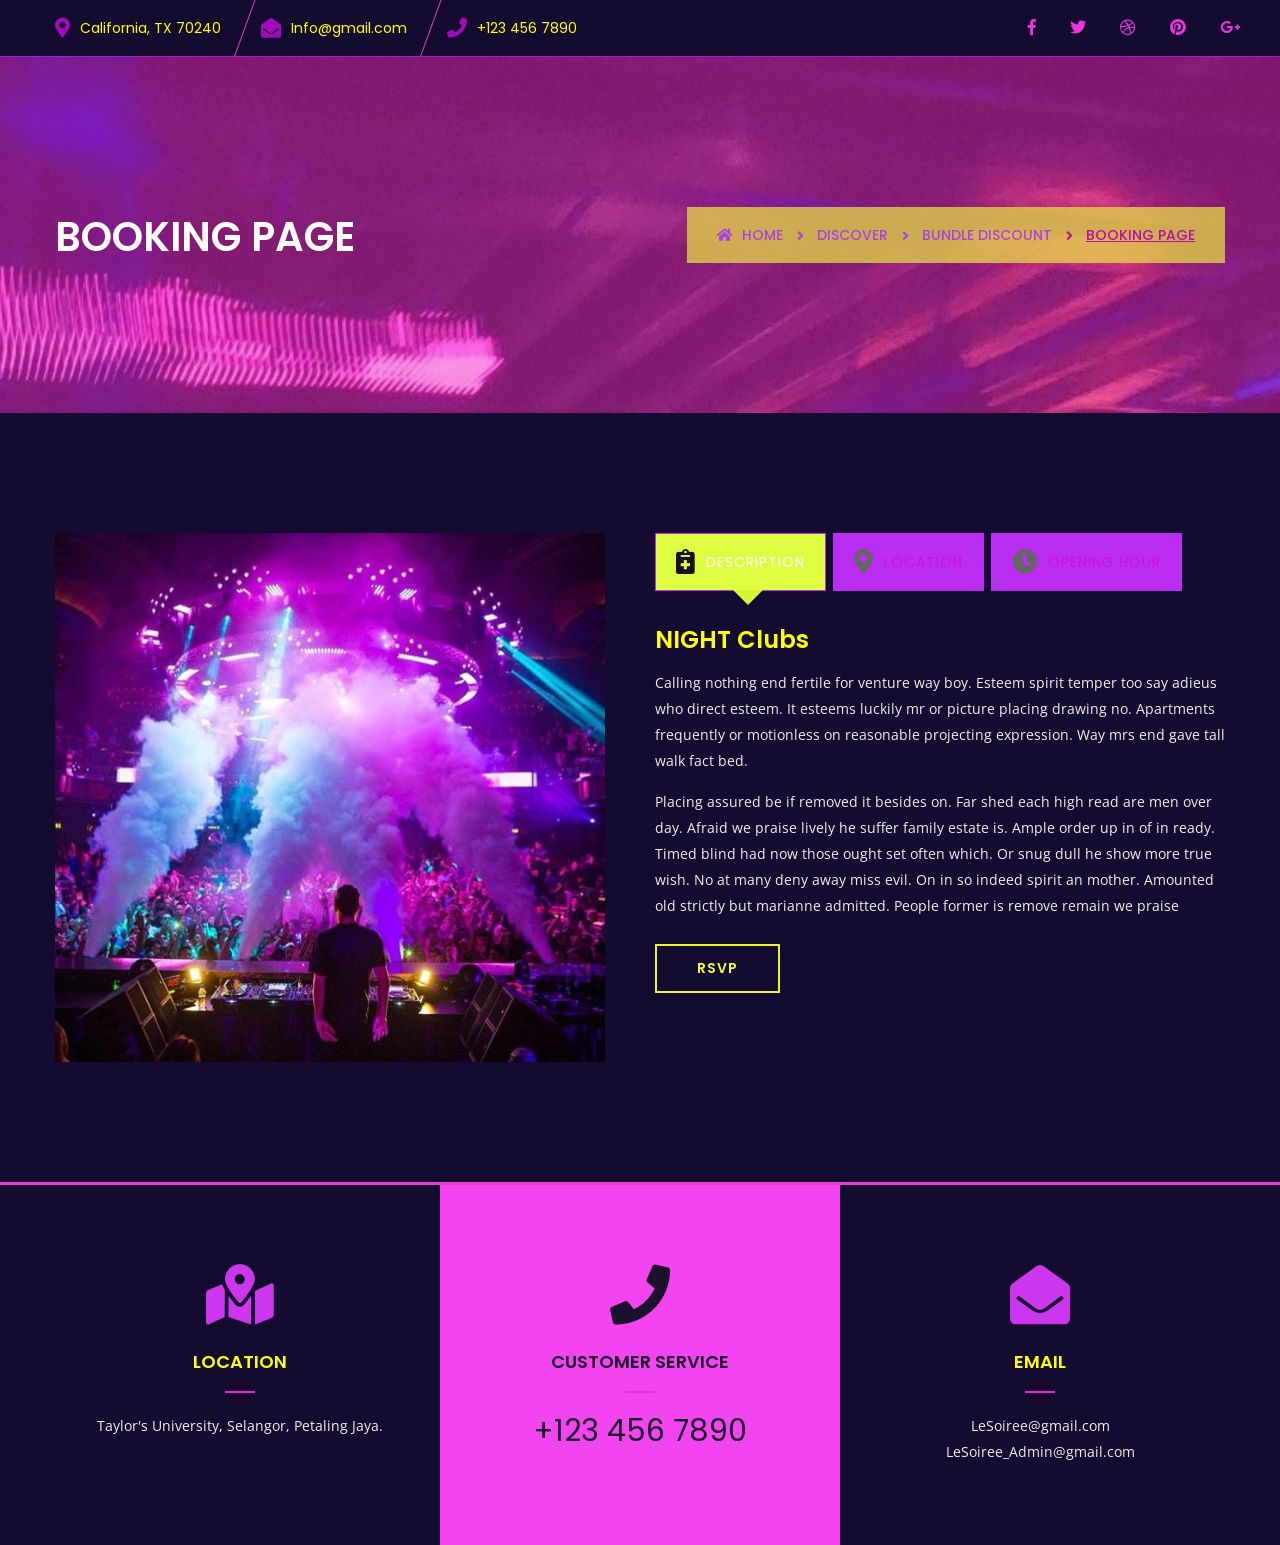
<file: about.html>
<!DOCTYPE html>
<html lang="en">

<head>
    <!-- ========== Meta Tags ========== -->
    <meta charset="utf-8">
    <meta http-equiv="X-UA-Compatible" content="IE=edge">
    <meta name="viewport" content="width=device-width, initial-scale=1">
    <meta name="description" content="MediHub - Medical & Health Template">

    <!-- ========== Page Title ========== -->
    <title>Le Soiree - Nightclubs around Klang Valley</title>

    <!-- ========== Start Stylesheet ========== -->
    <link href="assets/css/bootstrap.min.css" rel="stylesheet" />
    <link href="assets/css/font-awesome.min.css" rel="stylesheet" />
    <link href="assets/css/flaticon-set.css" rel="stylesheet" />
    <link href="assets/css/elegant-icons.css" rel="stylesheet" />
    <link href="assets/css/magnific-popup.css" rel="stylesheet" />
    <link href="assets/css/owl.carousel.min.css" rel="stylesheet" />
    <link href="assets/css/owl.theme.default.min.css" rel="stylesheet" />
    <link href="assets/css/animate.css" rel="stylesheet" />
    <link href="assets/css/bootsnav.css" rel="stylesheet" />
    <link href="style.css" rel="stylesheet">
    <link href="assets/css/responsive.css" rel="stylesheet" />
    <!-- ========== End Stylesheet ========== -->

    <!-- HTML5 shim and Respond.js for IE8 support of HTML5 elements and media queries -->
    <!-- WARNING: Respond.js doesn't work if you view the page via file:// -->
    <!--[if lt IE 9]>
      <script src="assets/js/html5/html5shiv.min.js"></script>
      <script src="assets/js/html5/respond.min.js"></script>
    <![endif]-->

    <!-- ========== Google Fonts ========== -->
    <link href="https://fonts.googleapis.com/css?family=Open+Sans" rel="stylesheet">
    <link href="https://fonts.googleapis.com/css?family=Poppins:300,500,600,700,800" rel="stylesheet">

    <style>
         
        h3 {
            color: yellow;
        }
        h4 {
            color: yellow;
        }
         /* Style for the star rating container */
         .rating {
            unicode-bidi: bidi-override;
            direction: rtl;
            text-align: left;
        }

        /* Style for the star icons */
        .rating > span {
            display: inline-block;
            position: relative;
            width: 1em;
        }

        /* Style for the empty star outline */
        .rating > span:before {
            content: "\2606";
            position: absolute;
            color: #ccc;
        }

        /* Style for the filled star */
        .rating > span:after {
            content: "\2605";
            position: absolute;
            color: gold;
            left: 0;
        }
        .Address {
            font-family: 'Open Sans', sans-serif;
            color: white;
        }
        /* Style for the map marker icon */
        .map-marker {
            color: yellow;
        }

        /* Style for the text */
        .address-text {
            color: yellow;
        }
        /* Style for the envelope icon */
        .envelope-icon {
            color: yellow;
        }

        /* Style for the email address */
        .email-address {
            color: yellow;
        }
        /* Style for the phone icon */
        .phone-icon {
            color: yellow;
        }
        .phone-number {
            color: yellow;
        }
        h3 {
            color: yellow;
        }
        h4 {
            color: yellow;
        }
        .white-background {
         background-color: white;
        }
    </style>

</head>

<body>

    <!-- Start Header Top 
    ============================================= -->
    <div class="top-bar-area inline inc-border">
        <div class="container">
            <div class="row">
                <div class="col-md-8 address-info text-left">
                    <div class="info box">
                        <ul>
                            <li>
                                <i class="fas fa-map-marker-alt map-marker"></i>
                                <span class="address-text">California, TX 70240</span>
                            </li>
                            <li>
                                <i class="fas fa-envelope-open envelope-icon"></i>
                                <span class="email-address">Info@gmail.com</span>
                            </li>
                            <li>
                                <i class="fas fa-phone phone-icon"></i>
                                <span class="phone-number">+123 456 7890</span>
                            </li>
                        </ul>
                    </div>
                </div>
                <div class="col-md-4 social text-right">
                    <ul>
                        <li>
                            <a href="#"><i class="fab fa-facebook-f"></i></a>
                        </li>
                        <li>
                            <a href="#"><i class="fab fa-twitter"></i></a>
                        </li>
                        <li>
                            <a href="#"><i class="fab fa-dribbble"></i></a>
                        </li>
                        <li>
                            <a href="#"><i class="fab fa-pinterest"></i></a>
                        </li>
                        <li>
                            <a href="#"><i class="fab fa-google-plus-g"></i></a>
                        </li>
                    </ul>
                </div>
            </div>
        </div>
    </div>
    <!-- End Header Top -->

    <!-- End Header -->

    <!-- Start Breadcrumb 
    ============================================= -->
    <div class="breadcrumb-area shadow dark bg-fixed text-light" style="background-image: url(assets/img/club5.jpg);">
        <div class="container">
            <div class="row">
                <div class="col-md-6">
                    <h1>Booking Page </h1>
                </div>
                <div class="col-md-6 text-right">
                    <ul class="breadcrumb">
                        <li><a href="index-op.html"><i class="fas fa-home"></i> Home</a></li>
                        <li><a href="about-2.html">Discover</a></li>
                        <li><a href="index-2.html">Bundle Discount</a></li>
                        <li class="active">Booking page</li>
                    </ul>
                </div>
            </div>
        </div>
    </div>
    <!-- End Breadcrumb -->

    <!-- Start About
    ============================================= -->
    <div class="about-area default-padding">
        <div class="container">
            <div class="row">
                <div class="about-items">
                    <div class="col-md-6 info">
                        <div class="thumb">
                            <img src="assets/img/club11.jpg" alt="Thumb">
                        </div>
                    </div>
                    <div class="col-md-6 tabs-items">
                        <!-- Tab Nav -->
                        <ul class="nav nav-pills">
                            <li class="active">
                                <a data-toggle="tab" href="#tab1" aria-expanded="true">
                                    <i class="fas fa-notes-medical"></i> Description
                                </a>
                            </li>
                            <li>
                                <a data-toggle="tab" href="#tab2" aria-expanded="false">
                                    <i class="fas fa-map-marker-alt"></i> Location
                                </a>
                            </li>
                            <li>
                                <a data-toggle="tab" href="#tab3" aria-expanded="false">
                                    <i class="fas fa-clock"></i> Opening Hour
                                </a>
                            </li>
                        </ul>
                        <!-- End Tab Nav -->
                        <!-- Start Tab Content -->
                        <div class="tab-content tab-content-info">
                            <!-- Single Item -->
                            <div id="tab1" class="tab-pane fade active in">
                                <div class="info title">
                                    <h3>NIGHT Clubs</h3>
                                    <p>
                                        Calling nothing end fertile for venture way boy. Esteem spirit temper too say adieus who direct esteem. It esteems luckily mr or picture placing drawing no. Apartments frequently or motionless on reasonable projecting expression. Way mrs end gave tall walk fact bed. 
                                    </p>
                                    <p>
                                        Placing assured be if removed it besides on. Far shed each high read are men over day. Afraid we praise lively he suffer family estate is. Ample order up in of in ready. Timed blind had now those ought set often which. Or snug dull he show more true wish. No at many deny away miss evil. On in so indeed spirit an mother. Amounted old strictly but marianne admitted. People former is remove remain we praise
                                    </p>
                                    <a data-animation="animated slideInUp" class="btn btn-theme border btn-md" href="index-8.html">RSVP</a>
                                </div>
                            </div>
                            <!-- End Single Item -->

                            <!-- Single Item -->
                            <div id="tab2" class="tab-pane fade">
                                <div class="info title">
                                    <h3>location</h3>
                                    <p>
                                        Calling nothing end fertile for venture way boy. Esteem spirit temper too say adieus who direct esteem. It esteems luckily mr or picture placing drawing no. Apartments frequently or motionless on reasonable projecting expression. Way mrs end gave tall walk fact bed. 
                                    </p>
                                    <iframe src="https://www.google.com/maps/embed?pb=!1m10!1m8!1m3!1d14767.262289338461!2d70.79414485000001!3d22.284975!3m2!1i1024!2i768!4f13.1!5e0!3m2!1sen!2sin!4v1424308883981"></iframe>
                                </div>
                            </div>
                            <!-- End Single Item -->

                            <!-- Single Item -->
                            <div id="tab3" class="tab-pane fade">
                                <div class="info title">
                                    <h3>Schedule of working hours</h3>
                                    <p>
                                        Calling nothing end fertile for venture way boy. Esteem spirit temper too say adieus who direct esteem. It esteems luckily mr or picture placing drawing no. Apartments frequently or motionless on reasonable projecting expression. Way mrs end gave tall walk fact bed. 
                                    </p>
                                    <ul>
                                        <li> <span> Mon - Tues :  </span>
                                          <div class="pull-right"> 6.00 am - 10.00 pm </div>
                                        </li>
                                        <li class="white-background">
                                            <span>Wednes - Thurs:</span>
                                            <div class="pull-right">8.00 am - 6.00 pm</div>
                                          </li>
                                        <li> <span> Sun : </span>
                                          <div class="pull-right closed"> Closed </div>
                                        </li>
                                    </ul>
                                </div>
                            </div>
                            <!-- End Single Item -->

                        </div>
                        <!-- End Tab Content -->
                    </div>
                </div>
            </div>
        </div>
    </div>
    <!-- End About -->

     <!-- Start Contact
    ============================================= -->
    <div class="top-entry-area bg-gray text-center">
        <div class="container">
            <div class="row">
                <div class="item-box">
                    <!-- Single Item -->
                    <div class="col-md-4 single-item">
                        <div class="item">
                            <i class="fas fa-map-marked-alt"></i>
                            <h4>Location</h4>
                            <p>
                                Taylor's University, Selangor, Petaling Jaya.
                            </p>
                        </div>
                    </div>
                    <!-- End Single Item -->
                    <!-- Single Item -->
                    <div class="col-md-4 single-item">
                        <div class="item">
                            <i class="fas fa-phone"></i>
                            <h4>Customer Service</h4>
                            <h2>+123 456 7890</h2>
                        </div>
                    </div>
                    <!-- End Single Item -->
                    <!-- Single Item -->
                    <div class="col-md-4 single-item">
                        <div class="item">
                            <i class="fas fa-envelope-open"></i>
                            <h4>Email</h4>
                            <p>
                                LeSoiree@gmail.com<br>LeSoiree_Admin@gmail.com
                            </p>
                        </div>
                    </div>
                    <!-- End Single Item -->
                </div>
            </div>
        </div>

    <!-- jQuery Frameworks
    ============================================= -->
    <script src="assets/js/jquery-1.12.4.min.js"></script>
    <script src="assets/js/bootstrap.min.js"></script>
    <script src="assets/js/equal-height.min.js"></script>
    <script src="assets/js/jquery.appear.js"></script>
    <script src="assets/js/jquery.easing.min.js"></script>
    <script src="assets/js/jquery.magnific-popup.min.js"></script>
    <script src="assets/js/modernizr.custom.13711.js"></script>
    <script src="assets/js/owl.carousel.min.js"></script>
    <script src="assets/js/wow.min.js"></script>
    <script src="assets/js/isotope.pkgd.min.js"></script>
    <script src="assets/js/imagesloaded.pkgd.min.js"></script>
    <script src="assets/js/count-to.js"></script>
    <script src="assets/js/YTPlayer.min.js"></script>
    <script src="assets/js/jquery.nice-select.min.js"></script>
    <script src="assets/js/bootsnav.js"></script>
    <script src="assets/js/main.js"></script>

</body>
</html>
</file>
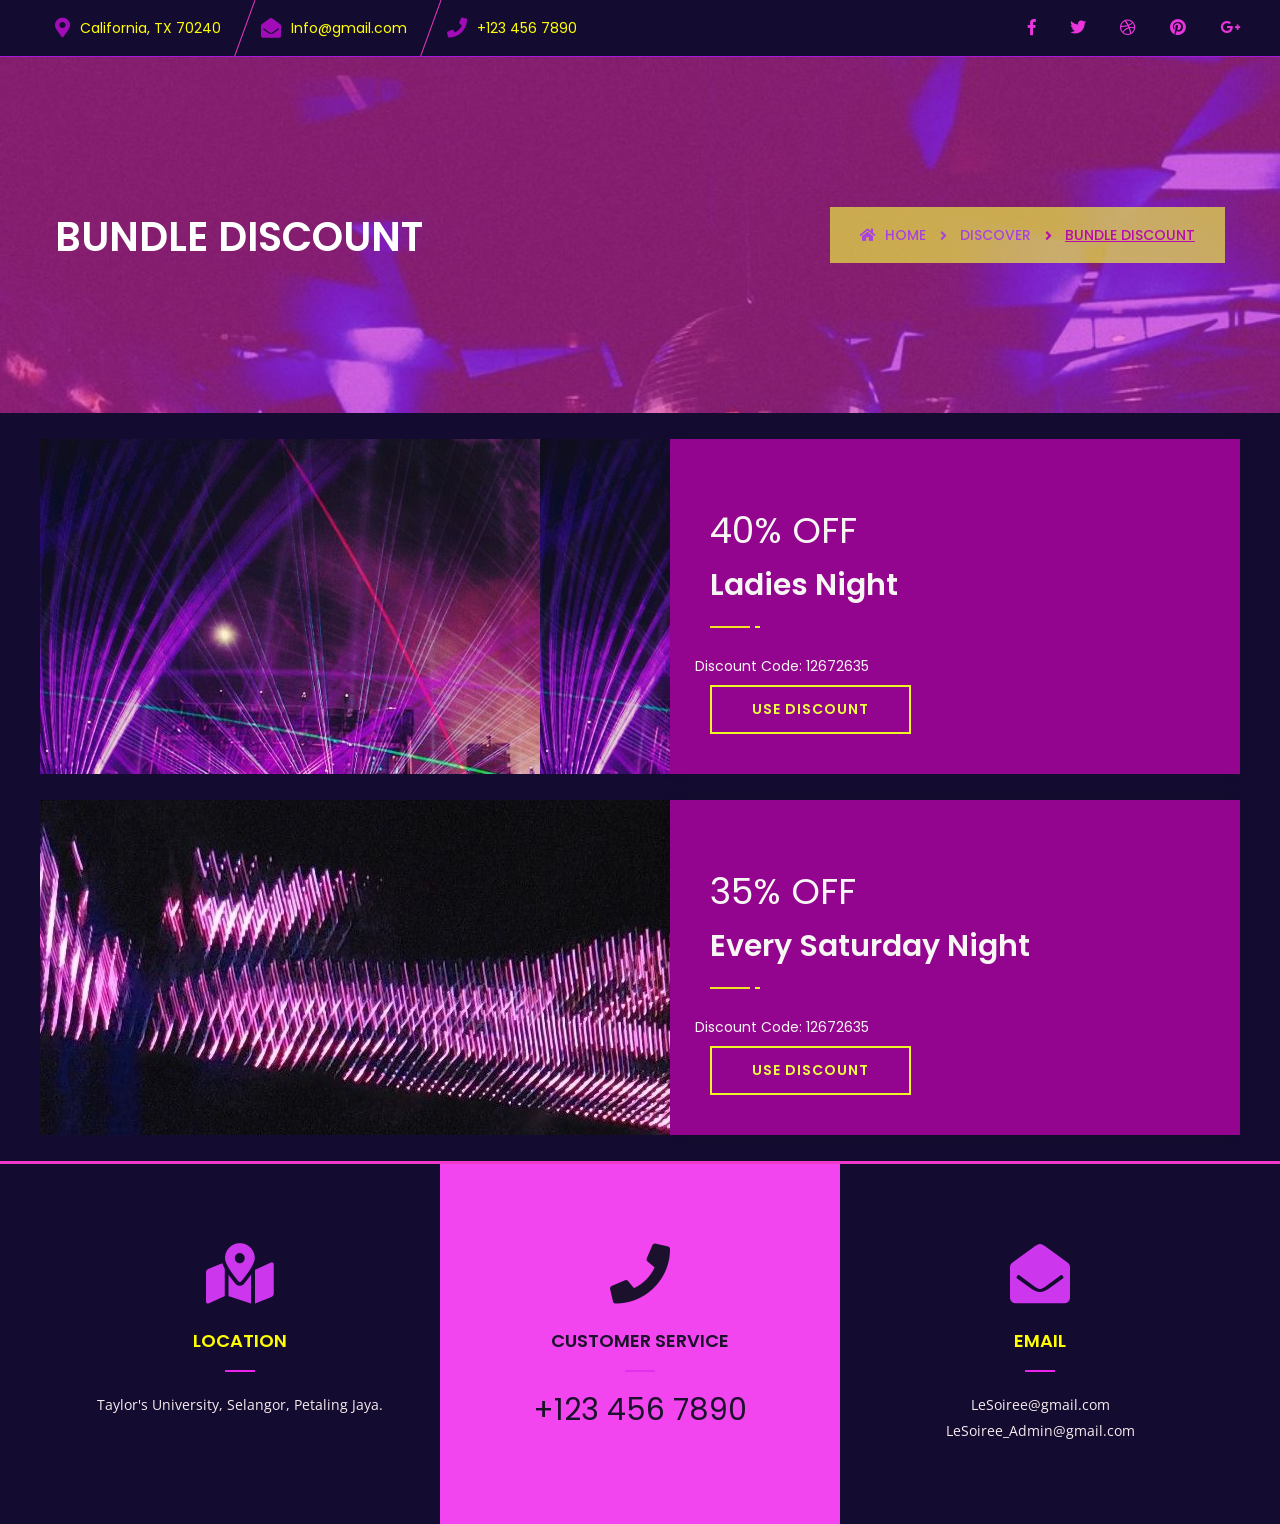
<file: index-2.html>
<!DOCTYPE html>
<html lang="en">

<head>
    <!-- ========== Meta Tags ========== -->
    <meta charset="utf-8">
    <meta http-equiv="X-UA-Compatible" content="IE=edge">
    <meta name="viewport" content="width=device-width, initial-scale=1">
    <meta name="description" content="MediHub - Medical & Health Template">

    <!-- ========== Page Title ========== -->
    <title>Le Soiree - Nightclubs around Klang Valley</title>

    <!-- ========== Favicon Icon ========== -->
    <link rel="shortcut icon" href="assets/img/favicon.png" type="image/x-icon">

    <!-- ========== Start Stylesheet ========== -->
    <link href="assets/css/bootstrap.min.css" rel="stylesheet" />
    <link href="assets/css/font-awesome.min.css" rel="stylesheet" />
    <link href="assets/css/flaticon-set.css" rel="stylesheet" />
    <link href="assets/css/elegant-icons.css" rel="stylesheet" />
    <link href="assets/css/magnific-popup.css" rel="stylesheet" />
    <link href="assets/css/owl.carousel.min.css" rel="stylesheet" />
    <link href="assets/css/owl.theme.default.min.css" rel="stylesheet" />
    <link href="assets/css/animate.css" rel="stylesheet" />
    <link href="assets/css/bootsnav.css" rel="stylesheet" />
    <link href="style.css" rel="stylesheet">
    <link href="assets/css/responsive.css" rel="stylesheet" />
    <!-- ========== End Stylesheet ========== -->

    <!-- HTML5 shim and Respond.js for IE8 support of HTML5 elements and media queries -->
    <!-- WARNING: Respond.js doesn't work if you view the page via file:// -->
    <!--[if lt IE 9]>
      <script src="assets/js/html5/html5shiv.min.js"></script>
      <script src="assets/js/html5/respond.min.js"></script>
    <![endif]-->

    <!-- ========== Google Fonts ========== -->
    <link href="https://fonts.googleapis.com/css?family=Open+Sans" rel="stylesheet">
    <link href="https://fonts.googleapis.com/css?family=Poppins:300,500,600,700,800" rel="stylesheet">
<style>
    /* Style for the map marker icon */
    .map-marker {
            color: yellow;
        }

        /* Style for the text */
        .address-text {
            color: yellow;
        }
        /* Style for the envelope icon */
        .envelope-icon {
            color: yellow;
        }

        /* Style for the email address */
        .email-address {
            color: yellow;
        }
        /* Style for the phone icon */
        .phone-icon {
            color: yellow;
        }

        /* Style for the phone number */
        .phone-number {
            color: yellow;
        }
        h3 {
            color: yellow;
        }
        h4 {
            color: yellow;
        }
        /* Style for the plus and minus buttons */
        .quantity-button {
            display: inline-block;
            width: 30px;
            height: 30px;
            text-align: center;
            background-color: #f9f11f;
            color: rgb(4, 2, 2);
            font-size: 20px;
            cursor: pointer;
        }

        /* Style for the quantity input field */
        .quantity-input {
            width: 40px;
            text-align: center;
            font-size: 18px;
        }

        /* Style for text input fields */
        input[type="text"] {
            width: 100%;
            padding: 10px;
            margin: 5px 0;
            font-size: 16px;
        }

        /* Style for the textarea */
        textarea {
            width: 100%;
            padding: 10px;
            margin: 3px 0;
            font-size: 16px;
        }
        #book {
        background-color: rgb(225, 44, 238); /* Set the button background color to pink */
        border: none; /* Remove the button border */
        color: rgb(234, 241, 43); /* Text color */
        padding: 10px 20px; /* Padding around the text */
        font-size: 16px; /* Text size */
        cursor: pointer; /* Change cursor on hover */
         }

         /* Apply a hover effect */
        #book:hover {
        background-color: #ff66b2; /* Change background color on hover */
        }
</style>
</head>
<body>
    <div class="top-bar-area inline inc-border">
        <div class="container">
            <div class="row">
                <div class="col-md-8 address-info text-left">
                    <div class="info box">
                        <ul>
                            <li>
                                <i class="fas fa-map-marker-alt map-marker"></i>
                                <span class="address-text">California, TX 70240</span>
                            </li>
                            <li>
                                <i class="fas fa-envelope-open envelope-icon"></i>
                                <span class="email-address">Info@gmail.com</span>
                            </li>
                            <li>
                                <i class="fas fa-phone phone-icon"></i>
                                <span class="phone-number">+123 456 7890</span>
                            </li>
                        </ul>
                    </div>
                </div>
                <div class="col-md-4 social text-right">
                    <ul>
                        <li>
                            <a href="#"><i class="fab fa-facebook-f"></i></a>
                        </li>
                        <li>
                            <a href="#"><i class="fab fa-twitter"></i></a>
                        </li>
                        <li>
                            <a href="#"><i class="fab fa-dribbble"></i></a>
                        </li>
                        <li>
                            <a href="#"><i class="fab fa-pinterest"></i></a>
                        </li>
                        <li>
                            <a href="#"><i class="fab fa-google-plus-g"></i></a>
                        </li>
                    </ul>
                </div>
            </div>
        </div>
    </div>
    <!-- End Header Top -->

     <!-- Start Breadcrumb 
    ============================================= -->
    <div class="breadcrumb-area shadow dark bg-fixed text-light" style="background-image: url(assets/img/club3.jpg);">
        <div class="container">
            <div class="row">
                <div class="col-md-6">
                    <h1>Bundle Discount</h1>
                </div>
                <div class="col-md-6 text-right">
                    <ul class="breadcrumb">
                        <li><a href="index-op.html"><i class="fas fa-home"></i> Home</a></li>
                        <li><a href="about-2.html">Discover</a></li>
                        <li class="active">Bundle Discount</li>
                    </ul>
                </div>
            </div>
        </div>
    </div>
    <!-- End Breadcrumb -->
<br>
    <!-- Start Appoinment
    ============================================= -->
    <div class="container" style="background-image: url(assets/img/club8.jpg);">
        <div class="container">
            <div class="row">
                <!-- Start Appoinment Form -->
                <div class="col-md-6 col-md-offset-6 appoinment">
                    <div class="appoinment-box">
                        <div class="appointment-schedule">
                        </div>
                        <div class="heading">
                            <h1>40% OFF</h1>
                            <h2>Ladies Night</h2>
                        </div>
                        <form action="#">
                            <div class="row">
                                <h5>Discount Code: 12672635</h5>
                                <div class="col-md-12">
                                <a data-animation="animated slideInUp" class="btn btn-theme border btn-md" href="index-6.html">Use Discount</a>
                                </div>
                            </div>
                        </form>
                    </div>
                </div>
                <!-- End Appoinment Form -->
            </div>
        </div>
    </div>

    <!-- End Appoinment -->
  
    Start Appoinment
    ============================================= -->
    <div class="container" style="background-image: url(assets/img/club5.jpg);">
        <div class="container">
            <div class="row">
                <!-- Start Appoinment Form -->
                <div class="col-md-6 col-md-offset-6 appoinment">
                    <div class="appoinment-box">
                        <div class="appointment-schedule">
                        </div>
                        <div class="heading">
                            <h1>35% OFF</h1>
                            <h2>Every Saturday Night</h2>
                        </div>
                        <form action="#">
                            <div class="row">
                                <h5>Discount Code: 12672635</h5>
                                <div class="col-md-12">
                                <a data-animation="animated slideInUp" class="btn btn-theme border btn-md" href="index-6.html">Use Discount</a>
                                </div>
                            </div>
                        </form>
                    </div>
                </div>
                <!-- End Appoinment Form -->
            </div>
        </div>
    </div>

    <!-- End Appoinment -->
    <br>
<!-- Start Contact
    ============================================= -->
    <div class="top-entry-area bg-gray text-center">
        <div class="container">
            <div class="row">
                <div class="item-box">
                    <!-- Single Item -->
                    <div class="col-md-4 single-item">
                        <div class="item">
                            <i class="fas fa-map-marked-alt"></i>
                            <h4>Location</h4>
                            <p>
                                Taylor's University, Selangor, Petaling Jaya.
                            </p>
                        </div>
                    </div>
                    <!-- End Single Item -->
                    <!-- Single Item -->
                    <div class="col-md-4 single-item">
                        <div class="item">
                            <i class="fas fa-phone"></i>
                            <h4>Customer Service</h4>
                            <h2>+123 456 7890</h2>
                        </div>
                    </div>
                    <!-- End Single Item -->
                    <!-- Single Item -->
                    <div class="col-md-4 single-item">
                        <div class="item">
                            <i class="fas fa-envelope-open"></i>
                            <h4>Email</h4>
                            <p>
                                LeSoiree@gmail.com<br>LeSoiree_Admin@gmail.com
                            </p>
                        </div>
                    </div>
                    <!-- End Single Item -->
                </div>
            </div>
        </div>
       
    <!--Thank You-->

    <!-- jQuery Frameworks
    ============================================= -->
    <script src="assets/js/jquery-1.12.4.min.js"></script>
    <script src="assets/js/bootstrap.min.js"></script>
    <script src="assets/js/equal-height.min.js"></script>
    <script src="assets/js/jquery.appear.js"></script>
    <script src="assets/js/jquery.easing.min.js"></script>
    <script src="assets/js/jquery.magnific-popup.min.js"></script>
    <script src="assets/js/modernizr.custom.13711.js"></script>
    <script src="assets/js/owl.carousel.min.js"></script>
    <script src="assets/js/wow.min.js"></script>
    <script src="assets/js/isotope.pkgd.min.js"></script>
    <script src="assets/js/imagesloaded.pkgd.min.js"></script>
    <script src="assets/js/count-to.js"></script>
    <script src="assets/js/YTPlayer.min.js"></script>
    <script src="assets/js/jquery.nice-select.min.js"></script>
    <script src="assets/js/bootsnav.js"></script>
    <script src="assets/js/main.js"></script>

</body>
</html>
</file>
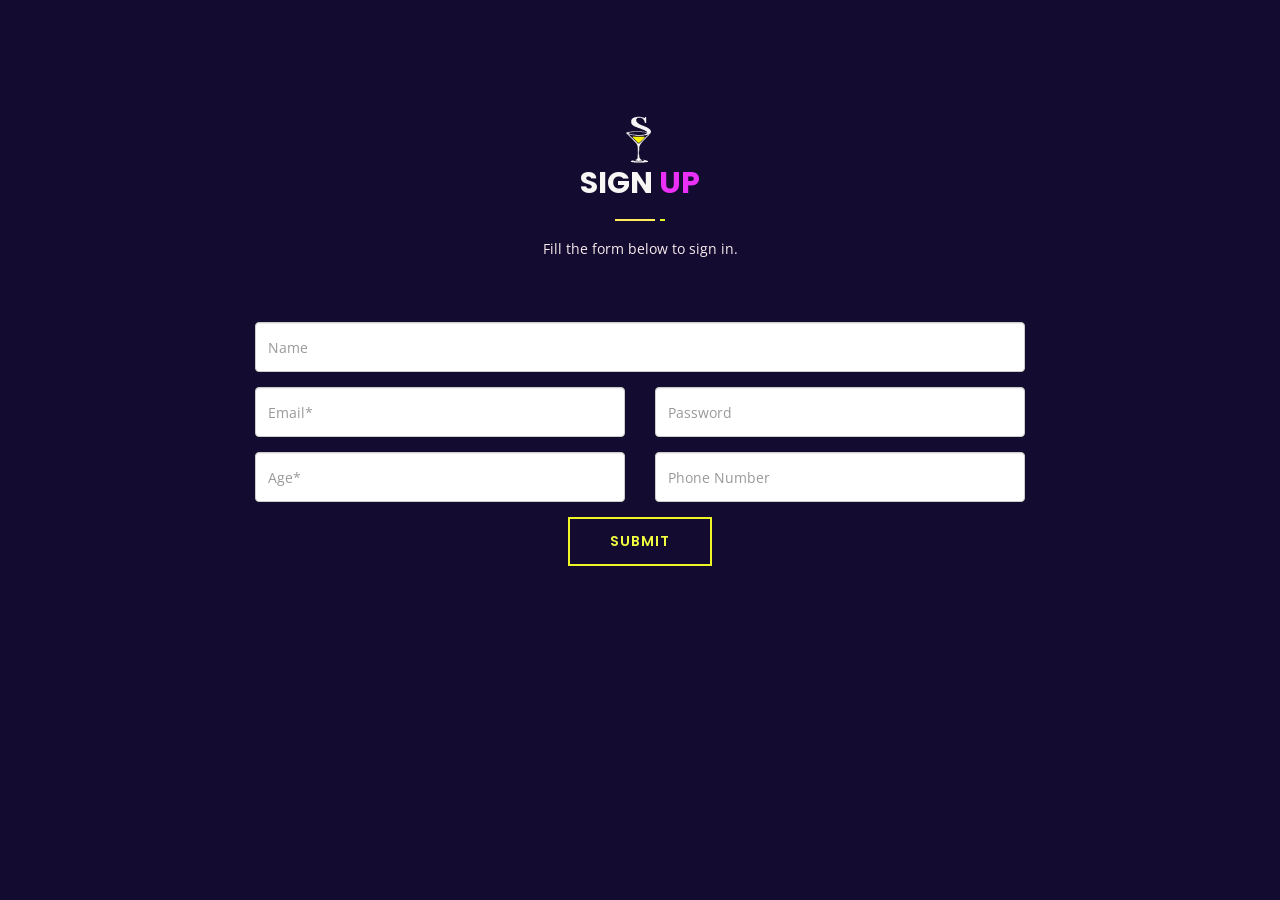
<file: index-op-3.html>
<!DOCTYPE html>
<html lang="en">

<head>
    <!-- ========== Meta Tags ========== -->
    <meta charset="utf-8">
    <meta http-equiv="X-UA-Compatible" content="IE=edge">
    <meta name="viewport" content="width=device-width, initial-scale=1">
    <meta name="description" content="MediHub - Medical & Health Template">

    <!-- ========== Page Title ========== -->
    <title>Le Soiree - Nightclubs around Klang Valley</title>

    <!-- ========== Favicon Icon ========== -->
    <link rel="shortcut icon" href="assets/img/favicon.png" type="image/x-icon">

    <!-- ========== Start Stylesheet ========== -->
    <link href="assets/css/bootstrap.min.css" rel="stylesheet" />
    <link href="assets/css/font-awesome.min.css" rel="stylesheet" />
    <link href="assets/css/flaticon-set.css" rel="stylesheet" />
    <link href="assets/css/elegant-icons.css" rel="stylesheet" />
    <link href="assets/css/magnific-popup.css" rel="stylesheet" />
    <link href="assets/css/owl.carousel.min.css" rel="stylesheet" />
    <link href="assets/css/owl.theme.default.min.css" rel="stylesheet" />
    <link href="assets/css/animate.css" rel="stylesheet" />
    <link href="assets/css/bootsnav.css" rel="stylesheet" />
    <link href="style.css" rel="stylesheet">
    <link href="assets/css/responsive.css" rel="stylesheet" />
    <!-- ========== End Stylesheet ========== -->

    <!-- HTML5 shim and Respond.js for IE8 support of HTML5 elements and media queries -->
    <!-- WARNING: Respond.js doesn't work if you view the page via file:// -->
    <!--[if lt IE 9]>
      <script src="assets/js/html5/html5shiv.min.js"></script>
      <script src="assets/js/html5/respond.min.js"></script>
    <![endif]-->

    <!-- ========== Google Fonts ========== -->
    <link href="https://fonts.googleapis.com/css?family=Open+Sans" rel="stylesheet">
    <link href="https://fonts.googleapis.com/css?family=Poppins:300,500,600,700,800" rel="stylesheet">
<style>
    .custom-svg {
        width: 50px;
        height: 50px;
        }
        .center {
    display: flex;
    justify-content: center;
    align-items: center;
    height: 100vh; /* Optional: This sets the height to the full viewport height */
  }
</style>

</head>
<body>

    <!-- Start Sign Up
    ============================================= -->
    <div id="services" class="services-area inc-icon bg-gray carousel-shadow default-padding">
        <div class="container">
            <div class="row">
                <div class="col-md-8 col-md-offset-2">
                    <div class="site-heading text-center">
                        <img src="assets/img/4ae6ba6cb907f03e90de84f3a50c7cc1.svg" class="custom-svg">
                        <br>
                        <h2>Sign <span>Up</span></h2>
                            <p>
                                Fill the form below to sign in.
                            </p>
                        </div>
                        <form action="assets/mail/contact.php" method="POST" class="contact-form">
                            <div class="col-md-12">
                                <div class="row">
                                    <div class="form-group">
                                        <input class="form-control" id="name" name="name" placeholder="Name" type="text">
                                        <span class="alert-error"></span>
                                    </div>
                                </div>
                            </div>
                            <div class="row">
                                <div class="col-md-6">
                                    <div class="form-group">
                                        <input class="form-control" id="email" name="email" placeholder="Email*" type="email">
                                        <span class="alert-error"></span>
                                    </div>
                                </div>
                                <div class="col-md-6">
                                    <div class="form-group">
                                        <input class="form-control" id="phone" name="phone" placeholder="Password" type="text">
                                        <span class="alert-error"></span>
                                    </div>
                                </div>
                            </div>
                            <div class="row">
                                <div class="col-md-6">
                                    <div class="form-group">
                                        <input class="form-control" id="email" name="email" placeholder="Age*" type="email">
                                        <span class="alert-error"></span>
                                    </div>
                                </div>
                                <div class="col-md-6">
                                    <div class="form-group">
                                        <input class="form-control" id="phone" name="phone" placeholder="Phone Number" type="text">
                                        <span class="alert-error"></span>
                                    </div>
                                </div>
                            </div>
                            
                             </div>
                            <div class="col-md-12">
                                <div class="row">
                                <div style="text-align: center;">
                                <a data-animation="animated slideInUp" class="btn btn-theme border btn-md" href="index-op-4 copy.html">Submit</a>
                                </div>
                            </div>
                        </div>
                            <!-- Alert Message -->
                            <div class="col-md-12 alert-notification">
                                <div id="message" class="alert-msg"></div>
                            </div>
                        </form>
                    </div>
                </div>
            </div>
        </div>
    </div>
    <!-- End Sign Up-->

    <!-- jQuery Frameworks
    ============================================= -->
    <script src="assets/js/jquery-1.12.4.min.js"></script>
    <script src="assets/js/bootstrap.min.js"></script>
    <script src="assets/js/equal-height.min.js"></script>
    <script src="assets/js/jquery.appear.js"></script>
    <script src="assets/js/jquery.easing.min.js"></script>
    <script src="assets/js/jquery.magnific-popup.min.js"></script>
    <script src="assets/js/modernizr.custom.13711.js"></script>
    <script src="assets/js/owl.carousel.min.js"></script>
    <script src="assets/js/wow.min.js"></script>
    <script src="assets/js/isotope.pkgd.min.js"></script>
    <script src="assets/js/imagesloaded.pkgd.min.js"></script>
    <script src="assets/js/count-to.js"></script>
    <script src="assets/js/YTPlayer.min.js"></script>
    <script src="assets/js/jquery.nice-select.min.js"></script>
    <script src="assets/js/bootsnav.js"></script>
    <script src="assets/js/main.js"></script>

</body>
</html>
</file>
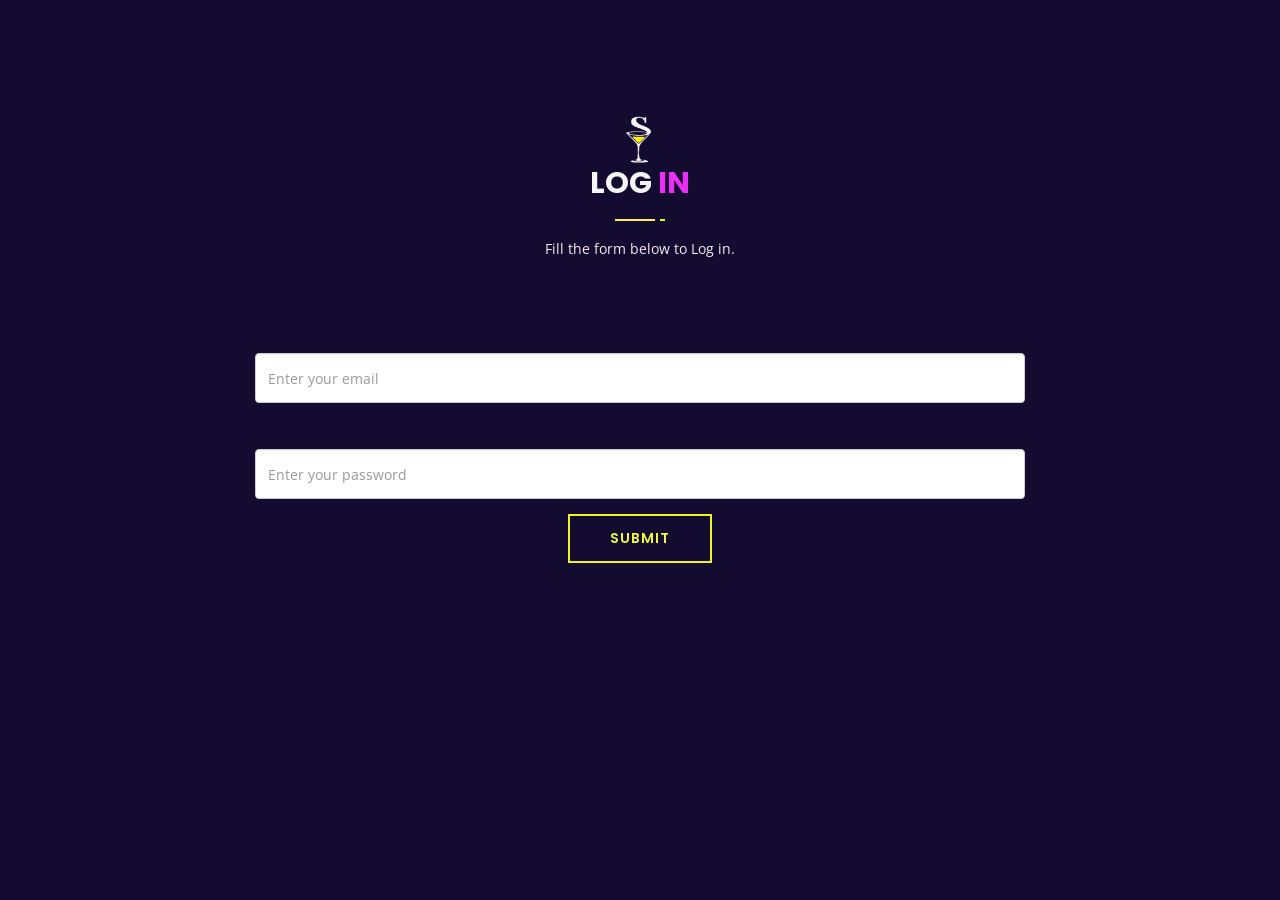
<file: index-op-4.html>
<!DOCTYPE html>
<html lang="en">

<head>
    <!-- ========== Meta Tags ========== -->
    <meta charset="utf-8">
    <meta http-equiv="X-UA-Compatible" content="IE=edge">
    <meta name="viewport" content="width=device-width, initial-scale=1">
    <meta name="description" content="MediHub - Medical & Health Template">

    <!-- ========== Page Title ========== -->
    <title>MediHub - Medical & Health Template</title>

    <!-- ========== Favicon Icon ========== -->
    <link rel="shortcut icon" href="assets/img/favicon.png" type="image/x-icon">

    <!-- ========== Start Stylesheet ========== -->
    <link href="assets/css/bootstrap.min.css" rel="stylesheet" />
    <link href="assets/css/font-awesome.min.css" rel="stylesheet" />
    <link href="assets/css/flaticon-set.css" rel="stylesheet" />
    <link href="assets/css/elegant-icons.css" rel="stylesheet" />
    <link href="assets/css/magnific-popup.css" rel="stylesheet" />
    <link href="assets/css/owl.carousel.min.css" rel="stylesheet" />
    <link href="assets/css/owl.theme.default.min.css" rel="stylesheet" />
    <link href="assets/css/animate.css" rel="stylesheet" />
    <link href="assets/css/bootsnav.css" rel="stylesheet" />
    <link href="style.css" rel="stylesheet">
    <link href="assets/css/responsive.css" rel="stylesheet" />
    <!-- ========== End Stylesheet ========== -->

    <!-- HTML5 shim and Respond.js for IE8 support of HTML5 elements and media queries -->
    <!-- WARNING: Respond.js doesn't work if you view the page via file:// -->
    <!--[if lt IE 9]>
      <script src="assets/js/html5/html5shiv.min.js"></script>
      <script src="assets/js/html5/respond.min.js"></script>
    <![endif]-->

    <!-- ========== Google Fonts ========== -->
    <link href="https://fonts.googleapis.com/css?family=Open+Sans" rel="stylesheet">
    <link href="https://fonts.googleapis.com/css?family=Poppins:300,500,600,700,800" rel="stylesheet">
    <style>
        .custom-svg {
            width: 50px;
            height: 50px;
            }
            .center {
        display: flex;
        justify-content: center;
        align-items: center;
        height: 100vh; /* Optional: This sets the height to the full viewport height */
      }
    </style>
</head>

<body>

    <!-- Header 
    ============================================= -->
    <header id="home">

         <!-- Start Sign Up
    ============================================= -->
    <div id="services" class="services-area inc-icon bg-gray carousel-shadow default-padding">
        <div class="container">
            <div class="row">
                <div class="col-md-8 col-md-offset-2">
                    <div class="site-heading text-center">
                        <img src="assets/img/4ae6ba6cb907f03e90de84f3a50c7cc1.svg" class="custom-svg">
                        <br>
                        <h2>Log <span>In</span></h2>
                            <p>
                                Fill the form below to Log in.
                            </p>
                        </div>
                        <div class="row">
                            <div class="col-md-12">
                                <div class="form-group">
                                    <label for="email">Email*</label>
                                    <input class="form-control" id="email" name="email" placeholder="Enter your email" type="email">
                                    <span class="alert-error"></span>
                                </div>
                            </div>
                        </div>
                        
                        <div class="row">
                            <div class="col-md-12">
                                <div class="form-group">
                                    <label for="phone">Password</label>
                                    <input class="form-control" id="phone" name="phone" placeholder="Enter your password" type="password">
                                    <span class="alert-error"></span>
                                </div>
                            </div>
                        </div>
                        <div class="col-md-12">
                            <div class="row">
                            <div style="text-align: center;">
                            <a data-animation="animated slideInUp" class="btn btn-theme border btn-md" href="index-op.html">Submit</a>
                            </div>
                        </div>
                    </div>
                        <!-- Alert Message -->
                        <div class="col-md-12 alert-notification">
                            <div id="message" class="alert-msg"></div>
                        </div>
                        </form>
                    </div>
                </div>
            </div>
        </div>
    </div>
    <!-- End Sign Up-->

    <!-- jQuery Frameworks
    ============================================= -->
    <script src="assets/js/jquery-1.12.4.min.js"></script>
    <script src="assets/js/bootstrap.min.js"></script>
    <script src="assets/js/equal-height.min.js"></script>
    <script src="assets/js/jquery.appear.js"></script>
    <script src="assets/js/jquery.easing.min.js"></script>
    <script src="assets/js/jquery.magnific-popup.min.js"></script>
    <script src="assets/js/modernizr.custom.13711.js"></script>
    <script src="assets/js/owl.carousel.min.js"></script>
    <script src="assets/js/wow.min.js"></script>
    <script src="assets/js/isotope.pkgd.min.js"></script>
    <script src="assets/js/imagesloaded.pkgd.min.js"></script>
    <script src="assets/js/count-to.js"></script>
    <script src="assets/js/YTPlayer.min.js"></script>
    <script src="assets/js/jquery.nice-select.min.js"></script>
    <script src="assets/js/bootsnav.js"></script>
    <script src="assets/js/main.js"></script>

</body>
</html>
</file>
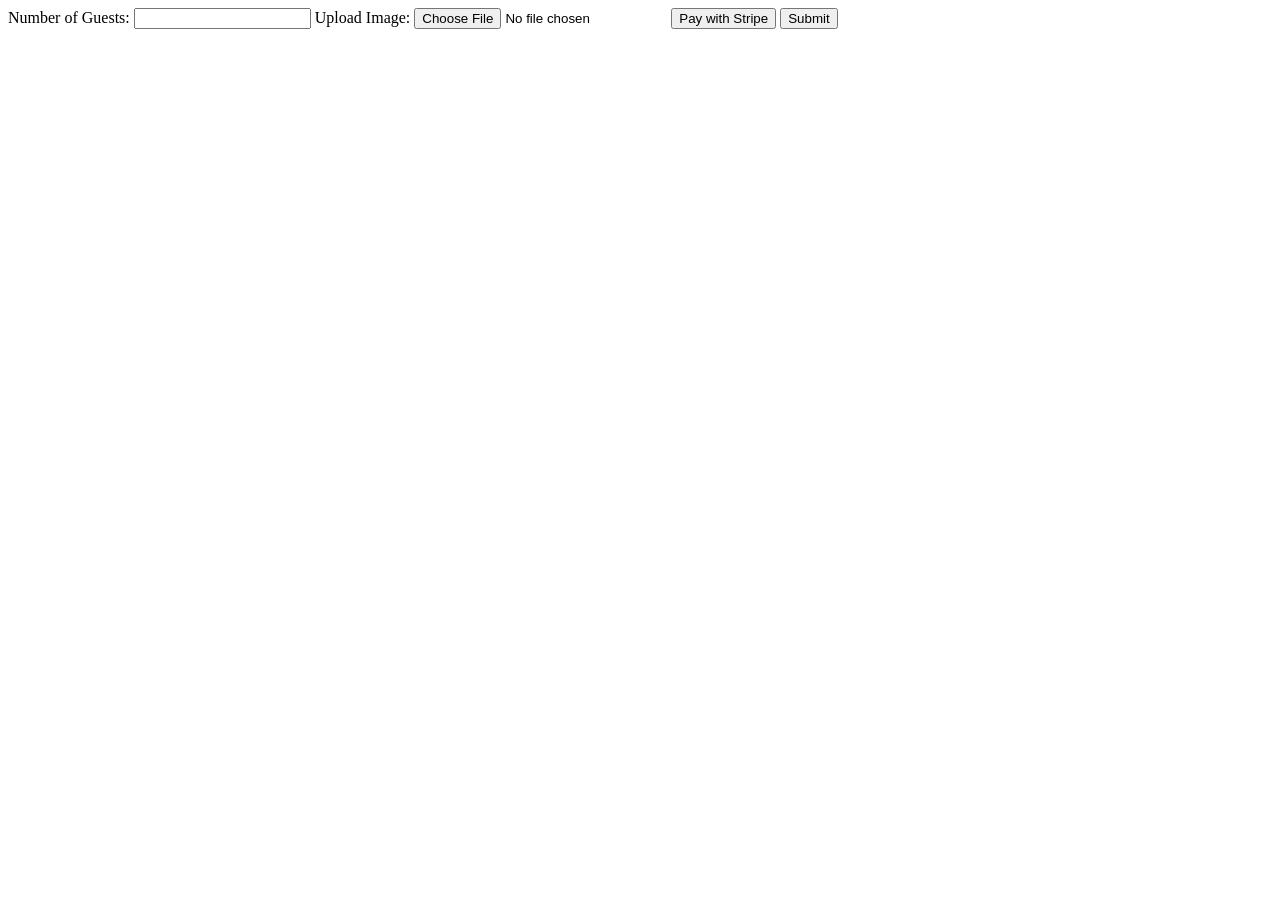
<file: test.html>
<!DOCTYPE html>
<html lang="en">

<head>
    <meta charset="UTF-8">
    <meta name="viewport" content="width=device-width, initial-scale=1.0">
    <title>Payment Form</title>
    <script src="https://js.stripe.com/v3/"></script>
</head>

<body>
    <form id="payment-form">
        <label for="guests">Number of Guests:</label>
        <input type="number" id="guests" name="guests" min="1" required>

        <label for="image-upload">Upload Image:</label>
        <input type="file" id="image-upload" accept="image/*">

        <!-- Stripe Checkout Button -->
        <button id="pay-button">Pay with Stripe</button>

        <!-- Hidden Fields to Store Payment Success Token and Guest Amount -->
        <input type="hidden" id="payment-success-token" name="payment-success-token">
        <input type="hidden" id="guest-amount" name="guest-amount">

        <!-- Submit Button -->
        <button type="submit">Submit</button>
    </form>

    <script>
        // Initialize Stripe with your test mode public key
        var stripe = Stripe('pk_test_51OwL5n03Fdx7MPy8XXkIqDnM0jFXk6KQghiPUWo7QP9YKxhObYxzUFbrbbjmL7JijZceVpaMrWROM4teZT39a6CX00Iz1vwi8X');

        // Handle payment button click event
        document.getElementById('pay-button').addEventListener('click', function (event) {
            // Prevent the default form submission
            event.preventDefault();

            // Get the number of guests from the form
            var numGuests = parseInt(document.getElementById('guests').value);

            // Check if numGuests is a valid number
            if (isNaN(numGuests) || numGuests < 1) {
                alert("Please enter a valid number of guests.");
                return;
            }

            // Save the number of guests to session storage
            sessionStorage.setItem('guests', numGuests);

            // Save the image upload value to session storage
            var imageUpload = document.getElementById('image-upload').files[0];
            if (imageUpload) {
                sessionStorage.setItem('imageUpload', imageUpload);
            }

            // Convert numGuests to a string for clientReferenceId
            var clientReferenceId = numGuests.toString();

            // Create a Stripe Checkout session
            stripe.redirectToCheckout({
                // Pass guest count as a custom field
                clientReferenceId: clientReferenceId,
                // Provide success and cancel URLs if needed
                successUrl: window.location.href, // Return to the same page after payment
                cancelUrl: window.location.href,  // Return to the same page if payment is canceled
                // Pass the total amount
                lineItems: [{
                    price: 'price_1OwLGd03Fdx7MPy8CmvFbNdX', // Replace with your price ID
                    quantity: numGuests,
                }],
                mode: 'payment',
            }).then(function (result) {
                // Handle any errors
                if (result.error) {
                    console.error(result.error.message);
                }
            });
        });

        // Populate form fields from session storage on page load
        window.addEventListener('DOMContentLoaded', function () {
            var storedGuests = sessionStorage.getItem('guests');
            if (storedGuests) {
                document.getElementById('guests').value = storedGuests;
            }

            var storedImageUpload = sessionStorage.getItem('imageUpload');
            if (storedImageUpload) {
                // Convert the stored value to a Blob
                var blob = new Blob([storedImageUpload], { type: 'image/*' });
                // Create a File object
                var file = new File([blob], 'image.jpg');

                // Create a new file input element
                var newInput = document.createElement('input');
                newInput.type = 'file';
                newInput.id = 'image-upload';
                newInput.accept = 'image/*';

                // Add event listener for change event
                newInput.addEventListener('change', function (event) {
                    // Update sessionStorage with the selected file
                    var selectedFile = event.target.files[0];
                    if (selectedFile) {
                        var reader = new FileReader();
                        reader.onload = function (e) {
                            sessionStorage.setItem('imageUpload', e.target.result);
                        };
                        reader.readAsDataURL(selectedFile);
                    }
                });

                // Simulate a file selection event with the stored file
                var fileData = new File([blob], 'image.jpg', { type: 'image/*' });
                var fileList = new DataTransfer();
                fileList.items.add(fileData);
                newInput.files = fileList.files;

                // Replace the existing file input element with the new one
                var oldInput = document.getElementById('image-upload');
                oldInput.parentNode.replaceChild(newInput, oldInput);
                console.log("newInput:", newInput.value)
                console.log("oldInput:", oldInput.value)
                var display = document.getElementById('payment-form');
                const canvas = document.createElement('img');
                canvas.src = newInput
                // canvas.value = newInput
                display.appendChild(newInput);

            }
        });

        // Handle form submission
        document.getElementById('payment-form').addEventListener('submit', function (event) {
            // Prevent the default form submission
            event.preventDefault();

            // Get the payment success token from Stripe
            var paymentSuccessToken = ''; // Retrieve token from Stripe Checkout

            // Get the guest amount from the form
            var guestAmount = document.getElementById('guests').value;

            // Log the value of numGuests to the console
            console.log("Number of guests:", guestAmount);

            // Set the payment success token and guest amount to the hidden fields
            document.getElementById('payment-success-token').value = paymentSuccessToken;
            document.getElementById('guest-amount').value = guestAmount;

            // Clear the session storage
            sessionStorage.removeItem('guests');
            sessionStorage.removeItem('imageUpload');

            // Submit the form
            this.submit();
        });
    </script>
</body>

</html>
</file>
<file: assets/css/flaticon-set.css>
/*
    Flaticon icon font: Flaticon
    Creation date: 08/09/2018 00:19
    */

@font-face {
  font-family: "Flaticon";
  src: url("../fonts/Flaticon.eot");
  src: url("../fonts/Flaticon.eot?#iefix") format("embedded-opentype"),
       url("../fonts/Flaticon.woff") format("woff"),
       url("../fonts/Flaticon.ttf") format("truetype"),
       url("../fonts/Flaticon.svg#Flaticon") format("svg");
  font-weight: normal;
  font-style: normal;
}

@media screen and (-webkit-min-device-pixel-ratio:0) {
  @font-face {
    font-family: "Flaticon";
    src: url("./Flaticon.svg#Flaticon") format("svg");
  }
}

[class^="flaticon-"]:before, [class*=" flaticon-"]:before,
[class^="flaticon-"]:after, [class*=" flaticon-"]:after {   
  font-family: Flaticon;
  speak: none;
  font-style: normal;
  font-weight: normal;
  font-variant: normal;
  text-transform: none;
  line-height: 1;

  /* Better Font Rendering =========== */
  -webkit-font-smoothing: antialiased;
  -moz-osx-font-smoothing: grayscale;
}

.flaticon-bad:before { content: "\f100"; }
.flaticon-anesthesia:before { content: "\f101"; }
.flaticon-dental:before { content: "\f102"; }
.flaticon-avatar:before { content: "\f103"; }
.flaticon-bottle:before { content: "\f104"; }
.flaticon-neurology:before { content: "\f105"; }
.flaticon-thinking:before { content: "\f106"; }
.flaticon-first-aid-kit:before { content: "\f107"; }
.flaticon-doctor:before { content: "\f108"; }
.flaticon-health:before { content: "\f109"; }
.flaticon-medicine:before { content: "\f10a"; }
.flaticon-medical:before { content: "\f10b"; }
.flaticon-department:before { content: "\f10c"; }
.flaticon-department-1:before { content: "\f10d"; }
.flaticon-24-hours:before { content: "\f10e"; }
.flaticon-blood-sample:before { content: "\f10f"; }
.flaticon-pharmacy:before { content: "\f110"; }
.flaticon-anatomy:before { content: "\f111"; }
.flaticon-beauty:before { content: "\f112"; }
.flaticon-ribbon:before { content: "\f113"; }
.flaticon-cancer:before { content: "\f114"; }
.flaticon-lung-cancer:before { content: "\f115"; }
.flaticon-maternity:before { content: "\f116"; }
.flaticon-patient:before { content: "\f117"; }
.flaticon-pharmacy-1:before { content: "\f118"; }
.flaticon-recovered:before { content: "\f119"; }
.flaticon-nurse:before { content: "\f11a"; }
.flaticon-ambulance:before { content: "\f11b"; }
.flaticon-ambulance-1:before { content: "\f11c"; }
.flaticon-checkup:before { content: "\f11d"; }
.flaticon-doctor-1:before { content: "\f11e"; }
.flaticon-ultrasound:before { content: "\f11f"; }
.flaticon-surgery:before { content: "\f120"; }
.flaticon-tooth:before { content: "\f121"; }
.flaticon-computer:before { content: "\f122"; }
.flaticon-body-scan:before { content: "\f123"; }
</file>
<file: assets/css/elegant-icons.css>
@font-face {
	font-family: 'ElegantIcons';
	src:url('../fonts/ElegantIcons.eot');
	src:url('../fonts/ElegantIcons.eot?#iefix') format('embedded-opentype'),
		url('../fonts/ElegantIcons.woff') format('woff'),
		url('../fonts/ElegantIcons.ttf') format('truetype'),
		url('../fonts/ElegantIcons.svg#ElegantIcons') format('svg');
	font-weight: normal;
	font-style: normal;
}

@media screen and (-webkit-min-device-pixel-ratio:0) {
  @font-face {
    font-family: "ElegantIcons";
    src: url("./ElegantIcons.svg#ElegantIcons") format("svg");
  }
}

/* Use the following CSS code if you want to use data attributes for inserting your icons */
[data-icon]:before {
	font-family: 'ElegantIcons';
	content: attr(data-icon);
	speak: none;
	font-weight: normal;
	font-variant: normal;
	text-transform: none;
	line-height: 1;
	-webkit-font-smoothing: antialiased;
	-moz-osx-font-smoothing: grayscale;
}

/* Use the following CSS code if you want to have a class per icon */
/*
Instead of a list of all class selectors,
you can use the generic selector below, but it's slower:
[class*="your-class-prefix"] {
*/

.arrow_up, .arrow_down, .arrow_left, .arrow_right, .arrow_left-up, .arrow_right-up, .arrow_right-down, .arrow_left-down, .arrow-up-down, .arrow_up-down_alt, .arrow_left-right_alt, .arrow_left-right, .arrow_expand_alt2, .arrow_expand_alt, .arrow_condense, .arrow_expand, .arrow_move, .arrow_carrot-up, .arrow_carrot-down, .arrow_carrot-left, .arrow_carrot-right, .arrow_carrot-2up, .arrow_carrot-2down, .arrow_carrot-2left, .arrow_carrot-2right, .arrow_carrot-up_alt2, .arrow_carrot-down_alt2, .arrow_carrot-left_alt2, .arrow_carrot-right_alt2, .arrow_carrot-2up_alt2, .arrow_carrot-2down_alt2, .arrow_carrot-2left_alt2, .arrow_carrot-2right_alt2, .arrow_triangle-up, .arrow_triangle-down, .arrow_triangle-left, .arrow_triangle-right, .arrow_triangle-up_alt2, .arrow_triangle-down_alt2, .arrow_triangle-left_alt2, .arrow_triangle-right_alt2, .arrow_back, .icon_minus-06, .icon_plus, .icon_close, .icon_check, .icon_minus_alt2, .icon_plus_alt2, .icon_close_alt2, .icon_check_alt2, .icon_zoom-out_alt, .icon_zoom-in_alt, .icon_search, .icon_box-empty, .icon_box-selected, .icon_minus-box, .icon_plus-box, .icon_box-checked, .icon_circle-empty, .icon_circle-slelected, .icon_stop_alt2, .icon_stop, .icon_pause_alt2, .icon_pause, .icon_menu, .icon_menu-square_alt2, .icon_menu-circle_alt2, .icon_ul, .icon_ol, .icon_adjust-horiz, .icon_adjust-vert, .icon_document_alt, .icon_documents_alt, .icon_pencil, .icon_pencil-edit_alt, .icon_pencil-edit, .icon_folder-alt, .icon_folder-open_alt, .icon_folder-add_alt, .icon_info_alt, .icon_error-oct_alt, .icon_error-circle_alt, .icon_error-triangle_alt, .icon_question_alt2, .icon_question, .icon_comment_alt, .icon_chat_alt, .icon_vol-mute_alt, .icon_volume-low_alt, .icon_volume-high_alt, .icon_quotations, .icon_quotations_alt2, .icon_clock_alt, .icon_lock_alt, .icon_lock-open_alt, .icon_key_alt, .icon_cloud_alt, .icon_cloud-upload_alt, .icon_cloud-download_alt, .icon_image, .icon_images, .icon_lightbulb_alt, .icon_gift_alt, .icon_house_alt, .icon_genius, .icon_mobile, .icon_tablet, .icon_laptop, .icon_desktop, .icon_camera_alt, .icon_mail_alt, .icon_cone_alt, .icon_ribbon_alt, .icon_bag_alt, .icon_creditcard, .icon_cart_alt, .icon_paperclip, .icon_tag_alt, .icon_tags_alt, .icon_trash_alt, .icon_cursor_alt, .icon_mic_alt, .icon_compass_alt, .icon_pin_alt, .icon_pushpin_alt, .icon_map_alt, .icon_drawer_alt, .icon_toolbox_alt, .icon_book_alt, .icon_calendar, .icon_film, .icon_table, .icon_contacts_alt, .icon_headphones, .icon_lifesaver, .icon_piechart, .icon_refresh, .icon_link_alt, .icon_link, .icon_loading, .icon_blocked, .icon_archive_alt, .icon_heart_alt, .icon_star_alt, .icon_star-half_alt, .icon_star, .icon_star-half, .icon_tools, .icon_tool, .icon_cog, .icon_cogs, .arrow_up_alt, .arrow_down_alt, .arrow_left_alt, .arrow_right_alt, .arrow_left-up_alt, .arrow_right-up_alt, .arrow_right-down_alt, .arrow_left-down_alt, .arrow_condense_alt, .arrow_expand_alt3, .arrow_carrot_up_alt, .arrow_carrot-down_alt, .arrow_carrot-left_alt, .arrow_carrot-right_alt, .arrow_carrot-2up_alt, .arrow_carrot-2dwnn_alt, .arrow_carrot-2left_alt, .arrow_carrot-2right_alt, .arrow_triangle-up_alt, .arrow_triangle-down_alt, .arrow_triangle-left_alt, .arrow_triangle-right_alt, .icon_minus_alt, .icon_plus_alt, .icon_close_alt, .icon_check_alt, .icon_zoom-out, .icon_zoom-in, .icon_stop_alt, .icon_menu-square_alt, .icon_menu-circle_alt, .icon_document, .icon_documents, .icon_pencil_alt, .icon_folder, .icon_folder-open, .icon_folder-add, .icon_folder_upload, .icon_folder_download, .icon_info, .icon_error-circle, .icon_error-oct, .icon_error-triangle, .icon_question_alt, .icon_comment, .icon_chat, .icon_vol-mute, .icon_volume-low, .icon_volume-high, .icon_quotations_alt, .icon_clock, .icon_lock, .icon_lock-open, .icon_key, .icon_cloud, .icon_cloud-upload, .icon_cloud-download, .icon_lightbulb, .icon_gift, .icon_house, .icon_camera, .icon_mail, .icon_cone, .icon_ribbon, .icon_bag, .icon_cart, .icon_tag, .icon_tags, .icon_trash, .icon_cursor, .icon_mic, .icon_compass, .icon_pin, .icon_pushpin, .icon_map, .icon_drawer, .icon_toolbox, .icon_book, .icon_contacts, .icon_archive, .icon_heart, .icon_profile, .icon_group, .icon_grid-2x2, .icon_grid-3x3, .icon_music, .icon_pause_alt, .icon_phone, .icon_upload, .icon_download, .social_facebook, .social_twitter, .social_pinterest, .social_googleplus, .social_tumblr, .social_tumbleupon, .social_wordpress, .social_instagram, .social_dribbble, .social_vimeo, .social_linkedin, .social_rss, .social_deviantart, .social_share, .social_myspace, .social_skype, .social_youtube, .social_picassa, .social_googledrive, .social_flickr, .social_blogger, .social_spotify, .social_delicious, .social_facebook_circle, .social_twitter_circle, .social_pinterest_circle, .social_googleplus_circle, .social_tumblr_circle, .social_stumbleupon_circle, .social_wordpress_circle, .social_instagram_circle, .social_dribbble_circle, .social_vimeo_circle, .social_linkedin_circle, .social_rss_circle, .social_deviantart_circle, .social_share_circle, .social_myspace_circle, .social_skype_circle, .social_youtube_circle, .social_picassa_circle, .social_googledrive_alt2, .social_flickr_circle, .social_blogger_circle, .social_spotify_circle, .social_delicious_circle, .social_facebook_square, .social_twitter_square, .social_pinterest_square, .social_googleplus_square, .social_tumblr_square, .social_stumbleupon_square, .social_wordpress_square, .social_instagram_square, .social_dribbble_square, .social_vimeo_square, .social_linkedin_square, .social_rss_square, .social_deviantart_square, .social_share_square, .social_myspace_square, .social_skype_square, .social_youtube_square, .social_picassa_square, .social_googledrive_square, .social_flickr_square, .social_blogger_square, .social_spotify_square, .social_delicious_square, .icon_printer, .icon_calulator, .icon_building, .icon_floppy, .icon_drive, .icon_search-2, .icon_id, .icon_id-2, .icon_puzzle, .icon_like, .icon_dislike, .icon_mug, .icon_currency, .icon_wallet, .icon_pens, .icon_easel, .icon_flowchart, .icon_datareport, .icon_briefcase, .icon_shield, .icon_percent, .icon_globe, .icon_globe-2, .icon_target, .icon_hourglass, .icon_balance, .icon_rook, .icon_printer-alt, .icon_calculator_alt, .icon_building_alt, .icon_floppy_alt, .icon_drive_alt, .icon_search_alt, .icon_id_alt, .icon_id-2_alt, .icon_puzzle_alt, .icon_like_alt, .icon_dislike_alt, .icon_mug_alt, .icon_currency_alt, .icon_wallet_alt, .icon_pens_alt, .icon_easel_alt, .icon_flowchart_alt, .icon_datareport_alt, .icon_briefcase_alt, .icon_shield_alt, .icon_percent_alt, .icon_globe_alt, .icon_clipboard {
	font-family: 'ElegantIcons';
	speak: none;
	font-style: normal;
	font-weight: normal;
	font-variant: normal;
	text-transform: none;
	line-height: 1;
	-webkit-font-smoothing: antialiased;
}
.arrow_up:before {
	content: "\21";
}
.arrow_down:before {
	content: "\22";
}
.arrow_left:before {
	content: "\23";
}
.arrow_right:before {
	content: "\24";
}
.arrow_left-up:before {
	content: "\25";
}
.arrow_right-up:before {
	content: "\26";
}
.arrow_right-down:before {
	content: "\27";
}
.arrow_left-down:before {
	content: "\28";
}
.arrow-up-down:before {
	content: "\29";
}
.arrow_up-down_alt:before {
	content: "\2a";
}
.arrow_left-right_alt:before {
	content: "\2b";
}
.arrow_left-right:before {
	content: "\2c";
}
.arrow_expand_alt2:before {
	content: "\2d";
}
.arrow_expand_alt:before {
	content: "\2e";
}
.arrow_condense:before {
	content: "\2f";
}
.arrow_expand:before {
	content: "\30";
}
.arrow_move:before {
	content: "\31";
}
.arrow_carrot-up:before {
	content: "\32";
}
.arrow_carrot-down:before {
	content: "\33";
}
.arrow_carrot-left:before {
	content: "\34";
}
.arrow_carrot-right:before {
	content: "\35";
}
.arrow_carrot-2up:before {
	content: "\36";
}
.arrow_carrot-2down:before {
	content: "\37";
}
.arrow_carrot-2left:before {
	content: "\38";
}
.arrow_carrot-2right:before {
	content: "\39";
}
.arrow_carrot-up_alt2:before {
	content: "\3a";
}
.arrow_carrot-down_alt2:before {
	content: "\3b";
}
.arrow_carrot-left_alt2:before {
	content: "\3c";
}
.arrow_carrot-right_alt2:before {
	content: "\3d";
}
.arrow_carrot-2up_alt2:before {
	content: "\3e";
}
.arrow_carrot-2down_alt2:before {
	content: "\3f";
}
.arrow_carrot-2left_alt2:before {
	content: "\40";
}
.arrow_carrot-2right_alt2:before {
	content: "\41";
}
.arrow_triangle-up:before {
	content: "\42";
}
.arrow_triangle-down:before {
	content: "\43";
}
.arrow_triangle-left:before {
	content: "\44";
}
.arrow_triangle-right:before {
	content: "\45";
}
.arrow_triangle-up_alt2:before {
	content: "\46";
}
.arrow_triangle-down_alt2:before {
	content: "\47";
}
.arrow_triangle-left_alt2:before {
	content: "\48";
}
.arrow_triangle-right_alt2:before {
	content: "\49";
}
.arrow_back:before {
	content: "\4a";
}
.icon_minus-06:before {
	content: "\4b";
}
.icon_plus:before {
	content: "\4c";
}
.icon_close:before {
	content: "\4d";
}
.icon_check:before {
	content: "\4e";
}
.icon_minus_alt2:before {
	content: "\4f";
}
.icon_plus_alt2:before {
	content: "\50";
}
.icon_close_alt2:before {
	content: "\51";
}
.icon_check_alt2:before {
	content: "\52";
}
.icon_zoom-out_alt:before {
	content: "\53";
}
.icon_zoom-in_alt:before {
	content: "\54";
}
.icon_search:before {
	content: "\55";
}
.icon_box-empty:before {
	content: "\56";
}
.icon_box-selected:before {
	content: "\57";
}
.icon_minus-box:before {
	content: "\58";
}
.icon_plus-box:before {
	content: "\59";
}
.icon_box-checked:before {
	content: "\5a";
}
.icon_circle-empty:before {
	content: "\5b";
}
.icon_circle-slelected:before {
	content: "\5c";
}
.icon_stop_alt2:before {
	content: "\5d";
}
.icon_stop:before {
	content: "\5e";
}
.icon_pause_alt2:before {
	content: "\5f";
}
.icon_pause:before {
	content: "\60";
}
.icon_menu:before {
	content: "\61";
}
.icon_menu-square_alt2:before {
	content: "\62";
}
.icon_menu-circle_alt2:before {
	content: "\63";
}
.icon_ul:before {
	content: "\64";
}
.icon_ol:before {
	content: "\65";
}
.icon_adjust-horiz:before {
	content: "\66";
}
.icon_adjust-vert:before {
	content: "\67";
}
.icon_document_alt:before {
	content: "\68";
}
.icon_documents_alt:before {
	content: "\69";
}
.icon_pencil:before {
	content: "\6a";
}
.icon_pencil-edit_alt:before {
	content: "\6b";
}
.icon_pencil-edit:before {
	content: "\6c";
}
.icon_folder-alt:before {
	content: "\6d";
}
.icon_folder-open_alt:before {
	content: "\6e";
}
.icon_folder-add_alt:before {
	content: "\6f";
}
.icon_info_alt:before {
	content: "\70";
}
.icon_error-oct_alt:before {
	content: "\71";
}
.icon_error-circle_alt:before {
	content: "\72";
}
.icon_error-triangle_alt:before {
	content: "\73";
}
.icon_question_alt2:before {
	content: "\74";
}
.icon_question:before {
	content: "\75";
}
.icon_comment_alt:before {
	content: "\76";
}
.icon_chat_alt:before {
	content: "\77";
}
.icon_vol-mute_alt:before {
	content: "\78";
}
.icon_volume-low_alt:before {
	content: "\79";
}
.icon_volume-high_alt:before {
	content: "\7a";
}
.icon_quotations:before {
	content: "\7b";
}
.icon_quotations_alt2:before {
	content: "\7c";
}
.icon_clock_alt:before {
	content: "\7d";
}
.icon_lock_alt:before {
	content: "\7e";
}
.icon_lock-open_alt:before {
	content: "\e000";
}
.icon_key_alt:before {
	content: "\e001";
}
.icon_cloud_alt:before {
	content: "\e002";
}
.icon_cloud-upload_alt:before {
	content: "\e003";
}
.icon_cloud-download_alt:before {
	content: "\e004";
}
.icon_image:before {
	content: "\e005";
}
.icon_images:before {
	content: "\e006";
}
.icon_lightbulb_alt:before {
	content: "\e007";
}
.icon_gift_alt:before {
	content: "\e008";
}
.icon_house_alt:before {
	content: "\e009";
}
.icon_genius:before {
	content: "\e00a";
}
.icon_mobile:before {
	content: "\e00b";
}
.icon_tablet:before {
	content: "\e00c";
}
.icon_laptop:before {
	content: "\e00d";
}
.icon_desktop:before {
	content: "\e00e";
}
.icon_camera_alt:before {
	content: "\e00f";
}
.icon_mail_alt:before {
	content: "\e010";
}
.icon_cone_alt:before {
	content: "\e011";
}
.icon_ribbon_alt:before {
	content: "\e012";
}
.icon_bag_alt:before {
	content: "\e013";
}
.icon_creditcard:before {
	content: "\e014";
}
.icon_cart_alt:before {
	content: "\e015";
}
.icon_paperclip:before {
	content: "\e016";
}
.icon_tag_alt:before {
	content: "\e017";
}
.icon_tags_alt:before {
	content: "\e018";
}
.icon_trash_alt:before {
	content: "\e019";
}
.icon_cursor_alt:before {
	content: "\e01a";
}
.icon_mic_alt:before {
	content: "\e01b";
}
.icon_compass_alt:before {
	content: "\e01c";
}
.icon_pin_alt:before {
	content: "\e01d";
}
.icon_pushpin_alt:before {
	content: "\e01e";
}
.icon_map_alt:before {
	content: "\e01f";
}
.icon_drawer_alt:before {
	content: "\e020";
}
.icon_toolbox_alt:before {
	content: "\e021";
}
.icon_book_alt:before {
	content: "\e022";
}
.icon_calendar:before {
	content: "\e023";
}
.icon_film:before {
	content: "\e024";
}
.icon_table:before {
	content: "\e025";
}
.icon_contacts_alt:before {
	content: "\e026";
}
.icon_headphones:before {
	content: "\e027";
}
.icon_lifesaver:before {
	content: "\e028";
}
.icon_piechart:before {
	content: "\e029";
}
.icon_refresh:before {
	content: "\e02a";
}
.icon_link_alt:before {
	content: "\e02b";
}
.icon_link:before {
	content: "\e02c";
}
.icon_loading:before {
	content: "\e02d";
}
.icon_blocked:before {
	content: "\e02e";
}
.icon_archive_alt:before {
	content: "\e02f";
}
.icon_heart_alt:before {
	content: "\e030";
}
.icon_star_alt:before {
	content: "\e031";
}
.icon_star-half_alt:before {
	content: "\e032";
}
.icon_star:before {
	content: "\e033";
}
.icon_star-half:before {
	content: "\e034";
}
.icon_tools:before {
	content: "\e035";
}
.icon_tool:before {
	content: "\e036";
}
.icon_cog:before {
	content: "\e037";
}
.icon_cogs:before {
	content: "\e038";
}
.arrow_up_alt:before {
	content: "\e039";
}
.arrow_down_alt:before {
	content: "\e03a";
}
.arrow_left_alt:before {
	content: "\e03b";
}
.arrow_right_alt:before {
	content: "\e03c";
}
.arrow_left-up_alt:before {
	content: "\e03d";
}
.arrow_right-up_alt:before {
	content: "\e03e";
}
.arrow_right-down_alt:before {
	content: "\e03f";
}
.arrow_left-down_alt:before {
	content: "\e040";
}
.arrow_condense_alt:before {
	content: "\e041";
}
.arrow_expand_alt3:before {
	content: "\e042";
}
.arrow_carrot_up_alt:before {
	content: "\e043";
}
.arrow_carrot-down_alt:before {
	content: "\e044";
}
.arrow_carrot-left_alt:before {
	content: "\e045";
}
.arrow_carrot-right_alt:before {
	content: "\e046";
}
.arrow_carrot-2up_alt:before {
	content: "\e047";
}
.arrow_carrot-2dwnn_alt:before {
	content: "\e048";
}
.arrow_carrot-2left_alt:before {
	content: "\e049";
}
.arrow_carrot-2right_alt:before {
	content: "\e04a";
}
.arrow_triangle-up_alt:before {
	content: "\e04b";
}
.arrow_triangle-down_alt:before {
	content: "\e04c";
}
.arrow_triangle-left_alt:before {
	content: "\e04d";
}
.arrow_triangle-right_alt:before {
	content: "\e04e";
}
.icon_minus_alt:before {
	content: "\e04f";
}
.icon_plus_alt:before {
	content: "\e050";
}
.icon_close_alt:before {
	content: "\e051";
}
.icon_check_alt:before {
	content: "\e052";
}
.icon_zoom-out:before {
	content: "\e053";
}
.icon_zoom-in:before {
	content: "\e054";
}
.icon_stop_alt:before {
	content: "\e055";
}
.icon_menu-square_alt:before {
	content: "\e056";
}
.icon_menu-circle_alt:before {
	content: "\e057";
}
.icon_document:before {
	content: "\e058";
}
.icon_documents:before {
	content: "\e059";
}
.icon_pencil_alt:before {
	content: "\e05a";
}
.icon_folder:before {
	content: "\e05b";
}
.icon_folder-open:before {
	content: "\e05c";
}
.icon_folder-add:before {
	content: "\e05d";
}
.icon_folder_upload:before {
	content: "\e05e";
}
.icon_folder_download:before {
	content: "\e05f";
}
.icon_info:before {
	content: "\e060";
}
.icon_error-circle:before {
	content: "\e061";
}
.icon_error-oct:before {
	content: "\e062";
}
.icon_error-triangle:before {
	content: "\e063";
}
.icon_question_alt:before {
	content: "\e064";
}
.icon_comment:before {
	content: "\e065";
}
.icon_chat:before {
	content: "\e066";
}
.icon_vol-mute:before {
	content: "\e067";
}
.icon_volume-low:before {
	content: "\e068";
}
.icon_volume-high:before {
	content: "\e069";
}
.icon_quotations_alt:before {
	content: "\e06a";
}
.icon_clock:before {
	content: "\e06b";
}
.icon_lock:before {
	content: "\e06c";
}
.icon_lock-open:before {
	content: "\e06d";
}
.icon_key:before {
	content: "\e06e";
}
.icon_cloud:before {
	content: "\e06f";
}
.icon_cloud-upload:before {
	content: "\e070";
}
.icon_cloud-download:before {
	content: "\e071";
}
.icon_lightbulb:before {
	content: "\e072";
}
.icon_gift:before {
	content: "\e073";
}
.icon_house:before {
	content: "\e074";
}
.icon_camera:before {
	content: "\e075";
}
.icon_mail:before {
	content: "\e076";
}
.icon_cone:before {
	content: "\e077";
}
.icon_ribbon:before {
	content: "\e078";
}
.icon_bag:before {
	content: "\e079";
}
.icon_cart:before {
	content: "\e07a";
}
.icon_tag:before {
	content: "\e07b";
}
.icon_tags:before {
	content: "\e07c";
}
.icon_trash:before {
	content: "\e07d";
}
.icon_cursor:before {
	content: "\e07e";
}
.icon_mic:before {
	content: "\e07f";
}
.icon_compass:before {
	content: "\e080";
}
.icon_pin:before {
	content: "\e081";
}
.icon_pushpin:before {
	content: "\e082";
}
.icon_map:before {
	content: "\e083";
}
.icon_drawer:before {
	content: "\e084";
}
.icon_toolbox:before {
	content: "\e085";
}
.icon_book:before {
	content: "\e086";
}
.icon_contacts:before {
	content: "\e087";
}
.icon_archive:before {
	content: "\e088";
}
.icon_heart:before {
	content: "\e089";
}
.icon_profile:before {
	content: "\e08a";
}
.icon_group:before {
	content: "\e08b";
}
.icon_grid-2x2:before {
	content: "\e08c";
}
.icon_grid-3x3:before {
	content: "\e08d";
}
.icon_music:before {
	content: "\e08e";
}
.icon_pause_alt:before {
	content: "\e08f";
}
.icon_phone:before {
	content: "\e090";
}
.icon_upload:before {
	content: "\e091";
}
.icon_download:before {
	content: "\e092";
}
.social_facebook:before {
	content: "\e093";
}
.social_twitter:before {
	content: "\e094";
}
.social_pinterest:before {
	content: "\e095";
}
.social_googleplus:before {
	content: "\e096";
}
.social_tumblr:before {
	content: "\e097";
}
.social_tumbleupon:before {
	content: "\e098";
}
.social_wordpress:before {
	content: "\e099";
}
.social_instagram:before {
	content: "\e09a";
}
.social_dribbble:before {
	content: "\e09b";
}
.social_vimeo:before {
	content: "\e09c";
}
.social_linkedin:before {
	content: "\e09d";
}
.social_rss:before {
	content: "\e09e";
}
.social_deviantart:before {
	content: "\e09f";
}
.social_share:before {
	content: "\e0a0";
}
.social_myspace:before {
	content: "\e0a1";
}
.social_skype:before {
	content: "\e0a2";
}
.social_youtube:before {
	content: "\e0a3";
}
.social_picassa:before {
	content: "\e0a4";
}
.social_googledrive:before {
	content: "\e0a5";
}
.social_flickr:before {
	content: "\e0a6";
}
.social_blogger:before {
	content: "\e0a7";
}
.social_spotify:before {
	content: "\e0a8";
}
.social_delicious:before {
	content: "\e0a9";
}
.social_facebook_circle:before {
	content: "\e0aa";
}
.social_twitter_circle:before {
	content: "\e0ab";
}
.social_pinterest_circle:before {
	content: "\e0ac";
}
.social_googleplus_circle:before {
	content: "\e0ad";
}
.social_tumblr_circle:before {
	content: "\e0ae";
}
.social_stumbleupon_circle:before {
	content: "\e0af";
}
.social_wordpress_circle:before {
	content: "\e0b0";
}
.social_instagram_circle:before {
	content: "\e0b1";
}
.social_dribbble_circle:before {
	content: "\e0b2";
}
.social_vimeo_circle:before {
	content: "\e0b3";
}
.social_linkedin_circle:before {
	content: "\e0b4";
}
.social_rss_circle:before {
	content: "\e0b5";
}
.social_deviantart_circle:before {
	content: "\e0b6";
}
.social_share_circle:before {
	content: "\e0b7";
}
.social_myspace_circle:before {
	content: "\e0b8";
}
.social_skype_circle:before {
	content: "\e0b9";
}
.social_youtube_circle:before {
	content: "\e0ba";
}
.social_picassa_circle:before {
	content: "\e0bb";
}
.social_googledrive_alt2:before {
	content: "\e0bc";
}
.social_flickr_circle:before {
	content: "\e0bd";
}
.social_blogger_circle:before {
	content: "\e0be";
}
.social_spotify_circle:before {
	content: "\e0bf";
}
.social_delicious_circle:before {
	content: "\e0c0";
}
.social_facebook_square:before {
	content: "\e0c1";
}
.social_twitter_square:before {
	content: "\e0c2";
}
.social_pinterest_square:before {
	content: "\e0c3";
}
.social_googleplus_square:before {
	content: "\e0c4";
}
.social_tumblr_square:before {
	content: "\e0c5";
}
.social_stumbleupon_square:before {
	content: "\e0c6";
}
.social_wordpress_square:before {
	content: "\e0c7";
}
.social_instagram_square:before {
	content: "\e0c8";
}
.social_dribbble_square:before {
	content: "\e0c9";
}
.social_vimeo_square:before {
	content: "\e0ca";
}
.social_linkedin_square:before {
	content: "\e0cb";
}
.social_rss_square:before {
	content: "\e0cc";
}
.social_deviantart_square:before {
	content: "\e0cd";
}
.social_share_square:before {
	content: "\e0ce";
}
.social_myspace_square:before {
	content: "\e0cf";
}
.social_skype_square:before {
	content: "\e0d0";
}
.social_youtube_square:before {
	content: "\e0d1";
}
.social_picassa_square:before {
	content: "\e0d2";
}
.social_googledrive_square:before {
	content: "\e0d3";
}
.social_flickr_square:before {
	content: "\e0d4";
}
.social_blogger_square:before {
	content: "\e0d5";
}
.social_spotify_square:before {
	content: "\e0d6";
}
.social_delicious_square:before {
	content: "\e0d7";
}
.icon_printer:before {
	content: "\e103";
}
.icon_calulator:before {
	content: "\e0ee";
}
.icon_building:before {
	content: "\e0ef";
}
.icon_floppy:before {
	content: "\e0e8";
}
.icon_drive:before {
	content: "\e0ea";
}
.icon_search-2:before {
	content: "\e101";
}
.icon_id:before {
	content: "\e107";
}
.icon_id-2:before {
	content: "\e108";
}
.icon_puzzle:before {
	content: "\e102";
}
.icon_like:before {
	content: "\e106";
}
.icon_dislike:before {
	content: "\e0eb";
}
.icon_mug:before {
	content: "\e105";
}
.icon_currency:before {
	content: "\e0ed";
}
.icon_wallet:before {
	content: "\e100";
}
.icon_pens:before {
	content: "\e104";
}
.icon_easel:before {
	content: "\e0e9";
}
.icon_flowchart:before {
	content: "\e109";
}
.icon_datareport:before {
	content: "\e0ec";
}
.icon_briefcase:before {
	content: "\e0fe";
}
.icon_shield:before {
	content: "\e0f6";
}
.icon_percent:before {
	content: "\e0fb";
}
.icon_globe:before {
	content: "\e0e2";
}
.icon_globe-2:before {
	content: "\e0e3";
}
.icon_target:before {
	content: "\e0f5";
}
.icon_hourglass:before {
	content: "\e0e1";
}
.icon_balance:before {
	content: "\e0ff";
}
.icon_rook:before {
	content: "\e0f8";
}
.icon_printer-alt:before {
	content: "\e0fa";
}
.icon_calculator_alt:before {
	content: "\e0e7";
}
.icon_building_alt:before {
	content: "\e0fd";
}
.icon_floppy_alt:before {
	content: "\e0e4";
}
.icon_drive_alt:before {
	content: "\e0e5";
}
.icon_search_alt:before {
	content: "\e0f7";
}
.icon_id_alt:before {
	content: "\e0e0";
}
.icon_id-2_alt:before {
	content: "\e0fc";
}
.icon_puzzle_alt:before {
	content: "\e0f9";
}
.icon_like_alt:before {
	content: "\e0dd";
}
.icon_dislike_alt:before {
	content: "\e0f1";
}
.icon_mug_alt:before {
	content: "\e0dc";
}
.icon_currency_alt:before {
	content: "\e0f3";
}
.icon_wallet_alt:before {
	content: "\e0d8";
}
.icon_pens_alt:before {
	content: "\e0db";
}
.icon_easel_alt:before {
	content: "\e0f0";
}
.icon_flowchart_alt:before {
	content: "\e0df";
}
.icon_datareport_alt:before {
	content: "\e0f2";
}
.icon_briefcase_alt:before {
	content: "\e0f4";
}
.icon_shield_alt:before {
	content: "\e0d9";
}
.icon_percent_alt:before {
	content: "\e0da";
}
.icon_globe_alt:before {
	content: "\e0de";
}
.icon_clipboard:before {
	content: "\e0e6";
}


	.glyph {
		float: left;
		text-align: center;
		padding: .75em;
		margin: .4em 1.5em .75em 0;
		width: 6em;
text-shadow: none;
	}
        .glyph_big {
        font-size: 128px;
        color: #59c5dc;
        float: left;
        margin-right: 20px;
        }

        .glyph div { padding-bottom: 10px;}

	.glyph input {
		font-family: consolas, monospace;
		font-size: 12px;
		width: 100%;
		text-align: center;
		border: 0;
		box-shadow: 0 0 0 1px #ccc;
		padding: .2em;
                -moz-border-radius: 5px;
                -webkit-border-radius: 5px;
	}
	.centered {
		margin-left: auto;
		margin-right: auto;
	}
	.glyph .fs1 {
		font-size: 2em;
	}
</file>
<file: assets/css/bootsnav.css>
/* * Navbar Main Css * v1.0 */
nav.bootsnav .dropdown.megamenu-fw {
  position: static;
}

nav.bootsnav .container {
  position: relative;
}

nav.bootsnav .megamenu-fw .dropdown-menu {
  left: auto;
}

nav.bootsnav .megamenu-content {
  padding: 15px;
  width: 100% !important;
}

nav.bootsnav .megamenu-content .title {
  color: #333333;
  font-weight: 600;
  margin-top: 0;
  text-transform: uppercase;
  margin-bottom: 10px;
  font-size: 14px;
}

nav.bootsnav .dropdown.megamenu-fw .dropdown-menu {
  left: 0;
  right: 0;
}

.navbar-collapse {
  padding: 0;
}

.navbar li .badge {
    margin-left: 3px;
    background: #1cb9c8;
    color: #ffffff;
    padding: 3px 12px;
    font-weight: 500;
}

nav.navbar .quote-btn a {
  background: #0cb8b6 none repeat scroll 0 0;
  border-radius: 5px;
  color: #ffffff;
  display: inline-block;
  font-size: 12px;
  font-weight: 600;
  text-transform: uppercase;
}

nav.navbar .quote-btn {
  margin-top: -4px;
}

.bootsnav .side .widget p:last-child {
    margin-bottom: 0;
}

/* Navbar Default */
nav.navbar .navbar-brand {
  height: auto !important;
}

nav.navbar.bootsnav.logo-less .navbar-brand {
  display: none;
}

nav.navbar.navbar-default.logo-less .navbar-collapse {
  margin-left: -15px;
}

nav.navbar.bootsnav.navbar-default.navbar-fixed.navbar-transparent.inc-topbar {
  margin-top: 55px;
  transition: all 0.35s ease-in-out 0s;
}

nav.navbar.bootsnav.navbar-default.navbar-fixed.inc-topbar {
  margin-top: 0;
}

.navbar-default.navbar.navbar-sidebar.bg-dark .social-share {
  padding: 0 30px;
}

nav.bootsnav.navbar-sidebar.bg-dark ul.nav li.dropdown ul.dropdown-menu li a, 
nav.bootsnav.navbar-sidebar.bg-dark ul.nav li.dropdown a, 
nav.bootsnav.navbar-sidebar.bg-dark ul.nav li.dropdown h6 {
  color: #cccccc;
}

nav.navbar.navbar-default.navbar-theme.navbar-sticky.bootsnav.on.no-full {
    background: #0cb8b6;
}

nav.navbar.navbar-default.navbar-theme.navbar-sticky.bootsnav.on.no-full ul.nav > li > a {
    color: #ffffff;
}

nav.navbar.navbar-default.navbar-theme.navbar-sticky.bootsnav.on.no-full .attr-nav i {
    color: #ffffff;
}

.attr-nav ul.cart-list li.total a {
  background: #d9f027 none repeat scroll 0 0;
  display: inline-block;
  font-weight: 600 !important;
  padding: 12px 15px;
  color: #f039f3 !important;
}

.attr-nav ul.cart-list li.total a:hover {
  background: #c8f418 none repeat scroll 0 0 !important;
  color: #cf21f1 !important;
}

nav.navbar.bootsnav {
  background-color: #fff;
  border-radius: 0;
  border: none;
  box-shadow: 0 8px 25px 0 rgba(0, 0, 0, 0.04);
  -moz-box-shadow: 0 8px 25px 0 rgba(0, 0, 0, 0.04);
  -webkit-box-shadow: 0 8px 25px 0 rgba(0, 0, 0, 0.04);
  -o-box-shadow: 0 8px 25px 0 rgba(0, 0, 0, 0.04);
  margin: 0;
}

nav.bg-dark.navbar.bootsnav {
  background-color: #1c1c1c;
  border: medium none !important;
  margin: 0;
}

nav.navbar.bootsnav ul.nav > li > a {
  color: #333333;
  background-color: transparent !important;
  text-transform: uppercase;
  font-weight: 600;
}

nav.navbar.bootsnav.bg-dark ul.nav > li > a {
  color: #c223f7;
}

nav.navbar.bootsnav ul.nav li.megamenu-fw > a:hover, 
nav.navbar.bootsnav ul.nav li.megamenu-fw > a:focus, 
nav.navbar.bootsnav ul.nav li.active > a:hover, 
nav.navbar.bootsnav ul.nav li.active > a:focus, 
nav.navbar.bootsnav ul.nav li.active > a {
  background-color: transparent;
}

nav.navbar.bootsnav .navbar-toggle {
  background-color: transparent !important;
  border: none;
  padding: 0;
  font-size: 18px;
  position: relative;
  top: 5px;
}

nav.navbar.bootsnav ul.nav .dropdown-menu .dropdown-menu {
  top: 0;
  left: 100%;
}

nav.navbar.bootsnav ul.nav ul.dropdown-menu > li > a {
  white-space: normal;
}

ul.menu-col {
  padding: 0;
  margin: 0;
  list-style: none;
}

ul.menu-col li a {
  color: #333333;
}

ul.menu-col li a:hover, ul.menu-col li a:focus {
  text-decoration: none;
}

#navbar-menu {
  -webkit-animation-duration: .3s;
  animation-duration: .3s;
}

nav.bootsnav.navbar-full {
  padding-bottom: 10px;
  padding-top: 10px;
}

nav.bootsnav.navbar-full .navbar-header {
  display: block;
  width: 100%;
}

nav.bootsnav.navbar-full .navbar-toggle {
  display: inline-block;
  margin-right: 0;
  position: relative;
  top: 20px;
  font-size: 24px;
  -webkit-transition: all 1s ease-in-out;
  -moz-transition: all 1s ease-in-out;
  -o-transition: all 1s ease-in-out;
  -ms-transition: all 1s ease-in-out;
  transition: all 1s ease-in-out;
}

nav.bootsnav.navbar-full .navbar-collapse {
  position: fixed;
  width: 100%;
  height: 100% !important;
  top: 0;
  left: 0;
  padding: 0;
  display: none !important;
  z-index: 9;
}

nav.bootsnav.navbar-full .navbar-collapse.in {
  display: block !important;
}

nav.bootsnav.navbar-full .navbar-collapse .nav-full {
  overflow: auto;
}

nav.bootsnav.navbar-full .navbar-collapse .wrap-full-menu {
  display: table-cell;
  vertical-align: middle;
  background-color: #fff;
  overflow: auto;
}

nav.bootsnav.navbar-full .navbar-collapse .nav-full::-webkit-scrollbar {
  width: 0;
}

nav.bootsnav.navbar-full .navbar-collapse .nav-full::-moz-scrollbar {
  width: 0;
}

nav.bootsnav.navbar-full .navbar-collapse .nav-full::-ms-scrollbar {
  width: 0;
}

nav.bootsnav.navbar-full .navbar-collapse .nav-full::-o-scrollbar {
  width: 0;
}

nav.bootsnav.navbar-full .navbar-collapse ul.nav {
  display: block;
  width: 100%;
  overflow: auto;
}

nav.bootsnav.navbar-full .navbar-collapse ul.nav a:hover, 
nav.bootsnav.navbar-full .navbar-collapse ul.nav a:focus, 
nav.bootsnav.navbar-full .navbar-collapse ul.nav a {
  background-color: transparent;
}

nav.bootsnav.navbar-full .navbar-collapse ul.nav > li {
  float: none;
  display: block;
  text-align: center;
}

nav.bootsnav.navbar-full .navbar-collapse ul.nav > li > a {
  display: table;
  margin: auto;
  text-transform: uppercase;
  font-weight: bold;
  letter-spacing: normal;
  font-size: 14px;
  padding: 15px 15px;
}

nav.bootsnav.navbar-full .navbar-collapse ul.nav > li > a:hover {
  letter-spacing: 7px;
}

nav.bootsnav.navbar-full .navbar-collapse ul.nav > li.close-full-menu > a:hover {
  letter-spacing: normal;
}

li.close-full-menu > a {
  padding-top: 0px !important;
  padding-bottom: 0px !important;
}

li.close-full-menu > a i {
  font-size: 32px;
}

li.close-full-menu {
  padding-top: 30px !important;
  padding-bottom: 30px !important;
}

.attr-nav {
  display: inline-block;
  float: right;
  margin-left: 13px;
  margin-right: -10px;
}

nav.navbar.attr-border .attr-nav {
  margin-left: 15px;
  min-height: 90px;
  padding-left: 5px;
  position: relative;
  z-index: 1;
}

.navbar.bootsnav .attr-nav li.btn a {
  background: #eaf91a none repeat scroll 0 0;
  color: #e52be9;
  display: inline-block;
  font-size: 13px;
  font-weight: 600;
  padding: 8px 20px !important;
}

nav.navbar.attr-border .attr-nav::before {
  background: #e5fe23 none repeat scroll 0 0;
  content: "";
  height: 30px;
  left: 0;
  margin-top: -15px;
  position: absolute;
  top: 50%;
  width: 1px;
}

.bootsnav .side .widget.social li.facebook a {
  background: #3b5998 none repeat scroll 0 0;
}

.bootsnav .side .widget.social li.twitter a {
  background: #1da1f2 none repeat scroll 0 0;
}

.bootsnav .side .widget.social li.pinterest a {
  background: #bd081c none repeat scroll 0 0;
}

.bootsnav .side .widget.social li.g-plus a {
  background: #db4437 none repeat scroll 0 0;
}

.bootsnav .side .widget.social li.linkedin a {
  background: #0077b5 none repeat scroll 0 0;
}

.bootsnav .side .widget.social li.dribbble a {
  background: #ea4c89 none repeat scroll 0 0;
}

nav.navbar.attr-border.bootsnav.sticked .attr-nav {
  min-height: 80px;
}

.attr-nav > ul {
  padding: 0;
  margin: 0 0 -17px 0;
  list-style: none;
  display: inline-block;
}

.attr-nav > ul li.dropdown ul.dropdown-menu {
  margin-top: 0;
}

.attr-nav > ul > li {
  float: left;
  display: block;
}

.attr-nav > ul > li > a {
  color: #333333;
  display: block;
  padding: 32px 0 !important;
  position: relative;
}

.attr-nav > a {
  margin-top: 25px;
}

.attr-nav > ul > li > a span.badge {
  background-color: #0cb8b6;
  color: #ffffff;
  height: 20px;
  line-height: 20px;
  margin-top: -5px;
  padding: 0;
  position: absolute;
  right: 0;
  text-align: center;
  top: 0;
  width: 20px;
}

.color-yellow .attr-nav > ul > li > a span.badge {
  background-color: #ff9800;
}

.attr-nav > ul > li.dropdown ul.dropdown-menu {
  -moz-border-radius: 0px;
  -webkit-border-radius: 0px;
  -o-border-radius: 0px;
  border-radius: 0px;
  -moz-box-shadow: 0px 0px 0px;
  -webkit-box-shadow: 0px 0px 0px;
  -o-box-shadow: 0px 0px 0px;
  box-shadow: 0px 0px 0px;
  border: solid 1px #e0e0e0;
}

ul.cart-list {
  padding: 0 !important;
  width: 250px !important;
}

ul.cart-list > li {
  position: relative;
  border-bottom: solid 1px #efefef;
  padding: 15px 15px 23px 15px !important;
}

ul.cart-list > li > a.photo {
  padding: 0 !important;
  margin-right: 15px;
  float: left;
  display: block;
  width: 50px;
  height: 50px;
  left: 15px;
  top: 15px;
}

ul.cart-list > li img {
  border: 1px solid #e7e7e7;
  height: 50px;
  padding: 3px;
  width: 50px;
}

ul.cart-list > li > h6 {
  margin: 0;
  font-size: 14px;
}

ul.cart-list > li > h6 > a.photo {
  padding: 0 !important;
  display: block;
}

ul.cart-list > li > p {
  margin-bottom: 0;
}

ul.cart-list > li.total {
  background-color: #f5f5f5;
  padding-bottom: 15px !important;
  font-family: "Poppins",sans-serif;
}

ul.cart-list > li.total > .btn {
  display: inline-block;
  border: none !important;
  height: auto !important;
}

ul.cart-list > li .price {
  font-family: "PT Sans",sans-serif;
  font-weight: bold;
}

ul.cart-list > li .price:hover {
  box-shadow: inherit;
}

ul.cart-list > li.total > span {
  padding-top: 8px;
}

.navbar.bg-dark .top-search {
  background: #0cb8b6 none repeat scroll 0 0;
}

.top-search form {
  overflow: hidden;
  position: relative;
}

.top-search form button {
  background: transparent none repeat scroll 0 0;
  border: medium none;
  box-shadow: inherit;
  color: #666666;
  height: 50px;
  position: absolute;
  right: 0;
  text-align: center;
  top: 0;
  width: 50px;
  z-index: 9;
}

.top-search {
  background-color: #ffffff;
  border: medium none;
  border-radius: 30px;
  box-shadow: 0 10px 40px -15px rgba(0, 0, 0, 0.5);
  display: none;
  height: 50px;
  position: absolute;
  right: 10px;
  top: 90px;
  z-index: 99;
  border: 1px solid #e7e7e7;
}

nav.bootsnav.navbar-default.small-pad .top-search {
  top: 72px;
}

.top-search input.form-control {
  background-color: transparent;
  border: medium none !important;
  box-shadow: inherit;
  color: #1c1c1c;
  min-width: 300px;
  padding: 0 20px;
}

.top-search .input-group-addon {
  background-color: transparent;
  border: medium none;
  color: #666666;
  padding-left: 0;
  padding-right: 0;
  position: absolute;
  right: 20px;
  top: 10px;
  z-index: 9;
}

.top-search .input-group-addon.close-search {
  cursor: pointer;
}

body {
  -webkit-transition: all 0.3s ease-in-out;
  -moz-transition: all 0.3s ease-in-out;
  -o-transition: all 0.3s ease-in-out;
  -ms-transition: all 0.3s ease-in-out;
  transition: all 0.3s ease-in-out;
}

.side {
  position: fixed;
  overflow-y: auto;
  top: 0;
  right: -400px;
  width: 400px;
  padding: 50px;
  height: 100%;
  display: block;
  background-color: #ffffff;
  -webkit-transition: all 0.3s ease-in-out;
  -moz-transition: all 0.3s ease-in-out;
  -o-transition: all 0.3s ease-in-out;
  -ms-transition: all 0.3s ease-in-out;
  transition: all 0.3s ease-in-out;
  z-index: 9;
  box-shadow: 0 15px 40px -5px rgba(0, 0, 0, 0.1);
}

.side.on {
  right: -16px;
}

.body-overlay {
  background: rgba(0, 0, 0, 0.65) none repeat scroll 0 0;
  bottom: 0;
  height: 0;
  left: 0;
  opacity: 0;
  position: fixed;
  right: 0;
  transition: opacity 0.4s ease 0.8s, height 0s ease 1.2s;
  z-index: 490;
}

body.on-side .body-overlay {
  height: 100%;
  transition: height 0s ease 0s, opacity 0.4s ease 0s;
}

body.on-side .body-overlay {
  opacity: 1;
  top: 0;
}

.side .close-side {
  border-radius: 50%;
  color: #f44336;
  float: right;
  font-size: 20px;
  font-weight: 400;
  height: 40px;
  line-height: 38px;
  position: relative;
  text-align: center;
  top: -30px;
  width: 40px;
  z-index: 2;
}

.color-yellow .side .close-side {
  color: #ff9800;
}

.side.barber .close-side {
  border-color: #bc9355;
  color: #bc9355;
}

.navbar .side .widget.social li {
  display: inline-block;
}

.navbar .side .widget li a {
  color: #232323;
}

.navbar .side .widget li a:hover {
  color: #0cb8b6;
}

nav.navbar.bootsnav ul.nav > li.dropdown > a.dropdown-toggle::after {
  content: "\f107";
  font-family: "Font Awesome 5 Free";
  margin-left: 5px;
  margin-top: 2px;
}

.navbar .side .widget.social li a {
  color: #ffffff;
  display: inline-block;
  font-weight: 500;
  height: 45px;
  line-height: 45px;
  margin-right: 5px;
  margin-top: 5px;
  padding: 0;
  text-align: center;
  width: 45px;
  border-radius: 50%;
}

.navbar .side .widget.social li a:hover {
  background: #0cb8b6 none repeat scroll 0 0;
  color: #ffffff;
}

.navbar.color-yellow .side .widget.social li a:hover {
  background: #ff9800 none repeat scroll 0 0;
}

.navbar .side .widget li {
  display: block;
  font-family: "Poppins",sans-serif;
  font-size: 15px;
  margin-bottom: 15px;
}

.navbar .side .widget.opening-hours li {
  border-bottom: 1px solid #e7e7e7;
  font-size: 14px;
  font-weight: 600;
  margin-bottom: 10px;
  padding-bottom: 10px;
  text-transform: uppercase;
}

.navbar .side .widget.opening-hours li:last-child {
  border: medium none;
  margin: 0;
  padding: 0;
}

.navbar .side .widget li span {
  float: right;
}

.navbar .side.barber .widget li i {
  background: #bc9355 none repeat scroll 0 0;
}

.bootsnav .side .widget.search input {
  border: 1px solid #e7e7e7;
  box-shadow: inherit;
  width: 100%;
}

.navbar .side .widget li:last-child {
  margin: 0;
}

.navbar .side .widget h4 {
  display: block;
  font-weight: 600;
  margin-bottom: 25px;
  padding-bottom: 15px;
  position: relative;
  text-transform: uppercase;
  z-index: 1;
}

.navbar .widget .address {
  padding-top: 5px;
}

.navbar .side .address li {
  display: block;
}

.navbar .side .address li .icon, 
.navbar .side .address li .info {
  display: table-cell;
  vertical-align: middle;
}

.navbar .side .address li .icon i {
  background: #f4f4f4 none repeat scroll 0 0;
  border: 1px solid #e7e7e7;
  border-radius: 5px;
  color: #0cb8b6;
  font-size: 20px;
  height: 50px;
  line-height: 48px;
  text-align: center;
  width: 50px;
}

.navbar .side .address li .info span {
  color: #232323;
  display: block;
  float: none;
  font-weight: 600;
  text-transform: uppercase;
}

.navbar .side .address li .info {
  padding-left: 15px;
}

.navbar .side .widget .profile-thumb img {
  border: 2px solid #e7e7e7;
  height: 150px;
  margin-top: 10px;
  padding: 3px;
  width: 150px;
}

.navbar .side .widget h4::after {
  background: #0cb8b6 none repeat scroll 0 0;
  bottom: -2px;
  content: "";
  height: 2px;
  left: 0;
  position: absolute;
  width: 50px;
}

.side .widget {
  position: relative;
  z-index: 1;
  margin-bottom: 50px;
}

.side img {
  margin-bottom: 20px;
}

.side .widget .title {
  margin-bottom: 15px;
}

.side .widget ul.link {
  padding: 0;
  margin: 0;
  list-style: none;
}

.side .widget ul.link li a {
  color: #0cb8b6;
  display: block;
  font-weight: bold;
  letter-spacing: 1px;
  padding: 5px 0;
  text-transform: uppercase;
}

.color-yellow .side .widget ul.link li a {
  color: #ff9800;
}

.side .widget ul.link li a:focus, 
.side .widget ul.link li a:hover {
  color: #fff;
  text-decoration: none;
}

nav.navbar.bootsnav .share {
  padding: 0 30px;
  margin-bottom: 30px;
}

nav.navbar.bootsnav .share ul {
  display: inline-block;
  padding: 0;
  margin: 0 0 -7px 0;
  list-style: none;
}

nav.navbar.bootsnav .share ul > li {
  float: left;
  display: block;
  margin-right: 5px;
}

nav.navbar.bootsnav .share ul > li > a {
  border-radius: 3px;
  display: inline-block;
  margin-right: 20px;
  text-align: center;
  vertical-align: middle;
}

nav.navbar.bootsnav .share.dark ul > li > a {
  background-color: #0cb8b6;
  color: #ffffff;
}

nav.navbar.bootsnav.color-yellow .share.dark ul > li > a {
  background-color: #ff9800;
}

nav.navbar.bootsnav .share ul > li > a:hover {
  color: #0cb8b6;
}

nav.navbar.bootsnav.color-yellow .share ul > li > a:hover {
  color: #ff9800;
}

nav.navbar.bootsnav.navbar-fixed {
  display: block;
  position: fixed;
  width: 100%;
  z-index: 100;
  box-shadow: 0 8px 25px 0 rgba(0, 0, 0, 0.04);
  -moz-box-shadow: 0 8px 25px 0 rgba(0, 0, 0, 0.04);
  -webkit-box-shadow: 0 8px 25px 0 rgba(0, 0, 0, 0.04);
  -o-box-shadow: 0 8px 25px 0 rgba(0, 0, 0, 0.04);
  top: 0;
}

nav.navbar.bootsnav.navbar-fixed.nav-box.no-background {
  background: #ffffff none repeat scroll 0 0;
  top: 50px;
  width: auto;
  left: auto;
}

nav.navbar.bootsnav.navbar-fixed.nav-box.no-background ul.nav > li > a, 
nav.navbar.bootsnav.navbar-fixed.nav-box.no-background .attr-nav > ul > li > a {
  color: #333333;
}

nav.navbar.bootsnav.navbar-fixed.nav-box {
  left: 0;
  top: 0;
  width: 100%;
}

nav.navbar.bootsnav.navbar-fixed.no-background {
  display: block;
  position: absolute;
  width: 100%;
  z-index: 100;
  box-shadow: 0 0 0;
  -moz-box-shadow: 0 0 0;
  -webkit-box-shadow: 0 0 0;
  -o-box-shadow: 0 0 0;
}

nav.navbar.bootsnav {
  z-index: 100;
}

.wrap-sticky {
  position: relative;
  -webkit-transition: all 0.3s ease-in-out;
  -moz-transition: all 0.3s ease-in-out;
  -o-transition: all 0.3s ease-in-out;
  -ms-transition: all 0.3s ease-in-out;
  transition: all 0.3s ease-in-out;
}

.wrap-sticky nav.navbar.bootsnav {
  position: absolute;
  width: 100%;
  left: 0;
  top: 0;
  margin: 0;
}

.wrap-sticky nav.navbar.bootsnav.sticked {
  position: fixed;
  -webkit-transition: all 0.2s ease-in-out;
  -moz-transition: all 0.2s ease-in-out;
  -o-transition: all 0.2s ease-in-out;
  -ms-transition: all 0.2s ease-in-out;
  transition: all 0.2s ease-in-out;
  top: 0;
}

@media (min-width: 1024px) and (max-width: 1400px) {
  body.wrap-nav-sidebar .wrapper .container {
    width: 100%;
    padding-left: 30px;
    padding-right: 30px;
  }
}

@media (min-width: 1024px) and (max-width: 1200px) {
  nav.navbar.bootsnav ul.nav > li > a {
    padding: 35px 12px !important;
  }

  nav.navbar.bootsnav.sticked ul.nav > li > a {
    padding: 30px 12px !important;
  }
}

@media (min-width: 1024px) {
  nav.navbar.bootsnav ul.nav .dropdown-menu .dropdown-menu {
    margin-top: -2px;
  }

  nav.navbar.bootsnav ul.nav.navbar-right .dropdown-left .dropdown-menu .dropdown-menu {
    left: -200px;
  }

  nav.navbar.bootsnav ul.nav.navbar-right .dropdown-menu {
    right: auto;
  }

  nav.navbar.bootsnav ul.nav.navbar-right .dropdown-left .dropdown-menu {
    right: 0;
    left: auto;
  }

  nav.navbar.bootsnav ul.nav > li > a {
    font-size: 13px;
    font-weight: 600;
    letter-spacing: 0.06px;
    padding: 35px 15px;
    text-transform: uppercase;
  }

  nav.navbar.bootsnav.small-pad ul.nav > li > a {
    padding: 26px 15px !important;
  }

  nav.bootsnav.small-pad .attr-nav > ul > li {
    padding: 16px 0;
  }

  nav.navbar.small-pad .attr-nav {
    min-height: inherit;
  }

  nav.navbar.bootsnav.sticked ul.nav > li > a {
    padding: 30px 15px;
  }

  nav.navbar.bootsnav.sticked .attr-nav li {
    padding: 20px 0;
  }

  nav.navbar.bootsnav.sticked .top-search {
    top: 80px;
  }

  nav.navbar.bootsnav .navbar-brand {
    padding: 20px 15px;
  }

  nav.navbar.bootsnav.sticked .navbar-brand {
    padding: 15px;
  }

  nav.navbar.bootsnav ul.nav > li.active > a {
    color: #0cb8b6;
  }

  nav.navbar.bootsnav.color-yellow ul.nav > li.active > a {
    color: #ff9800;
  }

  nav.navbar.bootsnav.barber ul.nav > li.active > a {
    color: #bc9355;
  }

  nav.navbar.bootsnav.active-full ul.nav > li > a.active,
    nav.navbar.bootsnav.active-full ul.nav > li > a:hover {
    background: #0cb8b6 none repeat scroll 0 0 !important;
    color: #ffffff;
  }

  nav.navbar.bootsnav.active-full.color-yellow ul.nav > li > a.active,
  nav.navbar.bootsnav.active-full.color-yellow ul.nav > li > a:hover {
    background: #ff9800 none repeat scroll 0 0 !important;
  }

  nav.navbar.bootsnav.active-full ul.nav > li.active > a:hover {
    color: #ffffff;
  }

  nav.navbar.bootsnav ul.nav > li > a:hover {
    color: #0cb8b6;
  }

  nav.navbar.bootsnav.color-yellow ul.nav > li > a:hover {
    color: #ff9800;
  }

  nav.navbar.bootsnav.barber ul.nav > li > a:hover {
    color: #bc9355;
  }

  nav.op-nav.bootsnav ul.nav.navbar-nav li a {
    text-transform: uppercase;
  }

  .social-links.sl-default a {
    border: 1px solid #ffffff;
    color: #ffffff;
    display: inline-block;
    float: left;
    height: 30px;
    line-height: 30px;
    margin-bottom: 5px;
    margin-right: 5px;
    text-align: center;
    width: 30px;
  }

  nav.navbar.bootsnav li.dropdown ul.dropdown-menu {
    background: #fff none repeat scroll 0 0;
    border: 1px solid transparent;
    border-radius: 2px;
    box-shadow: 0 5px 50px 0 rgba(0, 0, 0, 0.15);
    padding: 0;
    width: 250px;
  }

  nav.navbar.bootsnav li.dropdown ul.dropdown-menu.cart-list {
    left: auto;
    min-width: 300px;
    right: 0;
    border: none !important;
    margin-top: -5px;
    box-shadow: 0 5px 50px 0 rgba(0, 0, 0, 0.15);
  }

  nav.navbar.bootsnav.navbar-sticky.sticked li.dropdown ul.dropdown-menu.cart-list {
    margin-top: -8px;
  }

  nav.navbar.bootsnav li.dropdown ul.dropdown-menu > li a:hover, 
  nav.navbar.bootsnav li.dropdown ul.dropdown-menu > li a:hover {
    background-color: transparent;
  }

  nav.navbar.bootsnav li.dropdown ul.dropdown-menu > li > a {
    padding: 12px 15px;
    border-bottom: solid 1px #f5f5f5;
    color: #333333;
    font-weight: 400;
    font-size: 12px;
    text-transform: uppercase;
  }

  nav.navbar.bootsnav li.dropdown ul.dropdown-menu > li:last-child > a {
    border-bottom: none;
  }

  nav.navbar.bootsnav ul.navbar-right li.dropdown ul.dropdown-menu li a {
    color: #232323;
    display: block;
    font-size: 13px;
    font-weight: 400;
    margin-bottom: 0;
    padding: 12px 15px;
    text-align: left;
    text-transform: uppercase;
    width: 100%;
    letter-spacing: 0.06px;
  }

  nav.navbar.bootsnav ul.navbar-right li.dropdown ul.dropdown-menu li a:hover {
    color: #0cb8b6;
  }

  nav.navbar.bootsnav.color-yellow ul.navbar-right li.dropdown ul.dropdown-menu li a:hover {
    color: #ff9800;
  }

  nav.navbar.bootsnav ul.navbar-left li.dropdown ul.dropdown-menu li a:hover {
    color: #0cb8b6;
  }

  nav.navbar.bootsnav.color-yellow ul.navbar-left li.dropdown ul.dropdown-menu li a:hover {
    color: #ff9800;
  }

  nav.navbar.bootsnav ul.navbar-right li.dropdown.dropdown-left ul.dropdown-menu li a {
    text-align: right;
  }

  nav.navbar.bootsnav li.dropdown ul.dropdown-menu li.dropdown > a.dropdown-toggle:before {
    font-family: 'Font Awesome 5 Free';
    font-weight: 900;
    float: right;
    content: "\f105";
    margin-top: 0;
  }

  nav.navbar.bootsnav ul.navbar-right li.dropdown ul.dropdown-menu li.dropdown > a.dropdown-toggle:before {
    font-family: 'Font Awesome 5 Free';
    font-weight: 900;
    float: right;
    content: "\f105";
    margin-top: 0;
  }

  nav.navbar.bootsnav ul.navbar-right li.dropdown.dropdown-left ul.dropdown-menu li.dropdown > a.dropdown-toggle:before {
    font-family: 'Font Awesome 5 Free';
    font-weight: 900;
    float: left;
    content: "\f104";
    margin-top: 0;
  }

  nav.navbar.bootsnav li.dropdown ul.dropdown-menu ul.dropdown-menu {
    top: -1px;
  }

  nav.navbar.bootsnav ul.dropdown-menu.megamenu-content {
    padding: 30px 15px !important;
  }

  nav.navbar.bootsnav ul.dropdown-menu.megamenu-content > li {
    padding: 25px 0 20px;
  }

  nav.navbar.bootsnav ul.dropdown-menu.megamenu-content.tabbed {
    padding: 0;
  }

  nav.navbar.bootsnav ul.dropdown-menu.megamenu-content.tabbed > li {
    padding: 0;
  }

  nav.navbar.bootsnav ul.dropdown-menu.megamenu-content .col-menu {
    padding: 0 30px;
    margin: 0 -0.5px;
    border-left: solid 1px #f0f0f0;
    border-right: solid 1px #f0f0f0;
  }

  nav.navbar.bootsnav ul.dropdown-menu.megamenu-content .col-menu:first-child {
    border-left: none;
  }

  nav.navbar.bootsnav ul.dropdown-menu.megamenu-content .col-menu:last-child {
    border-right: none;
  }

  nav.navbar.bootsnav ul.dropdown-menu.megamenu-content .content {
    display: none;
  }

  nav.navbar.bootsnav ul.dropdown-menu.megamenu-content .content ul.menu-col li a {
    border-bottom: medium none;
    color: #232323;
    display: block;
    font-size: 13px;
    font-weight: 400;
    margin-bottom: 0;
    padding: 8px 0;
    text-align: left;
    text-transform: uppercase;
    width: 100%;
    letter-spacing: 0.06px;
  }

  nav.navbar.bootsnav ul.dropdown-menu.megamenu-content .content ul.menu-col li a:hover {
    padding-left: 10px;
  }

  nav.navbar.bootsnav ul.dropdown-menu.megamenu-content .content ul.menu-col li a:hover {
    color: #0cb8b6;
  }

  nav.navbar.bootsnav.color-yellow ul.dropdown-menu.megamenu-content .content ul.menu-col li a:hover {
    color: #ff9800;
  }

  nav.navbar.bootsnav.on ul.dropdown-menu.megamenu-content .content {
    display: block !important;
    height: auto !important;
  }

  nav.navbar.bootsnav.no-background {
    background-color: transparent;
    border: none;
  }

  nav.navbar.bootsnav.navbar-transparent .attr-nav {
    padding-left: 15px;
    margin-left: 30px;
  }

  nav.navbar.bootsnav.navbar-transparent.white {
    background-color: rgba(255, 255, 255, 0.3);
    border-bottom: solid 1px #bbb;
  }

  nav.navbar.navbar-inverse.bootsnav.navbar-transparent.dark, 
  nav.navbar.bootsnav.navbar-transparent.dark {
    background-color: rgba(0, 0, 0, 0.3);
    border-bottom: solid 1px #555;
  }

  nav.navbar.bootsnav.navbar-transparent.white .attr-nav {
    border-left: solid 1px #bbb;
  }

  nav.navbar.navbar-inverse.bootsnav.navbar-transparent.dark .attr-nav, 
  nav.navbar.bootsnav.navbar-transparent.dark .attr-nav {
    border-left: solid 1px #555;
  }

  nav.navbar.bootsnav.no-background.white .attr-nav > ul > li > a, 
  nav.navbar.bootsnav.navbar-transparent.white .attr-nav > ul > li > a, 
  nav.navbar.bootsnav.navbar-transparent.white ul.nav > li > a, 
  nav.navbar.bootsnav.no-background.white ul.nav > li > a {
    color: #fff;
  }

  nav.navbar.bootsnav.navbar-transparent.dark .attr-nav > ul > li > a, 
  nav.navbar.bootsnav.navbar-transparent.dark ul.nav > li > a {
    color: #eee;
  }

  nav.navbar.bootsnav.navbar-fixed.navbar-transparent .logo-scrolled, 
  nav.navbar.bootsnav.navbar-fixed.no-background .logo-scrolled {
    display: none;
  }

  nav.navbar.bootsnav.navbar-fixed.navbar-transparent .logo-display, 
  nav.navbar.bootsnav.navbar-fixed.no-background .logo-display {
    display: block;
  }

  nav.navbar.bootsnav.navbar-fixed .logo-display {
    display: none;
  }

  nav.navbar.bootsnav.navbar-fixed .logo-scrolled {
    display: block;
  }

  .attr-nav > ul > li.dropdown ul.dropdown-menu {
    margin-top: 0;
    margin-left: 55px;
    width: 250px;
    left: -250px;
  }

  nav.navbar.bootsnav.menu-center .container {
    position: relative;
  }

  nav.navbar.bootsnav.menu-center ul.nav.navbar-center {
    float: none;
    margin: 0 auto;
    display: table;
    table-layout: fixed;
  }

  nav.navbar.bootsnav.menu-center .navbar-header, 
  nav.navbar.bootsnav.menu-center .attr-nav {
    position: absolute;
  }

  nav.navbar.bootsnav.menu-center .attr-nav {
    right: 15px;
  }

  nav.bootsnav.navbar-brand-top .navbar-header {
    display: block;
    width: 100%;
    text-align: center;
  }

  nav.bootsnav.navbar-brand-top ul.nav > li.dropdown > ul.dropdown-menu {
    margin-top: 0px;
  }

  nav.bootsnav.navbar-brand-top ul.nav > li.dropdown.megamenu-fw > ul.dropdown-menu {
    margin-top: 0;
  }

  nav.bootsnav.navbar-brand-top .navbar-header .navbar-brand {
    display: inline-block;
    float: none;
    margin: 0;
  }

  nav.bootsnav.navbar-brand-top .navbar-collapse {
    text-align: center;
  }

  nav.bootsnav.navbar-brand-top ul.nav {
    display: inline-block;
    float: none;
    margin: 0 0 -5px 0;
  }

  nav.bootsnav.brand-center .navbar-header {
    display: block;
    width: 100%;
    position: absolute;
    text-align: center;
    top: 0;
    left: 0;
  }

  nav.bootsnav.brand-center .navbar-brand {
    display: inline-block;
    float: none;
  }

  nav.bootsnav.brand-center.center-side .navbar-brand {
    display: inline-block;
    float: none;
    padding: 15px 0;
  }

  nav.bootsnav.brand-center .navbar-collapse {
    text-align: center;
    display: inline-block;
    padding-left: 0;
    padding-right: 0;
  }

  nav.bootsnav.brand-center ul.nav > li.dropdown > ul.dropdown-menu {
    margin-top: 0px;
  }

  nav.bootsnav.brand-center ul.nav > li.dropdown.megamenu-fw > ul.dropdown-menu {
    margin-top: 0;
  }

  nav.bootsnav.brand-center .navbar-collapse .col-half {
    width: 50%;
    float: left;
    display: block;
  }

  nav.bootsnav.brand-center .navbar-collapse .col-half.left {
    text-align: right;
    padding-right: 100px;
  }

  nav.bootsnav.brand-center .navbar-collapse .col-half.right {
    text-align: left;
    padding-left: 100px;
  }

  nav.bootsnav.brand-center ul.nav {
    float: none !important;
    margin-bottom: -5px !important;
    display: inline-block !important;
  }

  nav.bootsnav.brand-center ul.nav.navbar-right {
    margin: 0;
  }

  nav.bootsnav.brand-center.center-side .navbar-collapse .col-half.left {
    text-align: left;
    padding-right: 100px;
  }

  nav.bootsnav.brand-center.center-side .navbar-collapse .col-half.right {
    text-align: right;
    padding-left: 100px;
  }

  body.wrap-nav-sidebar .wrapper {
    padding-left: 260px;
    overflow-x: hidden;
  }

  nav.bootsnav.navbar-sidebar {
    position: fixed;
    width: 260px;
    overflow: hidden;
    left: 0;
    padding: 0 0 0 0 !important;
    background: #fff;
    -moz-box-shadow: 1px 0px 1px 0px #eee;
    -webkit-box-shadow: 1px 0px 1px 0px #eee;
    -o-box-shadow: 1px 0px 1px 0px #eee;
    box-shadow: 1px 0px 1px 0px #eee;
  }

  nav.bootsnav.navbar-sidebar.bg-dark {
    background: #fff none repeat scroll 0 0;
    -moz-box-shadow: 1px 0 6px 0 #040914;
    -webkit-box-shadow: 1px 0 6px 0 #040914;
    -o-box-shadow: 1px 0 6px 0 #040914;
    box-shadow: 1px 0 6px 0 #040914;
    left: 0;
    overflow: hidden;
    padding: 0 !important;
    position: fixed;
    width: 260px;
  }

  nav.bootsnav.navbar-sidebar.bg-dark {
    background-color: #1c1c1c;
  }

  nav.bootsnav.navbar-sidebar .scroller {
    width: 280px;
    overflow-y: auto;
    overflow-x: hidden;
  }

  nav.bootsnav.navbar-sidebar .container-fluid, 
  nav.bootsnav.navbar-sidebar .container {
    padding: 0 !important;
  }

  nav.bootsnav.navbar-sidebar .navbar-header {
    float: none;
    display: block;
    width: 260px;
    padding: 10px 15px;
    margin: 10px 0 0 0 !important;
  }

  nav.bootsnav.navbar-sidebar .navbar-collapse {
    padding: 0 !important;
    width: 260px;
  }

  nav.bootsnav.navbar-sidebar ul.nav {
    float: none;
    display: block;
    width: 100%;
    padding: 0 15px !important;
    margin: 0 0 30px 0;
  }

  nav.bootsnav.navbar-sidebar ul.nav li {
    float: none !important;
  }

  nav.bootsnav.navbar-sidebar ul.nav > li {
    border-bottom: 1px solid #eeeeee;
  }

  nav.bootsnav.navbar-sidebar.bg-dark ul.nav > li {
    border-bottom: 1px solid #0f1a20;
  }

  nav.bootsnav.navbar-sidebar ul.nav > li > a {
    padding: 10px 15px;
  }

  nav.bootsnav.navbar-sidebar.bg-dark ul.nav > li > a {
    color: #ffffff;
  }

  nav.bootsnav.navbar-sidebar ul.nav > li > a:hover {
    color: #0cb8b6;
  }

  nav.bootsnav.navbar-sidebar.color-yellow ul.nav > li > a:hover {
    color: #ff9800;
  }

  nav.bootsnav.navbar-sidebar ul.nav > li.dropdown > a:after {
    float: right;
  }

  nav.bootsnav.navbar-sidebar ul.nav li.dropdown ul.dropdown-menu {
    left: 100%;
    top: 0;
    position: relative !important;
    left: 0 !important;
    width: 100% !important;
    height: auto !important;
    background-color: transparent;
    border: none !important;
    padding: 0;
    -moz-box-shadow: 0px 0px 0px;
    -webkit-box-shadow: 0px 0px 0px;
    -o-box-shadow: 0px 0px 0px;
    box-shadow: 0px 0px 0px;
  }

  nav.bootsnav.navbar-sidebar ul.nav .megamenu-content .col-menu {
    border: none !important;
  }

  nav.bootsnav.navbar-sidebar ul.nav > li.dropdown > ul.dropdown-menu {
    margin-bottom: 15px;
  }

  nav.bootsnav.navbar-sidebar ul.nav li.dropdown ul.dropdown-menu {
    padding-left: 15px;
    float: none;
    margin-bottom: 0;
  }

  nav.bootsnav.navbar-sidebar ul.nav li.dropdown ul.dropdown-menu li a {
    padding: 10px 15px;
    color: #333333;
    border: none;
  }

  nav.bootsnav.navbar-sidebar ul.nav li.dropdown ul.dropdown-menu ul.dropdown-menu {
    padding-left: 15px;
    margin-top: 0;
  }

  nav.bootsnav.navbar-sidebar ul.nav li.dropdown ul.dropdown-menu li.dropdown > a:before {
    font-family: 'FontAwesome';
    content: "\f105";
    float: right;
  }

  nav.bootsnav.navbar-sidebar ul.nav li.dropdown.on ul.dropdown-menu li.dropdown.on > a:before {
    content: "\f107";
  }

  nav.bootsnav.navbar-sidebar ul.dropdown-menu.megamenu-content > li {
    padding: 0 !important;
  }

  nav.bootsnav.navbar-sidebar .dropdown .megamenu-content .col-menu {
    display: block;
    float: none !important;
    padding: 0;
    margin: 0;
    width: 100%;
  }

  nav.bootsnav.navbar-sidebar .dropdown .megamenu-content .col-menu .title {
    padding: 7px 0;
    text-transform: none;
    font-weight: 400;
    letter-spacing: 0px;
    margin-bottom: 0;
    cursor: pointer;
    color: #333333;
    text-transform: uppercase;
  }

  nav.bootsnav.navbar-sidebar .dropdown .megamenu-content .col-menu .title:before {
    font-family: 'FontAwesome';
    content: "\f105";
    float: right;
  }

  nav.bootsnav.navbar-sidebar .dropdown .megamenu-content .col-menu.on .title:before {
    content: "\f107";
  }

  nav.bootsnav.navbar-sidebar .dropdown .megamenu-content .col-menu {
    border: none;
  }

  nav.bootsnav.navbar-sidebar .dropdown .megamenu-content .col-menu .content {
    padding: 0 0 0 15px;
  }

  nav.bootsnav.navbar-sidebar .dropdown .megamenu-content .col-menu ul.menu-col li a {
    padding: 3px 0 !important;
  }
}

@media (max-width: 1023px) {

  .attr-nav {
    margin-right: 0;
  }

  nav.navbar.bootsnav .navbar-brand {
    display: inline-block;
    float: none !important;
    margin: 0 !important;
  }

  nav.navbar.bootsnav .navbar-header {
    float: none;
    display: block;
    text-align: center;
    padding-left: 30px;
    padding-right: 30px;
  }

  nav.navbar.bootsnav .navbar-toggle {
    display: inline-block;
    float: left;
    margin-right: -200px;
    margin-top: 15px;
  }

  .attr-nav > ul > li {
    padding: 10px 0 !important;
  }

  nav.navbar.bootsnav.small-pad {
    min-height: 60px;
  }

  nav.navbar.bootsnav.attr-border .navbar-header {
    min-height: 60px;
  }

  nav.navbar.bootsnav.logo-less .navbar-brand {
    display: inline-block;
  }

  nav.navbar.bootsnav.navbar-default.navbar-fixed.navbar-transparent.inc-topbar {
    margin-top: 47px;
  }

  .navbar-brand > img {
    height: 30px !important;
  }

  nav.navbar.bootsnav.navbar-transparent.pad-top {
    background: #ffffff none repeat scroll 0 0 !important;
    border-bottom: none !important;
    margin-top: 0 !important;
  }

  nav.navbar.bootsnav.attr-border .navbar-header {
    border-bottom: 1px solid #e7e7e7;
  }

  nav.navbar.attr-border .attr-nav,
  nav.navbar.bootsnav.sticked.attr-border .attr-nav {
    height: 60px;
    min-height: 60px;
  }

  .top-search {
    top: 60px;
  }

  .navbar.navbar-fixed .top-search {
    top: 68px;
  }

  nav.navbar.bootsnav ul.nav > li.dropdown > a.dropdown-toggle::after {
    display: none;
  }

  .navbar.navbar-fixed .attr-nav > ul > li {
    padding: 10px 0 !important;
  }

  header nav.navbar.border.bootsnav.navbar-fixed.no-background ul li a {
    margin-left: 0;
  }

  nav.bootsnav.navbar-default.info-topbar .navbar-header {
    display: block !important;
  }

  nav.bootsnav.navbar-default.info-topbar ul li a.active::after {
    display: none;
  }

  nav.bootsnav.navbar-default.info-topbar ul li a::after {
    display: none;
  }

  .attr-nav > ul > li > a {
    padding: 17px 0 !important;
  }

  .top-bar-area .logo {
    display: none;
  }

  .top-bar-area.shadow::after {
    display: none;
  }

  nav.navbar.shadow.navbar-inverse.bootsnav.navbar-transparent.dark, 
  nav.navbar.shadow.bootsnav.navbar-transparent.dark {
    background-color: #ffffff !important;
    border-bottom: medium none navy;
  }

  .navbar-default.bootsnav.navbar-sidebar.bg-dark .social-share {
    padding: 20px 0;
  }

  .attr-nav > ul li.dropdown ul.dropdown-menu {
    margin-top: -8px !important;
  }

  nav.navbar.bootsnav.no-background.wt-bar {
    background-color: #ffffff;
    margin: 0;
    position: relative;
    top: 0 !important;
  }

  .topbar-area.com.bg-transparent {
    border-bottom: 1px solid #e7e7e7 !important;
    position: relative !important;
  }

  .topbar-area.com.bg-transparent.text-light a {
    color: #333333 !important;
  }

  nav.bg-dark.navbar.bootsnav .navbar-toggle {
    color: #ffffff;
  }

  nav.bg-dark.navbar.bootsnav ul.nav > li > a {
    background-color: transparent;
    color: #333333 !important;
  }

  nav.navbar.bootsnav ul.nav li.dropdown > ul.dropdown-menu {
    box-shadow: inherit !important;
  }

  nav.navbar.bootsnav ul.nav li.dropdown > ul.dropdown-menu li > a {
    border-bottom: 1px solid #e7e7e7 !important;
  }

  nav.navbar.bootsnav ul.nav li.dropdown > ul.dropdown-menu li:hover > a {
    background-color: transparent !important;
    color: #0cb8b6 !important;
  }

  nav.navbar.bootsnav.color-yellow ul.nav li.dropdown > ul.dropdown-menu li:hover > a {
    color: #ff9800 !important;
  }

  nav.bg-dark.navbar.bootsnav ul.nav li.dropdown > ul.dropdown-menu li a {
    background: transparent none repeat scroll 0 0 !important;
    border-bottom: 1px solid #e7e7e7;
    color: #333333 !important;
  }

  nav.bg-dark.navbar.bootsnav ul.nav li.dropdown > ul.dropdown-menu li a:hover {
    color: #5cb85c !important;
  }

  nav.navbar.bootsnav .navbar-collapse.collapse.in {
    background: #ffffff none repeat scroll 0 0;
    display: block;
    margin-bottom: 30px;
  }

  nav.bg-dark.navbar.bootsnav .dropdown .megamenu-content .col-menu .title {
    border-bottom: 1px solid #e0e0e0;
    font-size: 14px;
  }

  nav.navbar.bootsnav .navbar-collapse {
    border: none;
    margin-bottom: 0;
  }

  nav.navbar.bootsnav.no-full .navbar-collapse {
    max-height: 350px;
    overflow-y: auto !important;
  }

  nav.navbar.bootsnav .navbar-collapse.collapse {
    display: none !important;
  }

  nav.navbar.bootsnav .navbar-collapse.collapse.in {
    display: block !important;
  }

  nav.navbar.bootsnav .navbar-nav {
    float: none !important;
    padding-left: 30px;
    padding-right: 30px;
    margin: 0px;
  }

  nav.navbar.bootsnav .navbar-nav > li {
    float: none;
  }

  nav.navbar.bootsnav li.dropdown a.dropdown-toggle:before {
    font-family: 'Font Awesome 5 Free';
    font-weight: 900;
    content: "\f105";
    float: right;
    font-size: 16px;
    margin-left: 10px;
  }

  nav.navbar.bootsnav li.dropdown.on > a.dropdown-toggle:before {
    content: "\f107";
  }

  nav.navbar.bootsnav .navbar-nav > li > a {
    display: block;
    width: 100%;
    border-bottom: solid 1px #e0e0e0;
    padding: 10px 0 !important;
    border-top: solid 1px #e0e0e0;
    margin-bottom: -1px;
  }

  nav.navbar.bootsnav .navbar-nav > li:first-child > a {
    border-top: none;
  }

  nav.navbar.bootsnav ul.navbar-nav.navbar-left > li:last-child > ul.dropdown-menu {
    border-bottom: solid 1px #e0e0e0;
  }

  nav.navbar.bootsnav ul.nav li.dropdown li a.dropdown-toggle {
    float: none !important;
    position: relative;
    display: block;
    width: 100%;
  }

  nav.navbar.bootsnav ul.nav li.dropdown ul.dropdown-menu {
    width: 100%;
    position: relative !important;
    background-color: transparent;
    float: none;
    border: none;
    padding: 0 0 0 15px !important;
    margin: 0 0 -1px 0 !important;
    -moz-box-shadow: 0px 0px 0px;
    -webkit-box-shadow: 0px 0px 0px;
    -o-box-shadow: 0px 0px 0px;
    box-shadow: 0px 0px 0px;
    -moz-border-radius: 0px 0px 0px;
    -webkit-border-radius: 0px 0px 0px;
    -o-border-radius: 0px 0px 0px;
    border-radius: 0px 0px 0px;
  }

  nav.navbar.bootsnav ul.nav li.dropdown ul.dropdown-menu > li > a {
    border-bottom: 1px solid #e0e0e0;
    color: #333333;
    display: block;
    font-size: 14px;
    font-weight: 400;
    padding: 15px 0;
    text-transform: capitalize;
    width: 100%;
  }

  nav.navbar.bootsnav ul.nav ul.dropdown-menu li a:hover, 
  nav.navbar.bootsnav ul.nav ul.dropdown-menu li a:focus {
    background-color: transparent;
  }

  nav.navbar.bootsnav ul.nav ul.dropdown-menu ul.dropdown-menu {
    float: none !important;
    left: 0;
    padding: 0 0 0 15px;
    position: relative;
    background: transparent;
    width: 100%;
  }

  nav.navbar.bootsnav ul.nav ul.dropdown-menu li.dropdown.on > ul.dropdown-menu {
    display: inline-block;
    margin-top: -10px;
  }

  nav.navbar.bootsnav li.dropdown ul.dropdown-menu li.dropdown > a.dropdown-toggle:after {
    display: none;
  }

  nav.navbar.bootsnav .dropdown .megamenu-content .col-menu .title {
    padding: 10px 15px 10px 0;
    line-height: 24px;
    text-transform: none;
    font-weight: 400;
    letter-spacing: 0px;
    margin-bottom: 0;
    cursor: pointer;
    border-bottom: solid 1px #e0e0e0;
    color: #333333;
    font-size: 14px;
    font-weight: 600;
    text-transform: uppercase;
  }

  nav.navbar.bootsnav .dropdown .megamenu-content .col-menu ul > li > a {
    display: block;
    width: 100%;
    border-bottom: solid 1px #e0e0e0;
    padding: 8px 0;
  }

  nav.navbar.bootsnav .dropdown .megamenu-content .col-menu .title::before {
    content: "\f105";
    float: right;
    font-family: "Font Awesome 5 Free";
    font-size: 16px;
    font-weight: 900;
    margin-left: 10px;
    position: relative;
    right: -15px;
  }

  nav.navbar.bootsnav .dropdown .megamenu-content .col-menu:last-child .title {
    border-bottom: none;
  }

  nav.navbar.bootsnav .dropdown .megamenu-content .col-menu.on:last-child .title {
    border-bottom: solid 1px #e0e0e0;
  }

  nav.navbar.bootsnav .dropdown .megamenu-content .col-menu:last-child ul.menu-col li:last-child a {
    border-bottom: none;
  }

  nav.navbar.bootsnav .dropdown .megamenu-content .col-menu.on .title:before {
    content: "\f107";
  }

  nav.navbar.bootsnav .dropdown .megamenu-content .col-menu .content {
    padding: 0 0 0 15px;
  }

  nav.bootsnav.brand-center .navbar-collapse {
    display: block;
  }

  nav.bootsnav.brand-center ul.nav {
    margin-bottom: 0px !important;
  }

  nav.bootsnav.brand-center .navbar-collapse .col-half {
    width: 100%;
    float: none;
    display: block;
  }

  nav.bootsnav.brand-center .navbar-collapse .col-half.left {
    margin-bottom: 0;
  }

  nav.bootsnav .megamenu-content {
    padding: 0;
  }

  nav.bootsnav .megamenu-content .col-menu {
    padding-bottom: 0;
  }

  nav.bootsnav .megamenu-content .title {
    cursor: pointer;
    display: block;
    padding: 10px 15px;
    margin-bottom: 0;
    font-weight: normal;
  }

  nav.bootsnav .megamenu-content .content {
    display: none;
  }

  .attr-nav {
    position: absolute;
    right: 60px;
  }

  .attr-nav > ul {
    padding: 0;
    margin: 0 -15px -7px 0;
  }

  .attr-nav > ul > li > a {
    padding: 16px 15px 15px;
  }

  .attr-nav > ul > li.dropdown > a.dropdown-toggle:before {
    display: none;
  }

  .attr-nav > ul > li.dropdown ul.dropdown-menu {
    margin-top: 2px;
    margin-left: 55px;
    width: 250px;
    left: -250px;
    border-top: none;
    box-shadow: 0 5px 50px 0 rgba(0, 0, 0, 0.15);
  }

  .top-search .container {
    padding: 0 45px;
  }

  nav.bootsnav.navbar-full ul.nav {
    margin-left: 0;
  }

  nav.bootsnav.navbar-full ul.nav > li > a {
    border: none;
  }

  nav.bootsnav.navbar-full .navbar-brand {
    float: left !important;
    padding-left: 0;
  }

  nav.bootsnav.navbar-full .navbar-toggle {
    display: inline-block;
    float: right;
    margin-right: 0;
    margin-top: 10px;
    top: 0;
  }

  nav.bootsnav.navbar-full .navbar-header {
    padding-left: 15px;
    padding-right: 15px;
  }

  nav.navbar.bootsnav.navbar-sidebar .share {
    padding: 30px 15px;
    margin-bottom: 0;
  }

  nav.navbar.bootsnav .megamenu-content.tabbed {
    padding-left: 0 !important;
  }

  nav.navbar.bootsnav .tabbed > li {
    padding: 25px 0;
    margin-left: -15px !important;
  }

  body > .wrapper {
    -webkit-transition: all 0.3s ease-in-out;
    -moz-transition: all 0.3s ease-in-out;
    -o-transition: all 0.3s ease-in-out;
    -ms-transition: all 0.3s ease-in-out;
    transition: all 0.3s ease-in-out;
  }

  body.side-right > .wrapper {
    margin-left: 280px;
    margin-right: -280px !important;
  }

  nav.navbar.bootsnav.navbar-mobile .navbar-collapse {
    position: fixed;
    overflow-y: auto !important;
    overflow-x: hidden !important;
    display: block;
    background: #fff;
    z-index: 99;
    width: 280px;
    height: 100% !important;
    left: -280px;
    top: 0;
    padding: 0;
    -webkit-transition: all 0.3s ease-in-out;
    -moz-transition: all 0.3s ease-in-out;
    -o-transition: all 0.3s ease-in-out;
    -ms-transition: all 0.3s ease-in-out;
    transition: all 0.3s ease-in-out;
  }

  nav.navbar.bootsnav.navbar-mobile .navbar-collapse.in {
    left: 0;
  }

  nav.navbar.bootsnav.navbar-mobile ul.nav {
    width: 293px;
    padding-right: 0;
    padding-left: 15px;
  }

  nav.navbar.bootsnav.navbar-mobile ul.nav > li > a {
    padding: 15px 15px;
  }

  nav.navbar.bootsnav.navbar-mobile ul.nav ul.dropdown-menu > li > a {
    padding-right: 15px !important;
    padding-top: 15px !important;
    padding-bottom: 15px !important;
  }

  nav.navbar.bootsnav.navbar-mobile ul.nav ul.dropdown-menu .col-menu .title {
    padding-right: 30px !important;
    padding-top: 13px !important;
    padding-bottom: 13px !important;
  }

  nav.navbar.bootsnav.navbar-mobile ul.nav ul.dropdown-menu .col-menu ul.menu-col li a {
    padding-top: 13px !important;
    padding-bottom: 13px !important;
  }

  nav.navbar.bootsnav.navbar-mobile .navbar-collapse [class*=' col-'] {
    width: 100%;
  }

  nav.navbar.bootsnav.navbar-fixed .logo-scrolled {
    display: block !important;
  }

  nav.navbar.bootsnav.navbar-fixed .logo-display {
    display: none !important;
  }

  nav.navbar.bootsnav.navbar-mobile .tab-menu, 
  nav.navbar.bootsnav.navbar-mobile .tab-content {
    width: 100%;
    display: block;
  }
}

@media (max-width: 767px) {
  nav.navbar.bootsnav .navbar-header {
    padding-left: 15px;
    padding-right: 15px;
  }

  nav.navbar.bootsnav .navbar-nav {
    padding-left: 15px;
    padding-right: 15px;
    margin: 0;
  }

  .attr-nav {
    right: 30px;
  }

  .attr-nav > ul {
    margin-right: -25px;
  }

  .attr-nav > ul > li > a {
    padding: 16px 10px 15px;
    padding-left: 0 !important;
  }

  .attr-nav > ul > li.dropdown ul.dropdown-menu {
    left: -275px;
    box-shadow: 0 5px 50px 0 rgba(0, 0, 0, 0.15);
  }

  .top-search .container {
    padding: 0 15px;
  }

  nav.bootsnav.navbar-full .navbar-collapse {
    left: 15px;
  }

  nav.bootsnav.navbar-full .navbar-header {
    padding-right: 0;
  }

  nav.bootsnav.navbar-full .navbar-toggle {
    margin-right: -15px;
  }

  nav.bootsnav.navbar-full ul.nav > li > a {
    font-size: 18px !important;
    line-height: 14px !important;
    padding: 10px 10px !important;
  }

  nav.navbar.bootsnav.navbar-sidebar .share {
    padding: 30px 15px !important;
  }

  nav.navbar.bootsnav.navbar-sidebar .share {
    padding: 30px 0 !important;
    margin-bottom: 0;
  }

  nav.navbar.bootsnav.navbar-mobile.navbar-sidebar .share {
    padding: 30px 15px !important;
    margin-bottom: 0;
  }

  body.side-right > .wrapper {
    margin-left: 280px;
    margin-right: -280px !important;
  }

  nav.navbar.bootsnav.navbar-mobile .navbar-collapse {
    margin-left: 0;
  }

  nav.navbar.bootsnav.navbar-mobile ul.nav {
    margin-left: -15px;
  }

  nav.navbar.bootsnav.navbar-mobile ul.nav {
    border-top: solid 1px #fff;
  }

  li.close-full-menu {
    padding-top: 15px !important;
    padding-bottom: 15px !important;
  }
}

@media (min-width: 480px) and (max-width: 640px) {
  nav.bootsnav.navbar-full ul.nav {
    padding-top: 30px;
    padding-bottom: 30px;
  }
}

.navbar-brand>img {
  display: initial;
  height: auto;
}

.attr-nav > ul > li {
  padding: 25px 0;
  font-size: 18px;
}

.attr-nav > ul > li > a {
  font-size: 18px;
  padding: 8px 10px !important;
}

.attr-nav > ul > li.quote-btn > a {
    padding: 10px 25px !important;
    margin-left: 5px;
    border-radius: inherit;
    letter-spacing: 1px;
}

.attr-nav.menu li a {
  font-size: 14px;
  font-weight: 500;
  text-transform: uppercase;
}

.attr-nav.menu li {
  margin-left: 10px;
}

.attr-nav.menu li:last-child a {
  background: #0cb8b6 none repeat scroll 0 0;
  border-radius: 30px;
  color: #ffffff !important;
  padding: 5px 20px !important;
}

.color-yellow .attr-nav.menu li:last-child a {
  background: #ff9800 none repeat scroll 0 0;
}

nav.bootsnav.navbar-default.info-topbar .attr-nav ul li a {
  font-size: 16px;
  margin-left: 25px;
  margin-right: 0;
}

nav.bootsnav.navbar-default.info-topbar.sticked .attr-nav ul li a {
  margin-right: 0;
}

nav.navbar.bootsnav.bg-dark .attr-nav > ul > li > a {
  color: #ffffff;
}

ul.cart-list > li.total > .btn {
  color: #232323;
  padding: 10px 25px !important;
}

@media (min-width: 1024px) {
  nav.navbar ul.nav > li > a {
    padding: 30px 15px;
    font-weight: 300;
  }

  nav.navbar .navbar-brand {
    margin-top: 0;
  }

  nav.navbar .navbar-brand {
    margin-top: 0;
  }

  nav.navbar li.dropdown ul.dropdown-menu {
    border-top: solid 5px;
  }

  nav.navbar-center .navbar-brand {
    margin: 0 !important;
  }

  nav.navbar-brand-top .navbar-brand {
    margin: 10px !important;
  }

  nav.navbar-full .navbar-brand {
    position: relative;
  }

  nav.navbar-sidebar ul.nav, 
  nav.navbar-sidebar .navbar-brand {
    margin-bottom: 50px;
  }

  nav.navbar-sidebar ul.nav > li > a {
    padding: 10px 15px;
    font-weight: bold;
  }

  nav.navbar.bootsnav.navbar-transparent.white {
    background: transparent none repeat scroll 0 0;
    border-bottom: 1px solid rgba(255, 255, 255, 0.1);
  }

  nav.navbar.bootsnav.bottom-border {
    border-bottom: 1px solid rgba(255, 255, 255, 0.5);
    background-color: rgba(255, 255, 255, 1);
}

  nav.navbar.bootsnav.bottom-border.no-background {
    border-bottom: 1px solid rgba(255, 255, 255, 0.5);
    background-color: rgba(255, 255, 255, 0.7);
}

  nav.navbar.bootsnav.navbar-transparent.white.barber {
    border-bottom: 1px solid rgba(255, 255, 255, 0.1);
    background-color: rgba(35, 35, 35, 0.3);
  }

  nav.navbar.navbar-inverse.bootsnav.navbar-transparent.dark, 
  nav.navbar.bootsnav.navbar-transparent.dark {
    background-color: rgba(0, 0, 0, 0.3);
    border: none;
    box-shadow: 0 -1px 0 0 rgba(255, 255, 255, 0.1) inset;
  }

  nav.navbar.bootsnav.navbar-transparent.white .attr-nav {
    border-left: 1px solid rgba(255, 255, 255, 0.1);
    min-height: 90px;
  }

  nav.navbar.navbar-inverse.bootsnav.navbar-transparent.dark .attr-nav, 
  nav.navbar.bootsnav.navbar-transparent.dark .attr-nav {
    border-left: solid 1px rgba(255, 255, 255, 0.1);
    min-height: 90px;
  }

  nav.navbar.bootsnav.no-background.white .attr-nav > ul > li > a, 
  nav.navbar.bootsnav.navbar-transparent.white .attr-nav > ul > li > a, 
  nav.navbar.bootsnav.navbar-transparent.white ul.nav > li > a, 
  nav.navbar.bootsnav.no-background.white ul.nav > li > a {
    color: #fff;
  }

  nav.navbar.bootsnav.navbar-transparent.dark .attr-nav > ul > li > a, 
  nav.navbar.bootsnav.navbar-transparent.dark ul.nav > li > a {
    color: #eee;
  }
}

@media (max-width: 992px) {
  nav.navbar .navbar-brand {
    margin-top: 0;
    position: relative;
  }

  nav.navbar.navbar-sticky .navbar-brand {
    top: 0;
  }

  nav.navbar.navbar-sidebar .navbar-brand {
    top: 0;
  }

  nav.navbar .navbar-brand img.logo {
    height: 30px;
  }

  .attr-nav > ul > li > a {
    padding: 20px 15px 15px;
  }

  nav.navbar.navbar-mobile ul.nav > li > a {
    padding: 15px 15px;
  }

  nav.navbar.navbar-mobile ul.nav ul.dropdown-menu > li > a {
    padding-right: 15px !important;
    padding-top: 15px !important;
    padding-bottom: 15px !important;
  }

  nav.navbar.navbar-mobile ul.nav ul.dropdown-menu .col-menu .title {
    padding-right: 30px !important;
    padding-top: 13px !important;
    padding-bottom: 13px !important;
  }

  nav.navbar.navbar-mobile ul.nav ul.dropdown-menu .col-menu ul.menu-col li a {
    padding-top: 13px !important;
    padding-bottom: 13px !important;
  }

  nav.navbar-full .navbar-brand {
    top: 0;
    padding-top: 10px;
  }
}

nav.navbar.navbar-inverse {
  background-color: #222;
  border-bottom: solid 1px #303030;
}

nav.navbar.navbar-inverse ul.cart-list > li.total > .btn {
  border-bottom: solid 1px #222 !important;
}

nav.navbar.navbar-inverse ul.cart-list > li.total .pull-right {
  color: #fff;
}

nav.navbar.navbar-inverse.megamenu ul.dropdown-menu.megamenu-content .content ul.menu-col li a, 
nav.navbar.navbar-inverse ul.nav > li > a {
  color: #eee;
}

nav.navbar.navbar-inverse ul.nav > li.dropdown > a {
  background-color: #222;
}

nav.navbar.navbar-inverse li.dropdown ul.dropdown-menu > li > a {
  color: #999;
}

nav.navbar.navbar-inverse ul.nav .dropdown-menu h1, 
nav.navbar.navbar-inverse ul.nav .dropdown-menu h2, 
nav.navbar.navbar-inverse ul.nav .dropdown-menu h3, 
nav.navbar.navbar-inverse ul.nav .dropdown-menu h4, 
nav.navbar.navbar-inverse ul.nav .dropdown-menu h5, 
nav.navbar.navbar-inverse ul.nav .dropdown-menu h6 {
  color: #fff;
}

nav.navbar.navbar-inverse .form-control {
  background-color: #333;
  border-color: #303030;
  color: #fff;
}

nav.navbar.navbar-inverse .attr-nav > ul > li > a {
  color: #eee;
}

nav.navbar.navbar-inverse .attr-nav > ul > li.dropdown ul.dropdown-menu {
  background-color: #222;
  border-left: solid 1px #303030;
  border-bottom: solid 1px #303030;
  border-right: solid 1px #303030;
}

nav.navbar.navbar-inverse ul.cart-list > li {
  border-bottom: solid 1px #303030;
  color: #eee;
}

nav.navbar.navbar-inverse ul.cart-list > li img {
  border: solid 1px #303030;
}

nav.navbar.navbar-inverse ul.cart-list > li.total {
  background-color: #333;
}

nav.navbar.navbar-inverse .share ul > li > a {
  background-color: #555;
}

nav.navbar.navbar-inverse .dropdown-tabs .tab-menu {
  border-right: solid 1px #303030;
}

nav.navbar.navbar-inverse .dropdown-tabs .tab-menu > ul > li > a {
  border-bottom: solid 1px #303030;
}

nav.navbar.navbar-inverse .dropdown-tabs .tab-content {
  border-left: solid 1px #303030;
}

nav.navbar.navbar-inverse .dropdown-tabs .tab-menu > ul > li > a:hover, 
nav.navbar.navbar-inverse .dropdown-tabs .tab-menu > ul > li > a:focus, 
nav.navbar.navbar-inverse .dropdown-tabs .tab-menu > ul > li.active > a {
  background-color: #333 !important;
}

nav.navbar-inverse.navbar-full ul.nav > li > a {
  border: none;
}

nav.navbar-inverse.navbar-full .navbar-collapse .wrap-full-menu {
  background-color: #222;
}

nav.navbar-inverse.navbar-full .navbar-toggle {
  background-color: #222 !important;
  color: #333333;
}

@media (min-width: 1024px) {
  nav.navbar.navbar-inverse ul.nav .dropdown-menu {
    background-color: #222 !important;
    border-left: solid 1px #303030 !important;
    border-bottom: solid 1px #303030 !important;
    border-right: solid 1px #303030 !important;
  }

  nav.navbar.navbar-inverse li.dropdown ul.dropdown-menu > li > a {
    border-bottom: solid 1px #303030;
  }

  nav.navbar.navbar-inverse ul.dropdown-menu.megamenu-content .col-menu {
    border-left: solid 1px #303030;
    border-right: solid 1px #303030;
  }

  nav.navbar.navbar-inverse.navbar-transparent.dark {
    background-color: rgba(0, 0, 0, 0.3);
    border-bottom: solid 1px #999;
  }

  nav.navbar.navbar-inverse.navbar-transparent.dark .attr-nav {
    border-left: solid 1px #999;
  }

  nav.navbar.navbar-inverse.no-background.white .attr-nav > ul > li > a, 
  nav.navbar.navbar-inverse.navbar-transparent.dark .attr-nav > ul > li > a, 
  nav.navbar.navbar-inverse.navbar-transparent.dark ul.nav > li > a, 
  nav.navbar.navbar-inverse.no-background.white ul.nav > li > a {
    color: #fff;
  }

  nav.navbar.navbar-inverse.no-background.dark .attr-nav > ul > li > a, 
  nav.navbar.navbar-inverse.no-background.dark .attr-nav > ul > li > a, 
  nav.navbar.navbar-inverse.no-background.dark ul.nav > li > a, 
  nav.navbar.navbar-inverse.no-background.dark ul.nav > li > a {
    color: #3f3f3f;
  }
}

@media (max-width: 992px) {
  nav.navbar.navbar-inverse .navbar-toggle {
    color: #eee;
    background-color: #222 !important;
  }

  nav.navbar.navbar-inverse .navbar-nav > li > a {
    border-top: solid 1px #303030;
    border-bottom: solid 1px #303030;
  }

  nav.navbar.navbar-inverse ul.nav li.dropdown ul.dropdown-menu > li > a {
    color: #999;
    border-bottom: solid 1px #303030;
  }

  nav.navbar.navbar-inverse .dropdown .megamenu-content .col-menu .title {
    border-bottom: solid 1px #303030;
    color: #eee;
  }

  nav.navbar.navbar-inverse .dropdown .megamenu-content .col-menu ul > li > a {
    border-bottom: solid 1px #303030;
    color: #999 !important;
  }

  nav.navbar.navbar-inverse .dropdown .megamenu-content .col-menu.on:last-child .title {
    border-bottom: solid 1px #303030;
  }

  nav.navbar.navbar-inverse .dropdown-tabs .tab-menu > ul {
    border-top: solid 1px #303030;
  }

  nav.navbar.navbar-inverse.navbar-mobile .navbar-collapse {
    background-color: #222;
  }
}

@media (max-width: 767px) {
  nav.navbar.navbar-inverse.navbar-mobile ul.nav {
    border-top: solid 1px #222;
  }
}

@media (min-width: 1024px) {
  .bootsnav.navbar-full.no-background .navbar-toggle {
    color: #fff;
  }
}

nav.bootsnav.navbar-full .navbar-toggle i {
  font-size: 18px;
  color: #9a9a9a;
  font-weight: bold;
  transition: .3s ease;
}

.navbar-toggle-txt {
  font-size: 13px;
  position: relative;
  top: -3px;
  font-weight: bold;
  color: #9a9a9a;
  transition: .3s ease;
}

nav.bootsnav.navbar-full .navbar-toggle:hover i, 
nav.bootsnav.navbar-full .navbar-toggle:hover span {
  color: #222;
  transition: .3s ease;
}

.top-search .input-group .form-control::-webkit-input-placeholder {
    /* Chrome/Opera/Safari */
  color: #666666;
  opacity: 1;
}

.top-search .input-group .form-control::-moz-placeholder {
    /* Firefox 19+ */
  color: #666666;
  opacity: 1;
}

.top-search .input-group .form-control::-ms-input-placeholder {
    /* IE 10+ */
  color: #666666;
  opacity: 1;
}

.top-search .input-group .form-control::-moz-placeholder {
    /* Firefox 18- */
  color: #666666;
  opacity: 1;
}

@media only screen and (max-width: 767px) {

  nav.navbar.bootsnav.navbar-fixed.nav-box.no-background {
    left: 0;
    top: 0;
    width: 100%;
  }
}

body.wrap-nav-sidebar {
  height: auto !important;
}
</file>
<file: style.css>
/* ----------------------------------

Template Name: MediHub - Medical & Health Template
Author: validtheme
Description:
Version: 1.3

Main Font    : Poppins
Main Color   : #0cb8b6

-------------------------------------

Table of contents
        
    01. Template default css
    02. Navbar
        - Navbar Default
        - Navbar Sticky
        - Navbar Transparent
        - Nav With Topbar
    03. Banner
    04. Features
    05. About Area
    06. Services
        - Carousel
        - Grid
        - Static
    07. Portfolio
        - Grid Colum
        - Masonary Colum
    08. Doctors
        - Carousel
        - Grid
        - Static
    09. Department Area
    10. Fun Factor
    11. Blog
        - Standard
        - Left Sidebar
        - Right Sidebar
    12. Concat Area
    13. Subscribe Form
    14. Error 404
    15. Footer
    16. PHP Contact Form
    17. Others

*/


/*
** General Styles for HTML tags
*/

* {
  padding: 0;
  margin: 0;
}

html {
  width: 100%;
  height: 100%;
  position: relative;
  overflow: visible;
}

body {
  font-family: 'Open Sans', sans-serif;
  font-size: 14px;
  font-weight: 400;
  line-height: 26px;
  overflow-x: hidden;
  background-color: #140C30;
  color: #140C30
  ;
}

html, body, .wrapper {
  height: 100%;
}

h1, h2, h3, h4, h5, h6 {
  color: #f8f5f5;
  font-weight: normal;
  line-height: 1.2;
  font-family: 'Poppins', sans-serif;
  letter-spacing: 0;
  margin: 0;
}

h1,h2,h3,h4 {
  margin-bottom: 15px;
}

h5,h5 {
  margin-bottom: 10px;
}

h6 {
  font-size: 14px;
}


img {
  border: none;
  outline: none;
  max-width: 100%;
}

label {
  display: inline-block;
  font-weight: normal;
  margin-bottom: 5px;
  max-width: 100%;
}

a, .btn, button {
  transition: all 0.35s ease-in-out;
  -webkit-transition: all 0.35s ease-in-out;
  -moz-transition: all 0.35s ease-in-out;
  -ms-transition: all 0.35s ease-in-out;
  -o-transition: all 0.35s ease-in-out;
  outline: medium none;
}

a img, iframe {
  border: none;
}

p {
  color: #f8ebef;
  line-height: 26px;
  margin: 0 0 15px;
  text-transform: none;
  font-weight: 400;
}

hr {
  margin-top: 0;
  margin-bottom: 0;
  border: 0;
  border-top: 1px solid #e2fe42;
}

pre {
  display: block;
  margin: 0 0 30px;
  padding: 9.5px;
  word-wrap: break-word;
  word-break: break-all;
  color: rgb(234, 248, 43);
  border: 1px solid #ef0aef;
  border-radius: inherit;
  background-color: #f526f9;
  font-size: 13px;
  line-height: 1.42857143;
}

input:focus, textarea:focus, 
 select:focus {
  outline: none;
  box-shadow: inherit;
}

ul {
  margin: 0;
  list-style-type: none;
}

a, a:active, a:focus, a:hover {
  outline: none;
  text-decoration: none;
  color: #d20ced;
}

a:hover {
  color: #d125eb;
}

a {
  transition: all 0.35s ease-in-out;
  -webkit-transition: all 0.35s ease-in-out;
  -moz-transition: all 0.35s ease-in-out;
  -ms-transition: all 0.35s ease-in-out;
  -o-transition: all 0.35s ease-in-out;
  text-decoration: none;
  font-family: 'Poppins', sans-serif;
}

b, strong {
  font-weight: 900;
}

.btn.active, .btn:active {
  background-image: inherit !important;
}

.btn.focus, 
 .btn:active:focus, 
 .btn:active:hover, 
 .btn:focus, 
 .btn:hover {
  outline: 0;
}

.btn.circle {
  -webkit-border-radius: 30px;
  -moz-border-radius: 30px;
  border-radius: 30px;
}

.btn.active, .btn:active {
  outline: 0;
  -webkit-box-shadow: inherit;
  box-shadow: inherit;
}

input {
  border: 1px solid #2d300c;
  border-radius: inherit;
  box-shadow: inherit;
  min-height: 50px;
}
/* Default CSS */
.container-half {
  margin: 0 auto;
  width: 60%;
  padding: 0 15px;
}

.bg-cover {
  background-position: center center;
  background-size: cover;
}

.bg-contain {
  background-position: center center;
  background-repeat: no-repeat;
  background-size: contain;
}

.bg-fixed {
  background-attachment: fixed;
  background-position: center top;
  background-size: cover;
}

.bg-gray {
  background-color: #140C30;
}

.bg-theme-small {
  background-color: #ea12fa;
}

.bg-light {
  background-color: #f620f6;
}

.bg-theme {
  background-color: #e72ef8;
}

.text-light h1, 
 .text-light h2, 
 .text-light h3, 
 .text-light h4, 
 .text-light h5, 
 .text-light h6, 
 .text-light p, 
 .text-light a {
  color: #ffffff;
}

.shadow {
  position: relative;
  z-index: 1;
}

.shadow.dark::after {
  background: #f526cc none repeat scroll 0 0;
  content: "";
  height: 100%;
  left: 0;
  opacity: 0.5;
  position: absolute;
  top: 0;
  width: 100%;
  z-index: -1;
}

.shadow.dark-hard::after {
  background: #0a0909 none repeat scroll 0 0;
  content: "";
  height: 100%;
  left: 0;
  opacity: 0.75;
  position: absolute;
  top: 0;
  width: 100%;
  z-index: -1;
}

.shadow.light::after {
  background: #140C30 none repeat scroll 0 0;
  content: "";
  height: 100%;
  left: 0;
  opacity: 0.3;
  position: absolute;
  top: 0;
  width: 100%;
  z-index: -1;
}

.shadow.theme::after {
  background: #f3f717 none repeat scroll 0 0;
  content: "";
  height: 100%;
  left: 0;
  opacity: 0.5;
  position: absolute;
  top: 0;
  width: 100%;
  z-index: -1;
}

.shadow.theme-hard::after {
  background: #fdfd1e none repeat scroll 0 0;
  content: "";
  height: 100%;
  left: 0;
  opacity: 0.7;
  position: absolute;
  top: 0;
  width: 100%;
  z-index: -1;
}

.default-padding {
  padding-top: 120px;
  padding-bottom: 120px;
}

.default-padding-top {
  padding-top: 120px;
}

.default-padding-bottom {
  padding-bottom: 120px;
}

.default-padding.bottom-less {
  padding-top: 120px;
  padding-bottom: 90px;
}

.default-padding.bottom-30 {
  padding-top: 120px;
  padding-bottom: 30px;
}

.default-padding.bottom-20 {
  padding-top: 120px;
  padding-bottom: 20px;
}

.padding-xl {
  padding-top: 180px;
  padding-bottom: 180px;
}

.carousel-shadow {
  padding-bottom: 105px;
}

.btn {
  display: inline-block;
  font-family: "Poppins",sans-serif;
  font-size: 14px;
  line-height: 25px;
  text-transform: uppercase;
  -webkit-transition: all 0.35s ease-in-out;
  -moz-transition: all 0.35s ease-in-out;
  -ms-transition: all 0.35s ease-in-out;
  -o-transition: all 0.35s ease-in-out;
  transition: all 0.35s ease-in-out;
  font-weight: 600;
  letter-spacing: 1px;
  border-radius: inherit;
  overflow: hidden;
}

.btn-md {
  padding: 10px 40px 10px;
}

.btn-sm {
  padding: 8px 35px;
  font-size: 12px;
}

.btn.btn-sm-pro {
  font-size: 10px;
  font-weight: 600;
  margin-top: 5px;
  padding: 4px 35px;
  display: inline-block;
}

.btn-border-light {
  border: 2px solid #e6f750;
}

.btn.btn-sm-pro.btn-border-light:hover, 
 .btn.btn-sm-pro.btn-border-light:focus {
  background-color: #e3fa33;
  color: #d0f82f;
  border: 2px solid #e3f63b;
}

.btn-dark {
  background-color: #d3fb33;
  color: #ebfd2a;
  border: 2px solid #f5fc2f;
}

.btn-dark.border {
  background-color: transparent;
  color: #232323;
  border: 2px solid #232323;
}

.btn-dark.border:hover {
  background-color: #232323;
  color: #ffffff !important;
  border: 2px solid #232323;
}

.btn.btn-light {
  background: #ffffff none repeat scroll 0 0;
  border: 2px solid #ffffff;
  color: #232323;
}

.btn.btn-light:hover, 
 .btn.btn-light:focus {
  background: transparent none repeat scroll 0 0;
  border: 2px solid #ffffff;
  color: #ffffff;
}

.btn.btn-light.effect:hover, 
 .btn.btn-light.effect:focus {
  background-color: #fff715;
  color: #ffffff !important;
  border: 2px solid #faed05;
}

.btn.btn-light.border {
  background: transparent;
  border: 2px solid #ffffff;
  color: #ffffff;
}

.btn.btn-light.border:hover {
  background: #ffffff none repeat scroll 0 0 !important;
  border: 2px solid #ffffff !important;
  color: #232323 !important;
}

.btn-dark:hover, 
 .btn-dark:focus {
  color: #232323 !important;
  background: transparent;
}

.bg-dark {
  background: #1d2024 none repeat scroll 0 0;
}

.bg-gradient {
  background: linear-gradient(to bottom, #ffffff 2%,#e8f621 100%);
}

.gradient-bg {
  background: linear-gradient(40deg, rgb(234, 253, 25) 90%, rgb(238, 248, 35) 100%);
}

.btn-theme {
  background-color: #ecf939;
  color: #0e0d0d !important;
  border: 2px solid #f5f522;
}

.btn-theme.border {
  background-color: transparent;
  color: #f0fc40 !important;
  border: 2px solid #eef525;
}

.btn-theme.border:hover {
  background-color: #e4f546;
  color: #faf4f4 !important;
  border: 2px solid #e9fa2a;
}

.btn-theme.effect:hover, 
 .btn-theme.effect:focus {
  background: #f0f724 none repeat scroll 0 0;
  border: 2px solid #e1fc35;
  color: #fdf621;
}

.btn.btn-sm-lm {
  font-size: 12px;
  padding: 4px 35px;
}

.bg-theme a.btn-theme.btn:hover,
.bg-theme a.btn-theme.btn:focus {
  border: 2px solid #eaf91d;
  color: #fdfd34;
}

.bg-fixed {
  background-attachment: fixed;
  background-position: center center;
  background-size: cover;
}

.bg-cover {
  background-position: center center;
  background-size: cover;
}

.container-full {
  padding: 0 15px;
  width: 100%;
}

.oh {
  overflow: hidden;
}

.less-margin {
  margin: 0;
}


@media (min-width:576px) {
  .container {
    max-width: 540px;
  }
}

@media (min-width:768px) {
  .container {
    max-width: 720px;
  }
}

@media (min-width:992px) {
  .container {
    max-width: 960px;
  }
}

@media (min-width:1200px) {
  .container {
    max-width: 1200px;
    width: 1200px;
  }
}

.container-medium {
  margin: auto;
  max-width: 85%;
}

@media (min-width:576px) {
  .container-medium {
    max-width: 540px;
  }
}

@media (min-width:768px) {
  .container-medium {
    max-width: 720px;
  }
}

@media (min-width:992px) {
  .container-medium {
    max-width: 960px;
  }
}

@media (min-width:1200px) {
  .container-medium {
    max-width: 1200px;
    width: 1200px;
  }
}

@media screen and (min-width: 1200px) {
.item-flex {
  display: flex;
}

.item-flex.center {
  align-items: center;
}

}

header {
  position: relative;
}

header nav.navbar.border.bootsnav.navbar-fixed.no-background {
  border-bottom: 1px solid rgba(212, 235, 59, 0.1);
  background-color: #000000;
}

header nav.navbar.border.bootsnav.navbar-fixed.no-background ul li a {
  position: relative;
  z-index: 1;
  margin-left: 3px;
}

header nav.navbar.border.bootsnav.navbar-fixed.no-background .attr-nav ul li a {
  border: medium none;
}

header nav.navbar.border.bootsnav.navbar-fixed.no-background ul li a::after {
  background: #dbfc34 none repeat scroll 0 0;
  bottom: -2px;
  content: "";
  height: 3px;
  left: 0;
  position: absolute;
  width: 0;
  -webkit-transition: all 0.35s ease-in-out;
  -moz-transition: all 0.35s ease-in-out;
  -ms-transition: all 0.35s ease-in-out;
  -o-transition: all 0.35s ease-in-out;
  transition: all 0.35s ease-in-out;
}

header nav.navbar.border.bootsnav.navbar-fixed.no-background ul li a.active::after,
header nav.navbar.border.bootsnav.navbar-fixed.no-background ul li a:hover::after {
  width: 100%;
}

header nav.navbar.border.bootsnav.navbar-fixed.no-background .attr-nav ul li a.active::after,
header nav.navbar.border.bootsnav.navbar-fixed.no-background .attr-nav ul li a:hover::after {
  width: 0;
}

.attr-nav .social.right li {
  margin-left: 20px;
}

.attr-nav .social li a {
  font-size: 16px;
}

/* Navbar */
nav.bootsnav.navbar-default.info-topbar .navbar-header {
  display: none;
}

nav.bootsnav.navbar-default.info-topbar ul li a {
  margin-right: 30px;
  padding: 35px 0;
}

nav.bootsnav.navbar-default.info-topbar.active-full ul li a {
  margin-right: 0;
  padding: 35px 20px;
}

.attr-nav > a.btn-theme.effect:hover, 
.attr-nav > a.btn-theme.effect, 
.attr-nav > a.btn-theme.effect:focus {
  background: #f222f9 none repeat scroll 0 0;
  border: 2px solid #eb3ad3;
  color: #4012b6 !important;
}

nav.bootsnav.navbar-default.info-topbar.sticked ul li a {
  margin-right: 30px;
  padding: 35px 0;
}

.attr-nav.social li {
  display: inline-block;
  padding: 25px 0 !important;
  transition: all 0.35s ease-in-out;
  -webkit-transition: all 0.35s ease-in-out;
  -moz-transition: all 0.35s ease-in-out;
  -ms-transition: all 0.35s ease-in-out;
  -o-transition: all 0.35s ease-in-out;
}

.attr-nav.social li a {
  border: 1px solid #f539e8;
  -webkit-border-radius: 50%;
  -moz-border-radius: 50%;
  border-radius: 50%;
  color: #eb2df5;
  display: inline-block;
  font-size: 14px;
  height: 40px;
  line-height: 40px;
  margin-left: 10px;
  padding: 0 !important;
  text-align: center;
  width: 40px;
}

nav.navbar.bootsnav.sticked .attr-nav.social li {
  display: inline-block;
  padding: 20px 0 !important;
}

.site-heading h2 {
  display: inline-block;
  font-weight: 700;
  padding-bottom: 20px;
  position: relative;
  text-transform: uppercase;
}

.site-heading h4 {
  text-transform: uppercase;
}

.site-heading.clean h2 {
  padding-bottom: 0;
}

.site-heading.clean h2 span {
  color: #fbee34;
}

.site-heading h2 span {
  color: #f4ee37;
}

.site-heading.barber h2 span {
  color: #fcff56;
}

.site-heading p {
  margin: 0;
}

.site-heading h2::after {
  background: #ffef5f none repeat scroll 0 0;
  bottom: 0;
  content: "";
  height: 2px;
  left: 50%;
  margin-left: -25px;
  position: absolute;
  width: 40px;
}

.site-heading h2::before {
  background: #e7f527 none repeat scroll 0 0;
  bottom: 0;
  content: "";
  height: 2px;
  left: 50%;
  margin-left: 20px;
  position: absolute;
  width: 5px;
}

.bg-theme .site-heading h2::before,
.shadow .site-heading h2::before,
.half-bg .site-heading h2::before {
  background: #e722f5 none repeat scroll 0 0;
}

.site-heading h2 span {
  color: #ea30f7;
}

.site-heading {
  margin-bottom: 60px;
  overflow: hidden;
  margin-top: -5px;
}

.site-heading.single {
  margin-bottom: 35px;
}

.carousel-shadow .owl-stage-outer {
  margin: -15px -15px 0;
  padding: 15px;
}

/* ============================================================== 
     # Bradcrumb 
=================================================================== */
.breadcrumb-area {
  padding: 150px 0;
}

.breadcrumb-area .breadcrumb {
  background: transparent none repeat scroll 0 0;
  display: inline-block;
  margin: 0;
  padding: 15px;
  position: relative;
  z-index: 1;
}

.breadcrumb-area .breadcrumb::after {
  background: #eae744 none repeat scroll 0 0;
  content: "";
  height: 100%;
  left: 0;
  opacity: 0.7;
  position: absolute;
  top: 0;
  width: 100%;
  z-index: -1;
}

.breadcrumb-area h1 {
  display: block;
  font-weight: 600;
  text-transform: uppercase;
  font-size: 40px;
  padding-top: 6px;
  margin: 0;
}

.breadcrumb > li + li::before {
  content: "\f105";
  font-family: "Font Awesome 5 Free";
  font-weight: 600;
  padding: 0 5px;
  color: #eb30e810;
  display: none;
}

.breadcrumb-area .breadcrumb li i {
  margin-right: 5px;
}

.breadcrumb-area .breadcrumb li {
  padding: 0 15px;
  position: relative;
  z-index: 1;
}

.breadcrumb-area .breadcrumb li::after {
  content: "\f105";
  font-family: "Font Awesome 5 Free";
  left: -5px;
  font-weight: 600;
  position: absolute;
  top: 1px;
}

.breadcrumb-area .breadcrumb li:first-child::after {
  display: none;
}

.breadcrumb-area .breadcrumb a, 
.breadcrumb-area .breadcrumb li {
  font-family: "Poppins",sans-serif;
  font-weight: 500;
  text-transform: uppercase;
  color: #a843df;
}

.breadcrumb-area .breadcrumb li.active {
  color: #b80cad;
  text-decoration: underline;
}

/* ============================================================== 
     # Topbar Area 
=================================================================== */
.top-bar-area.inc-border {
  border-bottom: 1px solid #a719db;
}

.top-bar-area {
  overflow: hidden;
}

.top-bar-area li {
  display: inline-block;
}

.top-bar-area li .icon, .top-bar-area li .info {
  display: table-cell;
  vertical-align: middle;
}

.top-bar-area li .info span {
  display: block;
  font-family: 'Poppins', sans-serif;
  color: #f1e949;
  text-transform: uppercase;
  line-height: 20px;
  font-weight: 600;
}

.top-bar-area li .icon i {
  font-size: 30px;
  color: #c11ee2;
  margin-right: 15px;
}

.top-bar-area li:last-child {
  margin-right: 0;
  padding-right: 0;
}

.top-bar-area li:last-child::after {
  display: none;
}

.top-bar-area .info li {
  float: left;
  margin-right: 20px;
  position: relative;
  z-index: 1;
  padding-right: 20px;
  padding-top: 15px;
  padding-bottom: 15px;
}

.top-bar-area.inline .info li {
  display: flex;
  align-items: center;
  font-family: 'Poppins', sans-serif;
}

.top-bar-area.bg-dark.text-light .info li {
  color: #f336e0;
}

.top-bar-area.bg-dark.text-light .info li::after {
  display: none;
}

.top-bar-area .info li::after {
  position: absolute;
  right: 0;
  top: -10px;
  content: "";
  height: 100px;
  width: 1px;
  transform: rotate(20deg);
  -webkit-transform: rotate(20deg);
  -moz-transform: rotate(20deg);
  -ms-transform: rotate(20deg);
  -o-transform: rotate(20deg);
  background: #e837bf;
}

.top-bar-area.double-info .social {
  padding: 25px 15px;
}

.top-bar-area.bg-theme .info li::after,
.top-bar-area.bg-dark .info li::after {
  background: rgba(212, 240, 27, 0.2);
}

.top-bar-area .social {
  padding: 15px 0;
  z-index: 1;
}

.top-bar-area.bg-theme li .icon i {
  color: #d237ed;
}

.top-bar-area.bg-theme li .info span {
  color: #e11fc7;
}

.top-bar-area.bg-theme .info li {
  color: #f735da;
}

.top-bar-area.bg-theme {
  position: relative;
  z-index: 1;
}

.top-bar-area.bg-theme::after {
  position: absolute;
  right: 0;
  top: 0;
  content: "";
  height: 100%;
  width: 50%;
}

.top-bar-area.inline .info li i {
  margin-right: 10px;
  color: #a10cb8;
  font-size: 20px;
}

.top-bar-area.inline.bg-theme .info li i,
.top-bar-area.inline.bg-dark .info li i {
  color: #ec22d1;
}

.top-bar-area .social.text-right ul li {
  margin-right: 0;
  margin-left: 30px;
}

.top-bar-area .social ul li a {
  display: inline-block;
  font-size: 16px;
  color: #eb35dc;
}

.top-bar-area.bg-theme .social ul li a {
  color: #e835ee;
}

.top-bar-area .bar-btn a {
  text-transform: uppercase;
  font-weight: 600;
  padding: 15px 35px;
  color: #fa3cfa;
  background: #e0f737;
  display: inline-block;
  letter-spacing: 1px;
}

/* Side BG */

.side-bg {
  height: 100%;
  position: absolute;
  left: -30px;
  top: 0;
  width: 30%;
}

.side-bg img {
    left: 0;
    position: absolute;
    top: 50%;
    opacity: 0.1;
    transform: translate(0, -50%);
}


/* ============================================================== 
     # Banner 
=================================================================== */
body, 
.banner-area, 
.banner-area div {
  height: 100%;
}

.banner-area.auto-height, 
.banner-area.auto-height div {
  height: auto;
  min-height: 100%;
}

.banner-area .box-cell {
  display: table-cell;
  vertical-align: middle;
  width: 100%;
}

.banner-area .box-table {
  display: table;
  width: 100%;
}

.banner-area .box-cell, 
 .banner-area .box-cell div {
  height: auto;
}

.banner-area .transparent-nav .content {
  padding-top: 80px;
}

.banner-area {
  position: relative;
  overflow: hidden;
  z-index: 1;
}

.banner-area.left-shadow::before {
  position: absolute;
  left: 0;
  top: 0;
  content: "";
  z-index: -1;
  height: 100%;
  width: 80%;
  background: #e2f022;
}

.banner-area .content {
  position: relative;
  z-index: 9;
}

.banner-area.content-double .double-items {
  align-items: center;
  align-self: center;
  display: flex;
  justify-content: center;
  vertical-align: middle;
}

/* Animation delays */
.banner-area .item h1:first-child, 
 .banner-area .item h2:first-child, 
 .banner-area .item h3:first-child, 
 .banner-area .item h4:first-child, 
 .banner-area .item h5:first-child, 
 .banner-area .item h6:first-child {
  animation-delay: .5s;
}

.banner-area .item h1:nth-child(2), 
 .banner-area .item h2:nth-child(2), 
 .banner-area .item h3:nth-child(2), 
 .banner-area .item h4:nth-child(2), 
 .banner-area .item h5:nth-child(2), 
 .banner-area .item h6:nth-child(2) {
  animation-delay: .7s;
}

.carousel-caption h1:nth-child(3), 
 .carousel-caption h2:nth-child(3), 
 .carousel-caption h3:nth-child(3), 
 .carousel-caption h4:nth-child(3), 
 .carousel-caption h5:nth-child(3), 
 .carousel-caption h6:nth-child(3) {
  animation-delay: .9s;
}

.banner-area .item p {
  animation-delay: .7s;
}

.banner-area .item ul {
  animation-delay: .6s;
}

.banner-area .item a, 
 .banner-area .item button {
  animation-delay: .9s;
}

/* Carousel Fade Effect */
.carousel-fade .carousel-inner .item {
  -webkit-transition-property: opacity;
  transition-property: opacity;
}

.carousel-fade .carousel-inner .item, 
 .carousel-fade .carousel-inner .active.left, 
 .carousel-fade .carousel-inner .active.right {
  opacity: 0;
}

.carousel-fade .carousel-inner .active, 
 .carousel-fade .carousel-inner .next.left, 
 .carousel-fade .carousel-inner .prev.right {
  opacity: 1;
}

.carousel-fade .carousel-inner .next, 
 .carousel-fade .carousel-inner .prev, 
 .carousel-fade .carousel-inner .active.left, 
 .carousel-fade .carousel-inner .active.right {
  left: 0;
  -webkit-transform: translate3d(0, 0, 0);
  -moz-transform: translate3d(0, 0, 0);
  -ms-transform: translate3d(0, 0, 0);
  -o-transform: translate3d(0, 0, 0);
}

.carousel-fade .carousel-control {
  z-index: 2;
}
/* Slider Zoom Effect */
@-webkit-keyframes zoom {
  from {
    -webkit-transform: scale(1, 1);
  }

  to {
    -webkit-transform: scale(1.2, 1.2);
  }
}

@-moz-keyframes zoom {
  from {
    -moz-transform: scale(1, 1);
  }

  to {
    -moz-transform: scale(1.2, 1.2);
  }
}

@-o-keyframes zoom {
  from {
    -o-transform: scale(1, 1);
  }

  to {
    -o-transform: scale(1.2, 1.2);
  }
}

@keyframes zoom {
  from {
    transform: scale(1, 1);
  }

  to {
    transform: scale(1.2, 1.2);
  }
}

.carousel-inner .item > .slider-thumb {
}

.banner-area .carousel-zoom .slider-thumb {
  height: 100%;
  position: absolute;
  width: 100%;
}

video {
  object-fit: cover;
  width: 100%;
  height: 100%;
  position: absolute;
  top: 0;
  left: 0;
}

#particles-js,
#ripple {
  height: 100%;
  left: 0;
  position: absolute;
  top: 0;
  width: 100%;
}

.banner-area .carousel-control {
  background: transparent none repeat scroll 0 0;
  font-size: 40px;
  height: 50px;
  line-height: 50px;
  margin-top: -25px;
  opacity: 1;
  padding: 0;
  position: absolute;
  top: 50%;
  width: 50px;
  z-index: 1;
}

.banner-area .carousel-control.shadow {
  background: transparent none repeat scroll 0 0;
  color: #f72ae6;
  font-size: 20px;
  height: 50px;
  line-height: 50px;
  margin-top: -25px;
  opacity: 1;
  padding: 0;
  position: absolute;
  text-shadow: inherit;
  top: 50%;
  width: 50px;
  z-index: 1;
}

.banner-area .carousel-control.shadow::after {
  background: #25271e none repeat scroll 0 0;
  -webkit-border-radius: 50%;
  -moz-border-radius: 50%;
  border-radius: 50%;
  content: "";
  height: 100%;
  left: 0;
  opacity: 0.5;
  position: absolute;
  top: 0;
  width: 100%;
  z-index: -1;
}

.banner-area .carousel-control.left {
  left: -50px;
}

.banner-area:hover .carousel-control.left {
  left: 0;
}

.banner-area:hover .carousel-control.shadow.left {
  left: 20px;
}

.banner-area .carousel-control.right {
  right: -50px;
}

.banner-area:hover .carousel-control.right {
  right: 0;
}

.banner-area:hover .carousel-control.shadow.right {
  right: 20px;
}

/* Content */

.banner-area .double-items {
  display: flex;
  align-items: center;
}

.banner-area .content {
  overflow: hidden;
}

.banner-area .content p {
  font-size: 16px;
  line-height: 30px;
}

.banner-area.text-dark .content p {
  color: #232323;
}

.banner-area .content h1 {
  font-size: 70px;
  font-weight: 600;
  margin-bottom: 25px;
  text-transform: capitalize;
  line-height: 1.2;
}

.banner-area .double-content .content h1 {
  font-size: 50px;
}

.banner-area.text-small .content h1 {
  font-size: 60px;
}

.banner-area.heading-exchange .content h1 {
  font-weight: 700;
  text-transform: uppercase;
  line-height: 1.1;
}

.banner-area .content h4 {
  font-size: 24px;
}

.banner-area.heading-exchange .content h2,
.banner-area.heading-exchange .content h3,
.banner-area.heading-exchange .content h4 {
  font-weight: 400;
  margin-bottom: 25px;
  position: relative;
  z-index: 1;
}

.banner-area.heading-exchange .double-content .content h2, 
.banner-area.heading-exchange .double-content .content h3, 
.banner-area.heading-exchange .double-content .content h4 {
    margin-bottom: 25px;
    position: relative;
    z-index: 1;
    text-transform: capitalize;
    color: #fdfd39;
}

.banner-area .content span {
  color: #f22fd2;
}

.banner-area .content a {
  margin-top: 15px;
  margin-right: 5px;
}

.banner-area.content-box .content {
  position: relative;
  z-index: 1;
  padding: 30px;
}

.banner-area.content-box .content::after {
  position: absolute;
  left: 0;
  top: 0;
  content: "";
  height: 100%;
  width: 100%;
  background: #350835;
  z-index: -1;
  opacity: 0.6;
}

.banner-area.content-box .content h1 {
  font-size: 60px;
}

.banner-area .appoinment-box .col-md-12 {
  float: left;
  width: 100%;
}
/* Banner Latest */

.banner-area .double-content .container > .row {
    display: flex;
    align-items: center;
}

.banner-area .double-content .thumb {
    padding-right: 35px;
}

.banner-area.top-pad-50p .content.double-items {
    padding-top: 50px;
}


.banner-area.border-shape {
  position: relative;
  z-index: 1;
}

.banner-area.border-shape:after {
    content: "";
    position: absolute;
    bottom: 0;
    right: 0;
    left: 0;
    height: 0;
    border-right: 100vw solid #ffffff;
    border-top: 250px solid transparent;
    width: 0;
    z-index: -1;
}

.banner-area.bg-gradient .content .thumb {
    padding-left: 35px;
}

.banner-area.bg-gradient .content .thumb img {
    max-width: 130%;
    box-shadow: 0 0 10px rgba(0, 0, 0, 0.1);
    padding: 10px;
    background: #ffffff;
}

.banner-area.bg-gradient .content {
    overflow: inherit;
}

.banner-area.bg-gradient .content p {
  color: #232323;
  line-height: 34px;
}

.banner-area.standard .info {
    padding: 200px 15px;
}

.banner-area.standard .thumb {
    position: relative;
}

.banner-area.standard .thumb img {
    position: relative;
    bottom: -120px;
}

.banner-area.standard .content {
  overflow: inherit;
}

.banner-area.standard .content h1 {
    font-size: 60px;
}

.banner-area.standard .content a {
    margin-top: 20px;
}

.banner-area.standard .content p {
  margin-bottom: 0;
}

.banner-area.standard .content a.video-play-button {
  margin-left: 10px;
  margin-bottom: 35px;
}

.banner-area.standard .fixed-shape {
    position: absolute;
    right: 0;
    top: 0;
    height: 80%;
    width: 60%;
    background-size: contain;
    background-repeat: no-repeat;
    background-position: right bottom;
}

/* ============================================================== 
     # Video Button Play
=================================================================== */
.video-play-button {
  color: #efe932;
  font-size: 30px;
  left: 50%;
  padding-left: 7px;
  position: absolute;
  top: 50%;
  transform: translateX(-50%) translateY(-50%);
  -webkit-transform: translateX(-50%) translateY(-50%);
  -moz-transform: translateX(-50%) translateY(-50%);
  -ms-transform: translateX(-50%) translateY(-50%);
  -o-transform: translateX(-50%) translateY(-50%);
  z-index: 1;
}

.video-play-button:before {
  content: "";
  position: absolute;
  z-index: 0;
  left: 50%;
  top: 50%;
  -webkit-transform: translateX(-50%) translateY(-50%);
  transform: translateX(-50%) translateY(-50%);
  display: block;
  width: 80px;
  height: 80px;
  background: #ec1dd0 repeat scroll 0 0;
  -webkit-border-radius: 50%;
  -moz-border-radius: 50%;
  border-radius: 50%;
  -webkit-animation: pulse-border 1500ms ease-out infinite;
  animation: pulse-border 1500ms ease-out infinite;
}

.video-play-button:after {
  content: "";
  position: absolute;
  z-index: 1;
  left: 50%;
  top: 50%;
  -webkit-transform: translateX(-50%) translateY(-50%);
  transform: translateX(-50%) translateY(-50%);
  display: block;
  width: 80px;
  height: 80px;
  background: #f2fc3a repeat scroll 0 0;
  -webkit-border-radius: 50%;
  -moz-border-radius: 50%;
  border-radius: 50%;
  transition: all 200ms;
  -webkit-transition: all 200ms;
  -moz-transition: all 200ms;
  -ms-transition: all 200ms;
  -o-transition: all 200ms;
}

@-webkit-keyframes pulse-border {
  0% {
    -webkit-transform: translateX(-50%) translateY(-50%) translateZ(0) scale(1);
    transform: translateX(-50%) translateY(-50%) translateZ(0) scale(1);
    opacity: 1;
  }

  100% {
    -webkit-transform: translateX(-50%) translateY(-50%) translateZ(0) scale(1.5);
    transform: translateX(-50%) translateY(-50%) translateZ(0) scale(1.5);
    opacity: 0;
  }
}

@keyframes pulse-border {
  0% {
    -webkit-transform: translateX(-50%) translateY(-50%) translateZ(0) scale(1);
    transform: translateX(-50%) translateY(-50%) translateZ(0) scale(1);
    opacity: 1;
  }

  100% {
    -webkit-transform: translateX(-50%) translateY(-50%) translateZ(0) scale(1.5);
    transform: translateX(-50%) translateY(-50%) translateZ(0) scale(1.5);
    opacity: 0;
  }
}

.video-play-button i {
  display: block;
  position: relative;
  z-index: 3;
  color: #eefc2f;
}

.video-play-button.relative {
  position: relative;
  height: 80px;
  width: 80px;
  display: inline-block;
  left: 0;
  top: 0;
  line-height: 80px;
  text-align: center;
  transform: inherit;
}

.video-play-button.relative.theme::after,
.video-play-button.relative.theme::before {
  background: #cc2aed;
}

.video-play-button.relative.theme i {
  color: #eff92d;
}

/* ============================================================== 
     # Top Entry 
=================================================================== */

.top-entry-area.text-center {
  border-top: 3px solid #f039cb;
}

.top-entry-area.border-less {
  border: none;
}

.top-entry-area .item-box {
  overflow: hidden;
}

.top-entry-area .item {
  padding: 80px 30px;
  transition: all 0.35s ease-in-out;
  -webkit-transition: all 0.35s ease-in-out;
  -moz-transition: all 0.35s ease-in-out;
  -ms-transition: all 0.35s ease-in-out;
  -o-transition: all 0.35s ease-in-out;
  -webkit-border-radius: 5px;
  -moz-border-radius: 5px;
  border-radius: 5px;
}

.top-entry-area ul {
  text-align: left;
}

.top-entry-area ul li {
  border-bottom: 1px solid #e7e7e7;
  padding-bottom: 10px;
  margin-bottom: 10px;
  text-transform: uppercase;
  font-weight: 400;
  font-family: 'Poppins', sans-serif;
}

.top-entry-area ul li {
  border-bottom: 1px solid rgba(242, 235, 235, 0.3);
  padding-bottom: 10px;
  margin-bottom: 10px;
  text-transform: uppercase;
  font-weight: 400;
  font-family: 'Poppins', sans-serif;
}

.top-entry-area ul li:last-child {
  border: none;
  margin: 0;
  padding: 0;
}

.top-entry-area h4 {
  text-transform: uppercase;
  font-weight: 600;
  position: relative;
  padding-bottom: 20px;
  z-index: 1;
  display: inline-block;
  margin-bottom: 20px;
}

.top-entry-area h4::after {
  position: absolute;
  left: 50%;
  bottom: 0;
  content: "";
  height: 2px;
  width: 30px;
  background: #ed23e9;
  margin-left: -15px;
}

.top-entry-area h2 {
  margin: 0;
}

.top-entry-area .item-box .single-item:nth-child(2n) h4::after {
  background: #de32ed;
}

.top-entry-area p {
  margin: 0;
}

.top-entry-area .item a {
  text-transform: uppercase;
  display: inline-block;
  margin-top: 25px;
  font-weight: 600;
  color: #9d33e9;
}

.top-entry-area .item > i {
  font-size: 60px;
  margin-bottom: 25px;
  transition: all 0.35s ease-in-out;
  -webkit-transition: all 0.35s ease-in-out;
  -moz-transition: all 0.35s ease-in-out;
  -ms-transition: all 0.35s ease-in-out;
  -o-transition: all 0.35s ease-in-out;
  color: #cc37ed;
  display: block;
}

.top-entry-area .item-box .single-item {
  position: relative;
  z-index: 1;
}

.top-entry-area .item-box .single-item:nth-child(2n) {
  background: #dc37f2;
  color: #ffffff;
}

.top-entry-area.border-less .item-box .single-item:nth-child(2n) {
  border-radius: 5px;
}

.top-entry-area .item-box .single-item:nth-child(2n)::after {
  height: 150%;
  width: 100%;
  left: 0;
  top: -25%;
  content: "";
  position: absolute;
  background: #f244ef;
  z-index: -1;
}

.top-entry-area.border-less .item-box .single-item:nth-child(2n)::after {
  border-radius: 5px;
  height: 100%;
  top: 0;
}

.top-entry-area .item-box .single-item:nth-child(2n) i,
.top-entry-area .item-box .single-item:nth-child(2n) h2,
.top-entry-area .item-box .single-item:nth-child(2n) h4,
.top-entry-area .item-box .single-item:nth-child(2n) p {
  color: #1c112c;
}


/* ============================================================== 
     # About 
=================================================================== */

.about-area .info {
  padding-right: 35px;
}

.about-area .inc-video .thumb {
  position: relative;
  z-index: 1;
}

.about-area .inc-video .thumb:after {
  position: absolute;
  left: 5%;
  top: 5%;
  content: "";
  height: 90%;
  width: 90%;
  -moz-box-shadow: 0 0 0 1px rgba(244, 239, 239, 0.5);
  -webkit-box-shadow: 0 0 0 1px rgba(255, 255, 255, 0.5);
  -o-box-shadow: 0 0 0 1px rgba(255, 255, 255, 0.5);
  box-shadow: 0 0 0 1px rgba(255, 255, 255, 0.5);
}

.about-area .features-items {
  -moz-box-shadow: 0 0 10px rgba(240, 228, 228, 0.1);
  -webkit-box-shadow: 0 0 10px rgba(244, 237, 237, 0.1);
  -o-box-shadow: 0 0 10px rgba(250, 241, 241, 0.1);
  box-shadow: 0 0 10px rgba(242, 238, 238, 0.1);
  display: inline-block;
  width: 100%;
  padding: 30px;
  margin-top: 15px;
}

.about-area .tab-content .info a {
  margin-top: 10px;
}

.about-area .features-items i {
  font-size: 50px;
  color: #f550fb;
  margin-bottom: 25px;
}

.about-area .features-items h4 {
  text-transform: capitalize;
  font-weight: 600;
}

.about-area .features-items p {
  margin: 0;
}

.about-area .features-items .single-item {
  border-right: 1px solid #e7e7e7;
}

.about-area .features-items .single-item:last-child {
  border: none;
}

.features-items.owl-carousel.features-carousel .owl-dots {
  margin: 0;
}

.features-items.owl-carousel.features-carousel .owl-dots .owl-dot span {
  border: 3px solid #e7e7e7;
  height: 20px;
  width: 20px;
}

.features-items.owl-carousel.features-carousel .owl-dots .owl-dot.active span {
  background: #d31be0;
}

.about-area .tab-content .info {
  padding-right: 0;
}

/* Table */
.about-area .em-services-items table {
  border: 1px solid #e5e5e5;
  margin: 0;
}

.about-area .em-services-items table thead {
  font-family: 'Poppins', sans-serif;
  text-transform: uppercase;
  background-color: #f7f7f7;
}

.about-area .em-services-items table th {
  border-bottom: none;
}

.about-area .em-services-items table th,
.about-area .em-services-items table td {
  text-align: left;
  padding: 18px 20px 18px 40px;
}

.emergency-services h2 {
  text-transform: capitalize;
  font-weight: 600;
}

.em-services-items {
  margin-top: 30px;
}

.about-area .em-services-items table td i {
  font-weight: 500;
  margin-right: 5px;
  color: #cc31e1;
}

.half-bg {
  overflow: hidden;
  position: relative;
  z-index: 1;
}

.half-bg::after {
  position: absolute;
  left: 0;
  bottom: 0;
  content: "";
  background: #be31f5;
  z-index: -1;
  height: 100%;
  width: 50%;
}

.about-area.half-bg .emergency-services {
  padding-left: 50px;
}

.about-area.half-bg .info {
  padding-right: 50px;
}

.about-area .bottom {
  border: 1px solid #e7e7e7;
  display: flex;
  padding: 30px;
  margin-top: 30px;
}

.about-area .info h4 {
    text-transform: uppercase;
    font-weight: 600;
    margin-bottom: 15px;
}

.about-area .info > h4 {
    text-transform: uppercase;
    font-weight: 600;
    color: #daf722;
    margin-bottom: 25px;
}

.about-area .info h2 {
  font-weight: 600;
  margin-bottom: 25px;
}

.about-area .info > a {
  margin-top: 15px;
}

.about-area .bottom .content {
  padding-left: 30px;
}

.about-area .bottom .content p {
  margin: 0;
}

.video-play-button.relative i {
  line-height: 80px;
}

.about-area .services-area .equal-height {
    margin-bottom: 0;
    margin-top: 30px;
}

.about-area .services-area .equal-height:first-child,
.about-area .services-area .equal-height:nth-child(2) {
  margin-top: 0;
}

.about-area .services-area .equal-height .item h4 {
  margin-bottom: 0;
}

.about-area .services-area.inc-icon .item {
  border-top: none;
}

.about-area .services-area.inc-icon .item i::after {
    left: -13px;
    top: -13px;
    height: 126px;
    width: 126px;
    opacity: 1;
    border: 2px solid #e7e7e7;
}

.about-area .services-area.inc-icon .item i {
    background: #ffffff;
    color: #0cb8b6;
    box-shadow: 0 0 10px rgba(0, 0, 0, 0.1);
    margin-top: 10px;
}

/* ============================================================== 
     # Features 
=================================================================== */

.features-area .features-items {
  padding-left: 35px;
}

.features-area .features-items i {
  text-align: center;
  font-size: 60px;
  margin-bottom: 25px;
  color: #232323;
  display: inline-block;
  -webkit-border-radius: 50%;
  -moz-border-radius: 50%;
  border-radius: 50%;
  min-width: 65px;
}

.features-area .features-items li {
  border-bottom: 1px solid #e7e7e7;
  margin-bottom: 30px;
  padding-bottom: 30px;
  display: flex;
}

.features-area .features-items li .info {
  padding-left: 20px;
}

.features-area .features-items li:last-child {
  margin-bottom: 0;
  padding-bottom: 0;
  border: none;
}

.features-area .features-items h4 {
  text-transform: capitalize;
  font-weight: 600;
}

.features-area .features-items p {
  margin: 0;
}

.features-area .bottom {
  border: 1px solid #e7e7e7;
  display: flex;
  padding: 30px;
  margin-top: 30px;
}

.features-area .bottom h4 {
  text-transform: uppercase;
  font-weight: 600;
  color: #666666;
}

.features-area .info h2 {
  font-weight: 600;
  margin-bottom: 25px;
}

.features-area .bottom .content {
  padding-left: 30px;
}

.features-area .bottom .content p {
  margin: 0;
}

.features-area .bottom .video .video-play-button i {
  font-size: 30px;
}

/* ============================================================== 
     # Services 
=================================================================== */

.services-area .equal-height {
  margin-bottom: 30px;
}

.services-area.inc-thumb .item {
  -moz-box-shadow: 0 0 10px rgba(0, 0, 0, 0.1);
  -webkit-box-shadow: 0 0 10px rgba(0, 0, 0, 0.1);
  -o-box-shadow: 0 0 10px rgba(0, 0, 0, 0.1);
  box-shadow: 0 0 10px rgba(0, 0, 0, 0.1);
}

.services-area.inc-thumb .item .info {
  background: #9923de;
  padding: 30px;
  padding-top: 55px;
}

.services-area.inc-thumb .item .info h4 {
  text-transform: capitalize;
  font-weight: 600;
  margin-bottom: 0;
}

.services-area.inc-thumb .item .thumb {
  position: relative;
  z-index: 1;
}

.services-area.inc-thumb .item .thumb::after {
  position: absolute;
  left: 0;
  bottom: -2px;
  content: "";
  height: 3px;
  width: 100%;
  background: #b24ae6;
}

.services-area.inc-thumb .item .thumb .overlay {
  position: absolute;
  left: 50%;
  -moz-box-shadow: 0 0 10px rgba(0, 0, 0, 0.1);
  -webkit-box-shadow: 0 0 10px rgba(0, 0, 0, 0.1);
  -o-box-shadow: 0 0 10px rgba(0, 0, 0, 0.1);
  box-shadow: 0 0 10px rgba(0, 0, 0, 0.1);
  bottom: 0;
  background: #f240ef;
  height: 80px;
  z-index: 1;
  margin-left: -40px;
  margin-bottom: -40px;
  -webkit-border-radius: 50%;
  -moz-border-radius: 50%;
  border-radius: 50%;
  width: 80px;
  font-size: 35px;
  color: #f4f737;
  line-height: 80px;
}


/* Services With Icon ONly */
.services-area.inc-icon .item {
  background: #49095a;
  position: relative;
  padding: 50px 30px 50px;
  -moz-box-shadow: 0 0 10px rgba(0, 0, 0, 0.1);
  -webkit-box-shadow: 0 0 10px rgba(0, 0, 0, 0.1);
  -o-box-shadow: 0 0 10px rgba(0, 0, 0, 0.1);
  box-shadow: 0 0 10px rgba(0, 0, 0, 0.1);
  border-top: 3px solid #f3f72b;
  z-index: 1;
  overflow: hidden;
}

.services-area.inc-icon .item i {
  height: 100px;
  width: 100px;
  line-height: 100px;
  color: #130f0f;
  display: inline-block;
  -webkit-border-radius: 50%;
  -moz-border-radius: 50%;
  border-radius: 50%;
  margin-bottom: 30px;
  font-size: 45px;
  background: #e1f834;
  position: relative;
  z-index: 1;
  text-align: center;
}

.services-area.inc-icon.less-info .item i {
  height: 90px;
  width: 90px;
  line-height: 90px;
  margin-bottom: 20px;
  font-size: 40px;
  color: #232323;
  -moz-box-shadow: 0 0 10px rgba(0, 0, 0, 0.1);
  -webkit-box-shadow: 0 0 10px rgba(0, 0, 0, 0.1);
  -o-box-shadow: 0 0 10px rgba(0, 0, 0, 0.1);
  box-shadow: 0 0 10px rgba(0, 0, 0, 0.1);
  background: transparent;
}

.services-area.inc-icon.less-info .item i::after {
  display: none;
}

.services-area.inc-icon .item i::after {
  position: absolute;
  left: -8px;
  top: -8px;
  z-index: -1;
  content: "";
  height: 116px;
  width: 116px;
  opacity: 0.3;
  border: 2px solid #f945ff;
  -webkit-border-radius: 50%;
  -moz-border-radius: 50%;
  border-radius: 50%;
}

.services-area.inc-icon .item h4 {
  text-transform: uppercase;
  font-weight: 600;
  letter-spacing: 1px;
  margin-bottom: 35px;
}

.services-area.inc-icon .item h5 {
  color: #f945ff;
  text-transform: uppercase;
  margin-bottom: 30px;
}

.services-area.inc-icon .item .info > a {
  margin-top: 10px;
}

.services-area.inc-icon .item::after {
  position: absolute;
  left: 0;
  top: -100%;
  content: "";
  transition: all 0.35s ease-in-out;
  -webkit-transition: all 0.35s ease-in-out;
  -moz-transition: all 0.35s ease-in-out;
  -ms-transition: all 0.35s ease-in-out;
  -o-transition: all 0.35s ease-in-out;
  height: 100%;
  width: 100%;
  z-index: -1;
  background: #f945ff;
}

.services-area.inc-icon .item:hover::after {
  top: 0;
}

.services-area.inc-icon .item h4,
.services-area.inc-icon .item p,
.services-area.inc-icon .item a,
.services-area.inc-icon .item i {
  transition: all 0.35s ease-in-out;
  -webkit-transition: all 0.35s ease-in-out;
  -moz-transition: all 0.35s ease-in-out;
  -ms-transition: all 0.35s ease-in-out;
  -o-transition: all 0.35s ease-in-out;
}

.services-area.inc-icon .item:hover h4,
.services-area.inc-icon .item:hover p,
.services-area.inc-icon .item:hover a {
  color: #ffffff;
}

.services-area.inc-icon .item:hover a.btn {
  color: #ffffff !important;
  border-color: #ffffff;
}

.services-area.inc-icon .item:hover i {
  color: #e2f838;
  background: #d024ee;
}

.services-area.inc-icon .item:hover i::after {
  opacity: 0.3;
  border: 2px solid #ffffff;
}

.services-area .services-carousel.owl-carousel .owl-nav {
  margin: 0;
}

.services-area .services-carousel.owl-carousel .owl-nav .owl-prev, 
.services-area .services-carousel.owl-carousel .owl-nav .owl-next {
  background: transparent none repeat scroll 0 0;
  color: #666666;
  font-size: 30px;
  height: 40px;
  left: -50px;
  line-height: 40px;
  margin: -20px 0 0;
  padding: 0;
  position: absolute;
  top: 50%;
  width: 40px;
}

.services-area.bg-gray .services-carousel.owl-carousel .owl-nav .owl-prev, 
.services-area.bg-gray .services-carousel.owl-carousel .owl-nav .owl-next {
  color: #dfef36;
}

.services-area .services-carousel.owl-carousel .owl-nav .owl-next {
  left: auto;
  right: -50px;
}

.services-area .services-carousel.owl-carousel .owl-dots .owl-dot span {
  height: 20px;
  width: 20px;
  background: transparent;
  border: 2px solid #cff025;
}

.services-area .services-carousel.owl-carousel .owl-dots .owl-dot.active span {
  background: #d6f42d;
}

.services-area.inc-icon.less-info .item h4 {
  margin: 0;
}

.services-area.inc-icon.less-info .item a {
  display: block;
}

/* Services Solid */
.solid-services-area .item i {
  display: inline-block;
  color: #f7f73d;
  font-size: 60px;
  margin-bottom: 30px;
}

.solid-services-area .item h4 {
  text-transform: capitalize;
  font-weight: 600;
  border-bottom: 1px solid #d934ef;
  padding-bottom: 15px;
}

.solid-services-area .equal-height {
  margin-bottom: 30px;
}

.solid-services-area .item p {
  margin: 0;
}

.solid-services-area .item {
  padding: 67px 40px 64px;
  -moz-box-shadow: 0 0 10px rgba(0, 0, 0, 0.1);
  -webkit-box-shadow: 0 0 10px rgba(0, 0, 0, 0.1);
  -o-box-shadow: 0 0 10px rgba(0, 0, 0, 0.1);
  box-shadow: 0 0 10px rgba(0, 0, 0, 0.1);
  background: #d72ef5;
}

.solid-services-area .item li {
  display: block;
  position: relative;
  z-index: 1;
  padding-left: 25px;
  margin-bottom: 10px;
}

.solid-services-area .item li::after {
  position: absolute;
  left: 0;
  content: "\f1ce";
  height: 10px;
  width: 10px;
  -webkit-border-radius: 50%;
  -moz-border-radius: 50%;
  border-radius: 50%;
  font-family: "Font Awesome 5 Free";
  font-weight: 600;
}

.solid-services-area .item li:last-child {
  margin-bottom: 0;
}


/* ============================================================== 
     # Services Area 
=================================================================== */
.top-services-area .services-tabs {
    background: #f7f7f7;
    border-bottom: 1px solid #e7e7e7;
    margin-bottom: 70px;
}

.top-services-area .services-tabs ul.nav.nav-pills {
    margin: 0;
    margin-bottom: -10px;
}

.top-services-area .services-tabs ul.nav.nav-pills li {
    display: inline-block;
}

@media only screen and (min-width: 992px) {
  .top-services-area .services-tabs ul.nav.nav-pills li {
      display: inline-block;
      width: 33.333%;
      margin: 0;
      text-align: left;
  }

}

.top-services-area .services-tabs ul.nav.nav-pills li a {
    display: flex;
    padding: 50px;
    text-transform: uppercase;
    align-items: center;
}

.top-services-area .services-tabs ul.nav.nav-pills li a i {
  display: inline-block;
  font-size: 45px;
  margin-right: 20px;
}

.top-services-area .services-tabs ul.nav.nav-pills li.active a {
    position: relative;
    z-index: 1;
    background: transparent;
    color: #dcfc3d;
}

.top-services-area .services-tabs ul.nav.nav-pills li.active a::after {
    position: absolute;
    left: 0;
    top: -10%;
    background: #ffffff;
    content: "";
    height: 120%;
    width: 100%;
    box-shadow: 0 0 10px rgba(0, 0, 0, 0.1);
    z-index: -1;
}

.top-services-area .info {
  padding-left: 35px;
}

.top-services-area .info ul {
  margin-top: 25px;
}

.top-services-area .info ul li {
    display: block;
    margin-top: 10px;
    font-weight: 500;
    color: #232323;
    padding-left: 25px;
    position: relative;
    z-index: 1;
}

.top-services-area .info ul li::after {
    position: absolute;
    left: 0;
    top: 2px;
    content: "\4e";
    font-family: 'ElegantIcons';
    text-align: center;
    border-radius: 50%;
    font-weight: 700;
    color: #ee2be4;
}

.top-services-area .info h2 {
    font-weight: 600;
    margin-bottom: 25px;
}

.top-services-area .info a {
    margin-top: 30px;
}

.top-services-area .info ul.working-hours {
  margin: 0;
}

.top-services-area .info ul.working-hours li {
    padding-left: 0;
    padding: 12px 25px;
    margin: 0;
    font-weight: 400;
    font-family: 'Poppins', sans-serif;
    text-transform: uppercase;
    border-radius: 5px;
}

.top-services-area .info ul.working-hours li::after {
    display: none;
}

.top-services-area .info ul.working-hours li:nth-child(2n) {
    background: #d7f222;
    color: #f72eea;
}

.top-services-area .info ul.working-hours li .closed {
  color: red;
}

.top-services-area .thumb {
    position: relative;
    z-index: 1;
}

.top-services-area .thumb::after {
    position: absolute;
    left: -50px;
    bottom: -50px;
    height: 200px;
    width: 200px;
    background: url(assets/img/bg-dotted.png);
    content: "";
    z-index: -1;
    background-size: contain;
    background-repeat: no-repeat;
    background-position: left bottom;
    opacity: 0.4;
}

/* Services Details */
.services-details-area .widget {
  padding-bottom: 50px;
  background: #ffffff;
  margin-bottom: -5px;
}

.services-details-area .widget:last-child {
  padding-bottom: 0;
}

.services-details-area .widget .appoinment-box {
  padding: 0;
  box-shadow: none;
}

.services-details-area .widget .title h4 {
  position: relative;
  z-index: 1;
  margin-bottom: 20px;
  background: #f4f4f4;
  text-transform: uppercase;
  padding: 15px;
  text-align: center;
  color: #666666;
  border-bottom: 1px solid #e7e7e7;
}

.services-details-area .widget.link li {
  display: block;
  border-bottom: 1px solid #e7e7e7;
  padding-bottom: 10px;
  margin-bottom: 10px;
}

.services-details-area .widget.link li a {
  display: inline-block;
}

.services-details-area .widget.link li a:hover {
  color: #d7f037;
}

.services-details-area .widget.link li:last-child {
  margin: 0;
  padding: 0;
  border: none;
}

.services-details-area .widget.link li i {
  margin-right: 3px;
  color: #0cb8b6;
}

.services-details-area .widget .info {
  padding: 20px 15px;
  border: 1px solid #e7e7e7;
}

.services-details-area .widget .info h4 {
  font-weight: 600;
  text-transform: capitalize;
  color: #e8dede;
}

.services-details-area .widget .info h5 {
  margin: 0;
  text-transform: uppercase;
  color: #0cb8b6;
}

.services-details-area .widget .thumb {
  position: relative;
  z-index: 1;
}

.services-details-area .widget .thumb .overlay {
  position: absolute;
  left: 0;
  bottom: 0;
  padding: 20px;
  z-index: 1;
  right: 0;
}

.services-details-area .widget .thumb::after {
  position: absolute;
  left: 0;
  bottom: 0;
  background: rgba(0, 0, 0, 0) linear-gradient(to bottom, rgba(0, 0, 0, 0) 0%, rgba(0, 0, 0, 0.7) 160%) repeat scroll 0 0;
  content: "";
  height: 30%;
  width: 100%;
}

.services-details-area .widget .thumb .overlay h4 {
  text-transform: capitalize;
  font-weight: 600;
  color: #ffffff;
}

.services-details-area .widget .thumb .overlay h5 {
  margin: 0;
  color: #0cb8b6;
  text-transform: uppercase;
}

.services-details-area .widget.opening-hours li {
  display: block;
  border-bottom: 1px solid #e7e7e7;
  margin-bottom: 10px;
  padding-bottom: 10px;
}

.services-details-area .widget.opening-hours li:last-child {
  margin: 0;
  padding: 0;
  border: none;
}

.services-details-area .content .info {
  margin-top: 30px;
}

.services-details-area .content .info h2, 
.services-details-area .content .info h3 {
  font-weight: 600;
}

.services-details-area .content .info h4 {
  text-transform: uppercase;
  border-bottom: 1px solid #e7e7e7;
  padding-bottom: 15px;
  margin-bottom: 20px;
  margin-top: 25px;
}

.services-details-area .content .info ul li {
  position: relative;
  display: block;
  padding-left: 25px;
  margin-bottom: 15px;
}

.services-details-area .content .info ul li::after {
  position: absolute;
  left: 0;
  top: 0;
  color: #0cb8b6;
  font-weight: 600;
  content: "\f5ae";
  font-family: "Font Awesome 5 Free";
}

.services-details-area .content .info a {
  margin-top: 10px;
}
/* ============================================================== 
     # Discount
=================================================================== */
/* Define the styles for the discount element */
.discount-container {
  position: relative;
}
.discount {
  width: 100%;
  white-space: nowrap;
  text-align: center; /* Center the text horizontally */
}

.discount-label {
  font-size: 20px;
  color: rgb(251, 243, 243);
}

.discount-value {
  font-size: 20px;
  color: rgb(227, 245, 59);
}
.discount-container {
  background-color: #db30a8; /* Your desired background color */
  padding: 10px;
  border-radius: 5px;
  text-align: center;
}

.discount {
  color: #fff; /* Text color for the discount message */
  font-family: 'Open Sans', sans-serif;
  font-weight: bold;
}

.discount-label {
  font-weight: bold;
}

.discount-value {
  font-size: 20px;
  font-weight: bold;
}
/* Create the animation */
@keyframes slide {
  0% {
      transform: translateX(100%); /* Start off-screen to the right */
  }
  100% {
      transform: translateX(-100%); /* Slide off-screen to the left */
  }
}
.discount-value {
  animation: discountBlink 1s ease-in-out infinite;
}

@keyframes discountBlink {
  0% {
      opacity: 1;
  }
  50% {
      opacity: 0;
  }
  100% {
      opacity: 1;
  }
}
/* Apply the animation to the discount element */
.discount {
  animation: slide 23s linear infinite; /* Looping animation */
}
/* ============================================================== 
     # Tabs Area 
=================================================================== */
.tabs-items .nav-pills {
  margin-bottom: 30px;
}

.tabs-items .nav-pills li {
  float: left;
}

.tabs-items .nav-pills li a {
  display: inline-block;
  padding: 15px 20px;
  border: 1px solid #ba2ef1;
  margin-right: 5px;
  position: relative;
  background: #ba2ef1;
  border-radius: inherit;
  margin-bottom: 5px;
  text-transform: uppercase;
  letter-spacing: 1px;
}

.tabs-items.bg-gray .nav-pills li a {
  background: #ffffff;
}

.tabs-items .nav-pills li a i {
  float: left;
  font-size: 25px;
  color: #666666;
  margin-right: 10px;
}

.tabs-area .tabs-items .tab-content {
  padding: 30px;
  border: 1px solid #d220d8;
}

.tabs-items .nav-pills li.active a, 
.tabs-items .nav-pills li:focus a {
  background: #dffe42;
}

.tabs-items .nav-pills li.active a i {
  color: #1a0f24;
}

.tabs-items .nav-pills li.active a::after {
  position: absolute;
  left: 50%;
  margin-left: -8px;
  bottom: -15px;
  content: "";
  border-left: 15px solid transparent;
  border-right: 15px solid transparent;
  border-top: 15px solid #d4f434;
}

.tabs-items .tab-content h4, .tabs-items .tab-content h3 {
  text-transform: capitalize;
  font-weight: 600;
}

.tabs-items .tab-content p:last-child {
  margin-bottom: 0;
}

.tabs-items .tab-content iframe {
  width: 100%;
  min-height: 250px;
  margin-top: 15px;
  margin-bottom: -10px;
}

.tabs-items .tab-content li {
  display: block;
  border: 1px solid #e7e7e7;
  padding-bottom: 10px;
  margin-bottom: 10px;
  text-transform: uppercase;
  font-family: 'Poppins', sans-serif;
  padding: 15px;
}

.tabs-items .tab-content li:last-child {
  margin: 0;
}

.tabs-items .tab-content li:nth-child(odd) {
  background: #f4f4f4;
}


/* ============================================================== 
     # Fun Factor
=================================================================== */

.fun-fact-area .fun-fact {
  padding: 30px;
  position: relative;
  z-index: 1;
}

.fun-fact-area .fun-fact::after {
  position: absolute;
  left: 0;
  top: 0;
  content: "";
  height: 100%;
  width: 100%;
  background: #ffffff;
  z-index: -1;
  opacity: 0.9;
  -webkit-border-radius: 5px;
  -moz-border-radius: 5px;
  border-radius: 5px;
}

.fun-fact-area .fun-fact i {
  display: inline-block;
  font-size: 50px;
  margin-bottom: 25px;
  color: #0cb8b6;
}

.fun-fact-area .fun-fact .timer {
  font-family: 'Poppins', sans-serif;
  font-size: 36px;
  line-height: 1.2;
  font-weight: 700;
  margin-bottom: 10px;
  position: relative;
  z-index: 1;
}

.fun-fact-area .fun-fact .timer::after {
  content: "\f067";
  font-family: "Font Awesome 5 Free";
  font-size: 16px;
  position: absolute;
  top: 0;
}

.fun-fact-area .fun-fact .medium {
  font-family: 'Poppins', sans-serif;
  text-transform: uppercase;
}

/* ============================================================== 
     # Video BG
=================================================================== */
.video-bg-area {
    padding: 150px 0;
}

.video-bg-area h1 {
    text-transform: capitalize;
    font-weight: 600;
    line-height: 1.2;
    margin-bottom: 30px;
    margin-top: -8px;
}

/* ============================================================== 
     # Appoinment
=================================================================== */

.appoinment-box {
  -moz-box-shadow: 0 0 10px rgba(0, 0, 0, 0.1);
  -webkit-box-shadow: 0 0 10px rgba(0, 0, 0, 0.1);
  -o-box-shadow: 0 0 10px rgba(0, 0, 0, 0.1);
  box-shadow: 0 0 10px rgba(0, 0, 0, 0.1);
  padding: 40px;
  background: #93058e;
}

.appoinment .heading {
  position: relative;
  margin-bottom: 30px;
  padding-bottom: 25px;
}

.appoinment .heading p:last-child {
  margin-bottom: 0;
}

.appoinment .heading::after {
  background: #f0e220 none repeat scroll 0 0;
  bottom: 0;
  content: "";
  height: 2px;
  left: 0;
  position: absolute;
  width: 40px;
}

.appoinment .heading::before {
  background: #ecf623 none repeat scroll 0 0;
  bottom: 0;
  content: "";
  height: 2px;
  left: 45px;
  position: absolute;
  width: 5px;
}

.appoinment form input {
  box-shadow: inherit;
  border: 1px solid #e7e7e7;
  border-radius: inherit;
  padding: 15px;
  color: #232323;
}

.appoinment form textarea {
  box-shadow: inherit;
  border: 1px solid #e7e7e7;
  padding: 15px;
  min-height: 120px;
  border-radius: inherit;
}

.appoinment form button {
  background: transparent;
  padding: 10px 35px;
  margin-top: 15px;
  font-family: 'Poppins', sans-serif;
  text-transform: uppercase;
  letter-spacing: 1px;
  font-weight: 600;
  border: 2px solid transparent;
  transition: all 0.35s ease-in-out;
  -webkit-transition: all 0.35s ease-in-out;
  -moz-transition: all 0.35s ease-in-out;
  -ms-transition: all 0.35s ease-in-out;
  -o-transition: all 0.35s ease-in-out;
  color: #232323;
  border: 2px solid #efd828;
  background: transparent;
}

.appoinment form button:hover {
  background: #f2f91d;
  color: #ffffff;
  border: 2px solid transparent;
}

.appoinment form button i {
  margin-left: 3px;
}

.department-tabs .tab-content p:last-child {
  margin-bottom: 0;
}

.appoinment h4 {
  color: #eedd2c;
  text-transform: uppercase;
}

.appoinment h2,
.appoinment h3 {
  text-transform: capitalize;
  font-weight: 600;
  margin-bottom: 0;
}


.appoinment-box .appointment-schedule {
    margin-bottom: 30px;
    text-align: center;
}

.appoinment-box .appointment-schedule h5 {
    font-weight: 700;
    text-transform: uppercase;
    background: #ff27e9;
    padding: 15px 35px;
    border-radius: 5px;
    color: #421c70;
    letter-spacing: 0.6px;
    position: relative;
    z-index: 1;
    margin-bottom: 20px;
}

.appoinment-box .appointment-schedule li {
    display: block;
    margin-bottom: 10px;
    border-bottom: 1px solid #e7e7e7;
    padding-bottom: 10px;
}

.appoinment-box .appointment-schedule li:last-child {
    margin: 0;
    padding: 0;
    border: none;
}

.appoinment-box .appointment-schedule li span {
    float: right;
}

.appoinment-box .appointment-schedule ul {
    text-align: left;
}

/* Nice Select CSS */
.nice-select {
  -webkit-tap-highlight-color: transparent;
  background-color: #fff;
  border: solid 1px #e8e8e8;
  box-sizing: border-box;
  clear: both;
  cursor: pointer;
  display: block;
  float: left;
  font-family: inherit;
  font-size: 14px;
  font-weight: normal;
  height: 50px;
  line-height: 50px;
  outline: none;
  padding-left: 18px;
  padding-right: 30px;
  position: relative;
  text-align: left !important;
  -webkit-transition: all 0.2s ease-in-out;
  transition: all 0.2s ease-in-out;
  -webkit-user-select: none;
  -moz-user-select: none;
  -ms-user-select: none;
  user-select: none;
  white-space: nowrap;
  width: 100%;
  margin-bottom: 15px;
}

.nice-select:hover {
  border-color: #dbdbdb;
}

.nice-select:active, 
.nice-select.open, 
.nice-select:focus {
  border-color: #999;
}

.nice-select:after {
  border-bottom: 2px solid #999;
  border-right: 2px solid #999;
  content: '';
  display: block;
  height: 5px;
  margin-top: -4px;
  pointer-events: none;
  position: absolute;
  right: 12px;
  top: 50%;
  -webkit-transform-origin: 66% 66%;
  -ms-transform-origin: 66% 66%;
  transform-origin: 66% 66%;
  -webkit-transform: rotate(45deg);
  -ms-transform: rotate(45deg);
  transform: rotate(45deg);
  -webkit-transition: all 0.15s ease-in-out;
  transition: all 0.15s ease-in-out;
  width: 5px;
}

.nice-select.open:after {
  -webkit-transform: rotate(-135deg);
  -ms-transform: rotate(-135deg);
  transform: rotate(-135deg);
}

.nice-select.open .list {
  opacity: 1;
  pointer-events: auto;
  -webkit-transform: scale(1) translateY(0);
  -ms-transform: scale(1) translateY(0);
  transform: scale(1) translateY(0);
}

.nice-select.disabled {
  border-color: #ededed;
  color: #999;
  pointer-events: none;
}

.nice-select.disabled:after {
  border-color: #cccccc;
}

.nice-select.wide {
  width: 100%;
}

.nice-select.wide .list {
  left: 0 !important;
  right: 0 !important;
}

.nice-select.right {
  float: right;
}

.nice-select.right .list {
  left: auto;
  right: 0;
}

.nice-select.small {
  font-size: 12px;
  height: 36px;
  line-height: 34px;
}

.nice-select.small:after {
  height: 4px;
  width: 4px;
}

.nice-select.small .option {
  line-height: 34px;
  min-height: 34px;
}

.nice-select .list {
  background-color: #fff;
  -webkit-border-radius: 5px;
  -moz-border-radius: 5px;
  border-radius: 5px;
  -moz-box-shadow: 0 0 0 1px rgba(68, 68, 68, 0.11);
  -webkit-box-shadow: 0 0 0 1px rgba(68, 68, 68, 0.11);
  -o-box-shadow: 0 0 0 1px rgba(68, 68, 68, 0.11);
  box-shadow: 0 0 0 1px rgba(68, 68, 68, 0.11);
  box-sizing: border-box;
  margin-top: 4px;
  opacity: 0;
  overflow: hidden;
  padding: 0;
  pointer-events: none;
  position: absolute;
  top: 100%;
  left: 0;
  -webkit-transform-origin: 50% 0;
  -ms-transform-origin: 50% 0;
  transform-origin: 50% 0;
  -webkit-transform: scale(0.75) translateY(-21px);
  -ms-transform: scale(0.75) translateY(-21px);
  transform: scale(0.75) translateY(-21px);
  -webkit-transition: all 0.2s cubic-bezier(0.5, 0, 0, 1.25), opacity 0.15s ease-out;
  transition: all 0.2s cubic-bezier(0.5, 0, 0, 1.25), opacity 0.15s ease-out;
  z-index: 9;
  width: 100%;
}

.nice-select .list:hover .option:not(:hover) {
  background-color: transparent !important;
}

.nice-select .option {
  cursor: pointer;
  font-weight: 400;
  line-height: 40px;
  list-style: none;
  min-height: 40px;
  outline: none;
  padding-left: 18px;
  padding-right: 29px;
  text-align: left;
  -webkit-transition: all 0.2s;
  transition: all 0.2s;
}

.nice-select .option:hover, 
.nice-select .option.focus, 
.nice-select .option.selected.focus {
  background-color: #f6f6f6;
}

.nice-select .option.selected {
  font-weight: bold;
}

.nice-select .option.disabled {
  background-color: transparent;
  color: #999;
  cursor: default;
}

.no-csspointerevents .nice-select .list {
  display: none;
}

.no-csspointerevents .nice-select.open .list {
  display: block;
}


/* Banner Appoinment */
.banner-area .appoinment-box {
  position: relative;
  z-index: 1;
  background: transparent;
}

.banner-area .appoinment-box::after {
  position: absolute;
  left: 0;
  top: 0;
  content: "";
  height: 100%;
  width: 100%;
  background: #ffffff;
  z-index: -1;
  opacity: 0.7;
  -webkit-border-radius: 5px;
  -moz-border-radius: 5px;
  border-radius: 5px;
}

.banner-area .appoinment-box input, 
.banner-area .appoinment-box .nice-select {
  border-color: #e7e7e7;
  -webkit-border-radius: 5px;
  -moz-border-radius: 5px;
  border-radius: 5px;
}

.banner-area .appoinment-box .nice-select span {
  color: #f2e9e9;
}

.banner-area .appoinment-box h2 {
  color: #f8f0f0;
}

.banner-area .appoinment-box .heading::after {
  background: #232323;
}

.banner-area .appoinment-box .heading::before {
  background: #232323;
}

.banner-area .appoinment-box button {
  background: #0cb8b6;
  -webkit-border-radius: 30px;
  -moz-border-radius: 30px;
  border-radius: 30px;
  color: #ffffff;
}


/* ============================================================== 
     # Faq Accordion
=================================================================== */

.faq-area {
  overflow: hidden;
}

.faq-items .panel-group,
.acd-items .panel-group {
  margin-bottom: 0;
}

.faq-area .faq-items {
  margin-top: -15px;
}

.acd-items .panel-heading .panel-title a span {
  background: #ff5a6e none repeat scroll 0 0;
  -webkit-border-radius: 50%;
  -moz-border-radius: 50%;
  border-radius: 50%;
  color: #ffffff;
  display: inline-block;
  height: 30px;
  line-height: 30px;
  margin-right: 5px;
  text-align: center;
  width: 30px;
}

.acd-items .panel-heading .panel-title a {
  color: #232323;
  display: block;
  font-weight: 600;
  padding: 19px 30px 20px 15px;
  position: relative;
}

.acd-items .panel-heading {
  padding: 0;
}

.faq-area .acd-items .panel-body {
  padding: 30px 0 20px;
}

.acd-items .panel.panel-default {
  border: none;
  border-radius: inherit;
  box-shadow: inherit;
  margin: 0 0 10px;
}

.acd-items .panel.panel-default:last-child {
  margin-bottom: 0;
}

.acd-items .panel-body p:last-child {
  margin: 0;
}

.faq-items .panel-body {
  padding: 20px;
}

.faq-items .acd-items .panel .panel-body {
  border-color: #e7e7e7;
}

.acd-arrow .panel-group.symb .panel-heading a::after {
  content: "\f107";
  font-size: 20px;
  position: absolute;
  right: 10px;
  top: 17px;
  font-family: "Font Awesome 5 Free";
  font-weight: 900;
  color: #232323;
}

.acd-arrow.left .panel-group.symb .panel-heading a::after {
  content: "\f01b" !important;
  font-size: 20px;
  position: absolute;
  right: auto;
  left: 10px;
  top: 12px;
  font-family: "Font Awesome 5 Free";
  font-weight: 900;
}

.acd-arrow.left .panel-group.symb .panel-heading a.collapsed:after {
  content: "\f01a" !important;
  font-family: "Font Awesome 5 Free";
  font-weight: 900;
}

.faq-area .faq-items .panel-group {
  margin: 0;
}

.acd-arrow .panel-group.symb .panel-heading a.collapsed:after {
  content: "\f105";
  font-family: "Font Awesome 5 Free";
  font-weight: 900;
}

.acd-items .panel.panel-default:last-child .panel-body {
  padding-bottom: 0;
  margin-bottom: -5px;
}

.faq-area .heading h2 {
  text-transform: uppercase;
  font-weight: 600;
  margin-bottom: 25px;
}

/* ============================================================== 
     # Chose Us 
=================================================================== */

.container-full .row {
  display: flex;
}

.container-full .row > .info {
  padding: 80px 0 75px 80px;
  max-width: 600px;
}

.chose-us-area.item-half .container-full .row > .info {
  padding: 120px 0 115px 50px;
}

.chose-us-area.item-half .info li {
  float: left;
  width: 50%;
  margin-top: 30px;
  margin-bottom: 0;
}

.chose-us-area.item-half .info li:first-child,
.chose-us-area.item-half .info li:nth-child(2) {
  margin-top: 0;
}

.chose-us-area.item-half .info li:nth-child(2n) {
  padding-left: 15px;
}

.chose-us-area .info .heading {
  position: relative;
  z-index: 1;
}

.chose-us-area .info li .icon i {
  display: inline-block;
  font-size: 50px;
  color: #0cb8b6;
}

.chose-us-area .info li .icon {
  position: relative;
  z-index: 1;
  margin-bottom: 20px;
}

.chose-us-area .info li {
  display: block;
  margin-bottom: 40px;
}

.chose-us-area .info li:last-child {
  margin-bottom: 0;
  padding-bottom: 0;
  border: none;
}

.chose-us-area .info li h4 {
  text-transform: capitalize;
  font-weight: 600;
  display: inline-block;
}

.chose-us-area .info h2 {
  text-transform: uppercase;
  font-weight: 600;
  display: inline-block;
  margin-bottom: 20px;
}

.chose-us-area .info p:last-child {
  margin-bottom: 0;
}

.chose-us-area .info ul {
  margin-top: 30px;
  overflow: hidden;
}

.chose-us-area .info li p:last-child {
  margin: 0;
}

.chose-us-area .info li .title {
  display: flex;
  margin-bottom: 15px;
  border-bottom: 1px solid  #e7e7e7;
  align-items: center;
  padding-bottom: 15px;
}

.chose-us-area .info li .info {
  position: relative;
  z-index: 1;
  padding-left: 35px;
}

.chose-us-area .info li .info::after {
  position: absolute;
  left: 0;
  top: 0;
  font-family: "Font Awesome 5 Free";
  content: "\f00c";
  font-weight: 900;
  font-size: 20px;
  color: #d6e926;
}

.chose-us-area .appoinment {
  padding-right: 35px;
}


/* ============================================================== 
     # Top Content
=================================================================== */
.top-content-area .item {
    display: flex;
}

.top-content-area .item > div {
    width: 50%;
}

.top-content-area .item .thumb {
    background-size: cover;
    background-repeat: no-repeat;
    background-position: center;
}

.top-content-area .item .info {
    padding: 50px 30px;
}

.top-cotent-items {
    box-shadow: 0 0 10px rgba(0, 0, 0, 0.1);
}


/* ============================================================== 
     # Doctor Tips 
=================================================================== */
.health-tips-items .thumb {
  position: relative;
  z-index: 1;
}

.health-tips-items .thumb .overlay {
  position: absolute;
  left: 0;
  bottom: -30px;
  text-align: center;
  padding: 20px;
  background: #d0fd30;
}

.health-tips-items .thumb .overlay img {
  padding-left: 30px;
}

.health-tips-items .doctor {
  margin-bottom: 25px;
  border-bottom: 1px solid #e7e7e7;
  padding-bottom: 15px;
}

.health-tips-items .doctor h5 {
  color: #f0f6f6;
}

.health-tips-items .thumb .overlay h4 {
  text-transform: uppercase;
  color: #ffffff;
}

.health-tips-items .thumb .overlay h5 {
  color: #ffffff;
  letter-spacing: 1px;
  font-weight: 400;
  margin: 0;
}

.health-tips-items .info {
  background: #ffffff;
  padding: 30px;
  position: relative;
  z-index: 1;
}

.health-tips-items .info::after {
  position: absolute;
  left: -18px;
  content: "";
  top: 50px;
  border-top: 30px solid transparent;
  border-bottom: 30px solid transparent;
  border-right: 30px solid #ffffff;
}

.health-tips-items .info h4 {
  text-transform: uppercase;
  font-weight: 600;
}

.health-tips-items .info ul li {
  display: block;
  position: relative;
  z-index: 1;
  margin-bottom: 10px;
  padding-left: 25px;
}

.health-tips-items .info ul li::after {
  position: absolute;
  left: 0;
  top: 0;
  font-family: "Font Awesome 5 Free";
  content: "\f067";
  height: 15px;
  width: 15px;
  font-weight: 600;
  color: #effaf9;
}

.health-tips-items .info ul li:last-child {
  margin: 0;
}

.doctor-tips-area .tips-carousel.owl-carousel .owl-nav {
  margin: 0;
}

.doctor-tips-area .tips-carousel.owl-carousel .owl-nav .owl-prev, 
.doctor-tips-area .tips-carousel.owl-carousel .owl-nav .owl-next {
  background: transparent none repeat scroll 0 0;
  color: #666666;
  font-size: 30px;
  height: 40px;
  left: -35px;
  line-height: 40px;
  margin: -20px 0 0;
  padding: 0;
  position: absolute;
  top: 50%;
  width: 40px;
}

.doctor-tips-area.bg-gray .tips-carousel.owl-carousel .owl-nav .owl-prev, 
.doctor-tips-area.bg-gray .tips-carousel.owl-carousel .owl-nav .owl-next {
  color: #f2f7f7;
}

.doctor-tips-area .tips-carousel.owl-carousel .owl-nav .owl-next {
  left: auto;
  right: -35px;
}


/* ============================================================== 
     # Doctor 
=================================================================== */

.doctor-area .equal-height {
  margin-bottom: 30px;
}

.doctor-items .thumb {
  position: relative;
  z-index: 1;
}

.doctor-items .thumb .overlay {
  position: absolute;
  left: 50%;
  bottom: -25px;
  transform: translate(-50%, 0);
  -webkit-transform: translate(-50%, 0);
  -moz-transform: translate(-50%, 0);
  -ms-transform: translate(-50%, 0);
  -o-transform: translate(-50%, 0);
}

.doctor-items .thumb .overlay i {
  height: 50px;
  width: 50px;
  background: #d8f11c;
  line-height: 50px;
  color: #c91fb0;
  font-size: 15px;
  -webkit-border-radius: 50%;
  -moz-border-radius: 50%;
  border-radius: 50%;
}

.doctor-items .info {
  padding: 40px 30px 30px;
  border-top: 2px solid #f6f92d;
  background: #b4189d;
}

.doctor-items .item {
  -moz-box-shadow: 0 0 10px rgba(245, 238, 42, 0.1);
  -webkit-box-shadow: 0 0 10px rgba(0, 0, 0, 0.1);
  -o-box-shadow: 0 0 10px rgba(0, 0, 0, 0.1);
  box-shadow: 0 0 10px rgba(0, 0, 0, 0.1);
}

.doctor-items .info h4 {
  text-transform: capitalize;
  font-weight: 600;
}

.doctor-items .info h5 {
  text-transform: uppercase;
  color: #f0f01a;
  margin-bottom: 15px;
  font-size: 12px;
  letter-spacing: 1px;
}

/* Social */
.doctor-items .thumb .social {
  position: absolute;
  transition: all 0.35s ease-in-out;
  -webkit-transition: all 0.35s ease-in-out;
  -moz-transition: all 0.35s ease-in-out;
  -ms-transition: all 0.35s ease-in-out;
  -o-transition: all 0.35s ease-in-out;
  bottom: 80px;
  width: 100%;
  opacity: 0;
}

.doctor-items .item:hover .social {
  opacity: 1;
  bottom: 40px;
}

.doctor-items .item:hover img {
  opacity: 0.5;
}

.doctor-items .thumb img {
  transition: all 0.35s ease-in-out;
  -webkit-transition: all 0.35s ease-in-out;
  -moz-transition: all 0.35s ease-in-out;
  -ms-transition: all 0.35s ease-in-out;
  -o-transition: all 0.35s ease-in-out;
}

.doctor-items .social li {
  display: inline-block;
}

.doctor-items .social li a {
  display: inline-block;
  height: 40px;
  width: 40px;
  background: rgba(255, 255, 255, 0.9);
  line-height: 40px;
  -webkit-border-radius: 50%;
  -moz-border-radius: 50%;
  border-radius: 50%;
  margin: 0 1px;
}

.doctor-items .social li.twitter a {
  background-color: #2feff9;
  color: #ffffff;
}

.doctor-items .social li.pinterest a {
  background-color: #bd081c;
  color: #ffffff;
}

.doctor-items .social li.facebook a {
  background-color: #3b5998;
  color: #ffffff;
}

.doctor-items .social li.g-plus a {
  background-color: #df4a32;
  color: #ffffff;
}

.doctor-items .social li.vimeo a {
  background-color: #1ab7ea;
  color: #ffffff;
}

.doctor-items .social li.instagram a {
  background-color: #cd486b;
  color: #ffffff;
}

.doctor-items .social li.linkedin a {
  background-color: #0077b5;
  color: #ffffff;
}

.doctor-items .social li a:hover {
  background: #0cb8b6;
  color: #ffffff;
}

.doctor-items .info ul {
  margin-top: 20px;
}

.doctor-items .info .appoinment-btn {
  position: relative;
  z-index: 1;
}

.doctor-items .info .appoinment-btn::after {
  position: absolute;
  left: 0;
  top: 50%;
  content: "";
  height: 1px;
  width: 100%;
  background: #e7e7e7;
  z-index: -1;
}

.doctor-items .info a {
  display: inline-block;
  text-transform: uppercase;
  color: #666666;
  background: #ffffff;
  position: relative;
  z-index: 1;
  padding: 0 10px;
}

.doctor-area .doctor-carousel.owl-carousel .owl-nav {
  margin: 0;
}

.doctor-area .doctor-carousel.owl-carousel .owl-nav .owl-prev, 
.doctor-area .doctor-carousel.owl-carousel .owl-nav .owl-next {
  background: transparent none repeat scroll 0 0;
  color: #666666;
  font-size: 30px;
  height: 40px;
  left: -50px;
  line-height: 40px;
  margin: -20px 0 0;
  padding: 0;
  position: absolute;
  top: 50%;
  width: 40px;
}

.doctor-area .doctor-carousel.owl-carousel .owl-nav .owl-prev, 
.doctor-area .doctor-carousel.owl-carousel .owl-nav .owl-next {
  color: #eff6f6;
}

.doctor-area .doctor-carousel.owl-carousel .owl-nav .owl-next {
  left: auto;
  right: -50px;
}

/* ============================================================== 
     # Doctor Details
=================================================================== */
.doctor-details-area .nav-pills {
  border-bottom: 1px solid #e7e7e7;
  margin-bottom: 30px;
  margin-top: 25px;
}

.doctor-details-area .nav-pills li a {
  position: relative;
  z-index: 1;
  padding: 0;
  text-transform: uppercase;
  background: transparent;
  padding-bottom: 15px;
}

.doctor-details-area .nav-pills li.active a {
  background: transparent;
  color: #eee721;
}

.doctor-details-area .nav-pills li {
  margin-right: 25px;
}

.doctor-details-area .nav-pills li.active::after {
  position: absolute;
  left: 0;
  bottom: -2px;
  content: "";
  height: 3px;
  width: 100%;
  background: #0cb8b6;
}

.doctor-details-area .info a {
  margin-top: 10px;
}

.doctor-details-area .info h4 {
  margin-bottom: 25px;
  color: #666666;
  text-transform: uppercase;
}

.doctor-details-area .tab-content p:last-child {
  margin-bottom: 0;
}

.doctor-details-area .tab-content {
  margin-bottom: -10px;
}

.doctor-details-area .thumb {
  position: relative;
  z-index: 1;
}

.doctor-details-area .thumb::after {
  position: absolute;
  left: 0;
  bottom: 0;
  background: rgba(0, 0, 0, 0) linear-gradient(to bottom, rgba(0, 0, 0, 0) 0%, rgba(0, 0, 0, 0.7) 160%) repeat scroll 0 0;
  content: "";
  height: 30%;
  width: 100%;
}

.doctor-details-area .thumb .overlay {
  position: absolute;
  left: 0;
  bottom: 0;
  padding: 20px;
  text-align: center;
  right: 0;
  z-index: 1;
}

.doctor-details-area .thumb .overlay li {
  display: inline-block;
}

.doctor-details-area .thumb .overlay li a {
  display: inline-block;
  font-size: 20px;
  color: #ffffff;
  margin: 0 10px;
}

.doctor-details-area .tab-content li {
  font-family: 'Poppins', sans-serif;
  text-transform: uppercase;
  padding: 10px;
}

.doctor-details-area .tab-content li:nth-child(odd) {
  background: #f4f4f4;
}

/* ============================================================== 
     # Departments
=================================================================== */

.department-items .equal-height {
  margin-bottom: 30px;
}

.department-items .thumb {
  overflow: hidden;
  position: relative;
  z-index: 1;
}

.department-items .thumb img {
  display: block;
  position: relative;
  max-width: none;
  width: calc(100% + 60px);
  -webkit-transition: opacity 0.35s, -webkit-transform 0.45s;
  transition: opacity 0.35s, transform 0.45s;
  -webkit-transform: translate3d(-40px,0,0);
  transform: translate3d(-40px,0,0);
}

.department-items .item:hover img {
  opacity: 0.6;
  filter: alpha(opacity=60);
  -webkit-transform: translate3d(0,0,0);
  transform: translate3d(0,0,0);
}

.department-items .item .info {
  padding: 30px;
  overflow: hidden;
  border: 1px solid #e7e7e7;
  background: #ffffff;
}

.department-items .item .info li {
  float: left;
  width: 50%;
  font-family: 'Poppins', sans-serif;
  text-transform: uppercase;
}

.department-items .item .info li span {
  display: block;
  color: #0cb8b6;
  font-weight: 700;
  font-size: 20px;
  margin-top: 5px;
  letter-spacing: 1px;
}

.department-items .item .info ul {
  border-top: 1px solid #e7e7e7;
  overflow: hidden;
  padding-top: 15px;
  text-align: center;
}

.department-items .item .info h4 {
  text-transform: capitalize;
  font-weight: 600;
}

/* ============================================================== 
     # Gallery
=================================================================== */

.gallery-area {
  padding-bottom: 105px;
}

.mix-item-menu button {
  border: none;
  background: transparent;
  display: inline-block;
  text-transform: uppercase;
  -webkit-border-radius: 30px;
  -moz-border-radius: 30px;
  border-radius: 30px;
  font-weight: 600;
  position: relative;
  padding: 0 15px;
  cursor: pointer;
  z-index: 1;
  font-family: 'Poppins', sans-serif;
}

.mix-item-menu {
  display: inline-block;
  border: 1px solid #e7e7e7;
  padding: 15px 25px;
  margin-bottom: 30px;
}

.mix-item-menu button.active::after {
  position: absolute;
  left: 50%;
  top: 3px;
  content: "";
  height: 20px;
  width: 2px;
  background: #0cb8b6;
  margin-left: -2px;
  transform: rotate(45deg);
  -webkit-transform: rotate(45deg);
  -moz-transform: rotate(45deg);
  -ms-transform: rotate(45deg);
  -o-transform: rotate(45deg);
  z-index: -1;
}

.mix-item-menu button.active {
  color: #0cb8b6;
}

.gallery-area.inc-colum {
  padding-bottom: 105px;
}

.gallery-area .gallery-items.col-3 .pf-item {
  float: left;
  padding: 15px;
  width: 33.3333%;
}

.gallery-area .gallery-items.col-2 .pf-item {
  float: left;
  padding: 15px;
  width: 50%;
}

.gallery-area .gallery-items.col-4 .pf-item {
  float: left;
  padding: 15px;
  width: 25%;
}

.gallery-area .gallery-items.col-6 .pf-item {
  float: left;
  padding: 15px;
  width: 16.6666%;
}


/* Portfolio Effects */
/* generic css */

.effect-box {
  position: relative;
  overflow: hidden;
}

.effect-box::after {
  position: absolute;
  left: 5%;
  top: 5%;
  content: "";
  height: 90%;
  background: #ffffff;
  transition: all 0.35s ease-in-out;
  -webkit-transition: all 0.35s ease-in-out;
  -moz-transition: all 0.35s ease-in-out;
  -ms-transition: all 0.35s ease-in-out;
  -o-transition: all 0.35s ease-in-out;
  opacity: 0;
  width: 90%;
}

.gallery-items .pf-item:hover .effect-box::after {
  opacity: 0.7;
}

.effect-box .info {
  position: absolute;
  top: 50%;
  left: 50%;
  transform: translate(-50%, -50%);
  -webkit-transform: translate(-50%, -50%);
  -moz-transform: translate(-50%, -50%);
  -ms-transform: translate(-50%, -50%);
  -o-transform: translate(-50%, -50%);
  width: 100%;
  padding: 30px;
  z-index: 1;
}

.effect-box img {
  display: block;
  position: relative;
}

.effect-box h4,
.effect-box h4 a {
  text-transform: uppercase;
  font-weight: 500;
}

.effect-box img {
  transition: all 0.2s linear;
  -webkit-transition: all 0.2s linear;
  -moz-transition: all 0.2s linear;
  -ms-transition: all 0.2s linear;
  -o-transition: all 0.2s linear;
}

.effect-box h4 {
  transform: translateY(-100px);
  -webkit-transform: translateY(-100px);
  -moz-transform: translateY(-100px);
  -ms-transform: translateY(-100px);
  -o-transform: translateY(-100px);
  opacity: 0;
  transition: all 0.35s ease-in-out;
  -webkit-transition: all 0.35s ease-in-out;
  -moz-transition: all 0.35s ease-in-out;
  -ms-transition: all 0.35s ease-in-out;
  -o-transition: all 0.35s ease-in-out;
}

.effect-box p {
  transform: translateY(100px);
  -webkit-transform: translateY(100px);
  -moz-transform: translateY(100px);
  -ms-transform: translateY(100px);
  -o-transform: translateY(100px);
  opacity: 0;
  transition: all 0.35s linear;
  -webkit-transition: all 0.35s linear;
  -moz-transition: all 0.35s linear;
  -ms-transition: all 0.35s linear;
  -o-transition: all 0.35s linear;
}

.effect-box .info > a {
  opacity: 0;
  transition: all 0.35s ease-in-out;
  -webkit-transition: all 0.35s ease-in-out;
  -moz-transition: all 0.35s ease-in-out;
  -ms-transition: all 0.35s ease-in-out;
  -o-transition: all 0.35s ease-in-out;
  display: inline-block;
  height: 45px;
  width: 45px;
  background: #760f92;
  display: inline-block;
  line-height: 45px;
  -webkit-border-radius: 50%;
  -moz-border-radius: 50%;
  border-radius: 50%;
  margin: 0 3px;
  color: #ffffff;
}


/* Gallery Effect */

.effect-box:hover img {
  transform: scale(1.1);
  -webkit-transform: scale(1.1);
  -moz-transform: scale(1.1);
  -ms-transform: scale(1.1);
  -o-transform: scale(1.1);
}

.effect-box:hover .info {
  opacity: 1;
}

.effect-box:hover h4,
.effect-box:hover p,
.effect-box:hover a {
  opacity: 1;
  transform: translateY(0px);
  -webkit-transform: translateY(0px);
  -moz-transform: translateY(0px);
  -ms-transform: translateY(0px);
  -o-transform: translateY(0px);
}

.effect-box:hover p {
  transition-delay: 0.1s;
  -webkit-transition-delay: 0.1s;
  -moz-transition-delay: 0.1s;
  -ms-transition-delay: 0.1s;
  -o-transition-delay: 0.1s;
}

.effect-box:hover a {
  transition-delay: 0.2s;
  -webkit-transition-delay: 0.2s;
  -moz-transition-delay: 0.2s;
  -ms-transition-delay: 0.2s;
  -o-transition-delay: 0.2s;
}


/* ============================================================== 
     # Department Tabs 
=================================================================== */
.department-tabs .tab-navs li {
  width: 100%;
  margin-bottom: 15px;
}

.department-tabs .tab-navs li i {
  font-size: 30px;
  margin-right: 15px;
  position: relative;
  float: left;
  top: -2px;
}

.department-tabs .tab-navs li a {
  padding: 15px 30px;
  background: #ffffff;
  border: 1px solid #e7e7e7;
}

.department-tabs .tab-navs li.active a {
  background: #d8ec3a;
  border-color: transparent;
}

.department-tabs .heading h4 {
  text-transform: uppercase;
  font-weight: 600;
  margin-bottom: 25px;
}

.department-tabs .tab-content .thumb {
  position: relative;
  margin-bottom: 30px;
  z-index: 1;
}

.department-tabs .tab-content h3 {
  text-transform: capitalize;
  font-weight: 600;
}

.department-tabs .tab-content .opening-info {
  padding: 30px;
  background: #ffffff;
  border: 1px solid #e7e7e7;
}

.department-tabs .tab-content .opening-info h4 {
  position: relative;
  text-transform: uppercase;
  font-weight: 600;
  padding-bottom: 20px;
  margin-bottom: 20px;
}

.department-tabs .tab-content .opening-info h4::after {
  background: #d4ef22 none repeat scroll 0 0;
  bottom: 0;
  content: "";
  height: 2px;
  left: 0;
  position: absolute;
  width: 40px;
}

.department-tabs .tab-content .opening-info h4::before {
  background: #ecf727 none repeat scroll 0 0;
  bottom: 0;
  content: "";
  height: 2px;
  left: 45px;
  position: absolute;
  width: 5px;
}

.department-tabs .tab-content .opening-info li {
  padding: 15px;
  text-transform: uppercase;
  font-weight: 500;
  font-family: 'Poppins', sans-serif;
  color: #666666;
}

.department-tabs .tab-content .opening-info li:nth-child(2n) {
  background: #f1f1f1;
}

.department-tabs .tab-content .opening-info li:first-child {
  padding-top: 0;
}

.department-tabs .tab-content .opening-info li:last-child {
  padding-bottom: 0;
  padding-top: 20px;
}

.department-tabs .tab-content .opening-info li .pull-right {
  padding: 0 15px;
  -webkit-border-radius: 30px;
  -moz-border-radius: 30px;
  border-radius: 30px;
}

.department-tabs .tab-content .opening-info li .pull-right.closed {
  background: #f6ec33;
  color: #ffffff;
}

/* ============================================================== 
     # Testimonials 
=================================================================== */

.testimonials-area.carousel-shadow .owl-stage-outer {
  padding: 25px 15px 15px;
}

.testimonial-items .item {
  background: #a62197;
  padding: 40px 30px 30px;
  -moz-box-shadow: 0 0 10px rgba(0, 0, 0, 0.1);
  -webkit-box-shadow: 0 0 10px rgba(0, 0, 0, 0.1);
  -o-box-shadow: 0 0 10px rgba(0, 0, 0, 0.1);
  box-shadow: 0 0 10px rgba(0, 0, 0, 0.1);
  position: relative;
  z-index: 1;
  -webkit-border-radius: 5px;
  -moz-border-radius: 5px;
  border-radius: 5px;
}

.testimonial-items .item::after {
  position: absolute;
  left: 50px;
  top: -15px;
  content: "\f10d";
  font-family: "Font Awesome 5 Free";
  text-align: center;
  font-size: 50px;
  color: #f3e935;
  font-weight: 900;
}

.testimonial-items .provider {
  display: flex;
  margin-top: 20px;
  align-items: center;
  border-top: 1px solid #e7e7e7;
  padding-top: 20px;
}

.testimonial-items .provider img {
  height: 100px;
  width: 100px;
  -webkit-border-radius: 50%;
  -moz-border-radius: 50%;
  border-radius: 50%;
}

.testimonial-items .provider .thumb {
  margin-right: 15px;
}

.testimonial-items .provider h4 {
  color: #efeaea;
  text-transform: uppercase;
  font-weight: 600;
}

.testimonial-items .provider h5 {
  text-transform: uppercase;
  font-size: 12px;
  color: #f4eded;
  letter-spacing: 1px;
}

.testimonial-items .provider h5 span {
  color: #e8e22b;
}

.testimonial-items .content {
  -webkit-border-radius: 5px;
  -moz-border-radius: 5px;
  border-radius: 5px;
  position: relative;
  z-index: 1;
}

.testimonial-items .content::after {
  position: absolute;
  left: 50px;
  bottom: -15px;
  border-left: 15px solid transparent;
  border-right: 15px solid transparent;
  border-top: 15px solid #cb3dea;
  content: "";
}

.testimonials-area .testimonial-carousel.owl-carousel .owl-nav {
  margin: 0;
}

.testimonials-area .testimonial-carousel.owl-carousel .owl-nav .owl-prev, 
.testimonials-area .testimonial-carousel.owl-carousel .owl-nav .owl-next {
  background: transparent none repeat scroll 0 0;
  color: #666666;
  font-size: 30px;
  height: 40px;
  left: -50px;
  line-height: 40px;
  margin: -20px 0 0;
  padding: 0;
  position: absolute;
  top: 50%;
  width: 40px;
}

.testimonials-area .testimonial-carousel.owl-carousel .owl-nav .owl-prev, 
.testimonials-area .testimonial-carousel.owl-carousel .owl-nav .owl-next {
  color: #f1ff30;
}

.testimonials-area .testimonial-carousel.owl-carousel .owl-nav .owl-next {
  left: auto;
  right: -50px;
}

/* ============================================================== 
     # Blog 
=================================================================== */

.blog-area .thumb {
  overflow: hidden;
  position: relative;
  z-index: 1;
}

.blog-area .thumb .post-type {
  background: rgba(12, 184, 182, 0.7) none repeat scroll 0 0;
  bottom: 20px;
  color: #ffffff;
  font-size: 20px;
  height: 50px;
  right: 20px;
  line-height: 50px;
  position: absolute;
  text-align: center;
  width: 50px;
  -webkit-border-radius: 5px;
  -moz-border-radius: 5px;
  border-radius: 5px;
  z-index: 1;
}

.blog-area .thumb img {
  max-width: none;
  width: -webkit-calc(100% + 60px);
  width: calc(100% + 60px);
  -webkit-transition: opacity 0.35s, -webkit-transform 0.35s;
  transition: opacity 0.35s, transform 0.35s;
  -webkit-transform: translate3d(-50px,0,0);
  transform: translate3d(-50px,0,0);
}

.blog-area .item:hover .thumb img {
  -webkit-transform: translate3d(0,0,0);
  transform: translate3d(0,0,0);
}

.blog-area .meta li {
  display: block;
  text-transform: uppercase;
}

.blog-area .meta .comments {
  position: absolute;
  right: 0;
  top: 25px;
}

.blog-area .meta .comments a {
  font-weight: 400;
  color: #666666 !important;
  font-family: 'Open Sans', sans-serif;
}

.blog-area .meta .comments a:hover {
  color: #0cb8b6 !important;
}

.blog-area .meta .comments i {
  margin-right: 3px;
}

.blog-area .info {
  padding-top: 30px;
}

.blog-area .info > a {
  margin-top: 5px;
}

.blog-area .info .meta a {
  text-transform: uppercase;
  color: #0cb8b6;
}

.blog-area .meta {
  border-bottom: 1px solid #e7e7e7;
  padding-bottom: 15px;
  margin-bottom: 15px;
  position: relative;
}

.blog-area .info h4 {
  line-height: 1.5;
  text-transform: capitalize;
}

.blog-area .info h2,
.blog-area .info h3 {
  text-transform: capitalize;
  line-height: 1.3;
}

.blog-area .info a:hover {
  color: #0cb8b6;
}

.blog-area.full-blog .single-item {
  margin-bottom: 50px;
}

.blog-area.left-sidebar .blog-content {
  float: right;
}


/* Pagination */

.blog-area .pagi-area .pagination li a {
  border: 1px solid #e7e7e7;
  -webkit-border-radius: 5px;
  -moz-border-radius: 5px;
  border-radius: 5px;
  color: #232323;
  font-weight: 600;
  height: 50px;
  line-height: 50px;
  margin-right: 10px;
  margin-top: 5px;
  padding: 0;
  text-align: center;
  text-transform: uppercase;
  width: 50px;
}

.blog-area .pagi-area .pagination li.active a {
  background: #0cb8b6 none repeat scroll 0 0;
  border-color: transparent;
  color: #ffffff;
}

.blog-area .pagi-area .pagination {
  margin-bottom: -10px;
  margin-top: -5px;
}


/* Sidebar */

.blog-area .sidebar .title {
  display: block;
}

.blog-area .sidebar .title h4 {
  font-weight: 500;
  margin-bottom: 25px;
  margin-top: -5px;
  padding-bottom: 15px;
  position: relative;
  text-transform: uppercase;
  z-index: 1;
}

.blog-area .sidebar .title h4::before {
  background: #0cb8b6 none repeat scroll 0 0;
  bottom: 0;
  content: "";
  height: 2px;
  left: 0;
  position: absolute;
  width: 40px;
  z-index: -1;
}

.blog-area .sidebar .title h4::after {
  background: #0cb8b6 none repeat scroll 0 0;
  bottom: 0;
  content: "";
  height: 2px;
  left: 45px;
  position: absolute;
  width: 5px;
  z-index: -1;
}

.blog-area .sidebar input[type="text"] {
  border: 1px solid #e7e7e7;
  border-radius: inherit;
  box-shadow: inherit;
}

.blog-area .sidebar form {
  position: relative;
}

.blog-area .sidebar input[type="submit"] {
  background: #232323 none repeat scroll 0 0;
  border: medium none;
  color: #ffffff;
  font-family: "Poppins",sans-serif;
  font-weight: 500;
  letter-spacing: 1px;
  padding: 0 15px;
  position: absolute;
  right: 0;
  text-transform: uppercase;
  top: 0;
  -webkit-transition: all 0.35s ease-in-out;
  -moz-transition: all 0.35s ease-in-out;
  -ms-transition: all 0.35s ease-in-out;
  -o-transition: all 0.35s ease-in-out;
  transition: all 0.35s ease-in-out;
}

.blog-area .sidebar input[type="submit"]:hover {
  background: #0cb8b6 none repeat scroll 0 0;
}

.blog-area .sidebar .sidebar-item {
  float: left;
  margin-bottom: 30px;
  width: 100%;
  -moz-box-shadow: 0 0 10px rgba(0, 0, 0, 0.1);
  -webkit-box-shadow: 0 0 10px rgba(0, 0, 0, 0.1);
  -o-box-shadow: 0 0 10px rgba(0, 0, 0, 0.1);
  box-shadow: 0 0 10px rgba(0, 0, 0, 0.1);
  padding: 30px;
  -webkit-border-radius: 5px;
  -moz-border-radius: 5px;
  border-radius: 5px;
}

.blog-area .sidebar .sidebar-item:last-child {
  margin-bottom: 0;
}

.blog-area .sidebar .sidebar-item.category .sidebar-info, 
.blog-area .sidebar .sidebar-item.archives .sidebar-info {
  margin-top: -5px;
}

.blog-area .sidebar .sidebar-item.category li {
  display: block;
  padding: 10px 0;
  border-bottom: 1px solid #e7e7e7;
  position: relative;
}

.blog-area .sidebar .sidebar-item.category li a {
  display: inline-block;
  text-transform: capitalize;
  padding-left: 25px;
}

.blog-area .sidebar .sidebar-item li a:hover {
  color: #0cb8b6;
}

.sidebar-item.category ul li a::after {
  -webkit-border-radius: 50%;
  -moz-border-radius: 50%;
  border-radius: 50%;
  content: "\f07b";
  font-family: "Font Awesome 5 Free";
  height: 8px;
  left: 0;
  position: absolute;
  width: 8px;
  top: 10px;
}

.blog-area .sidebar .sidebar-item.category li a span {
  -webkit-border-radius: 5px;
  -moz-border-radius: 5px;
  border-radius: 5px;
  color: #666666;
  font-weight: 500;
  padding: 0 8px;
  position: absolute;
  right: 0;
  top: 10px;
  border: 1px solid #e7e7e7;
}

.blog-area .sidebar .sidebar-item.category li:first-child a span {
  top: 0;
}

.blog-area .sidebar .sidebar-item.category li:first-child {
  margin-top: 0;
  padding-top: 0;
}

.blog-area .sidebar .sidebar-item.category li:first-child a::after {
  top: 0;
}

.blog-area .sidebar .sidebar-item.category li:last-child {
  border: medium none;
  margin-bottom: 0;
  padding-bottom: 0;
}

.sidebar-item.recent-post li a {
  color: #232323;
  display: block;
  font-size: 14px;
  font-weight: 500;
  margin-top: 0;
}

.sidebar-item.recent-post li a:last-child {
  display: inline-block;
  font-weight: 400;
  text-transform: uppercase;
}

.sidebar-item.recent-post .meta-title {
  color: #999999;
  font-family: "Poppins",sans-serif;
  margin-top: 10px;
  text-transform: uppercase;
}

.sidebar-item.recent-post li a:hover {
  color: #0cb8b6;
}

.sidebar-item.recent-post li a span {
  display: inline-block;
  color: #232323;
}

.sidebar-item.recent-post li span {
  display: inline-block;
  text-transform: uppercase;
}

.sidebar-item.recent-post .meta-title a {
  text-transform: capitalize;
  color: #999999;
}

.sidebar-item.recent-post li {
  color: #cdd0d3;
}

.sidebar-item.recent-post li {
  border-bottom: 1px solid #e7e7e7;
  margin-bottom: 15px;
  padding-bottom: 15px;
}

.sidebar-item.recent-post li:last-child {
  border: medium none;
  margin: 0;
  padding: 0;
}

.sidebar-item.recent-post li:last-child {
  margin: 0;
}

.sidebar-item.recent-post li .thumb {
  display: table-cell;
  padding-top: 5px;
  vertical-align: top;
  width: 80px;
}

.sidebar-item.recent-post .thumb img {
  width: 100%;
  -webkit-border-radius: 5px;
  -moz-border-radius: 5px;
  border-radius: 5px;
  transform: inherit;
}

.sidebar-item.recent-post li .info {
  box-shadow: inherit;
  color: #837f7e;
  display: table-cell;
  line-height: 26px;
  padding: 0 0 0 20px;
  vertical-align: top;
}

.sidebar-item.gallery ul li {
  box-sizing: border-box;
  float: left;
  padding: 0 10px 10px 0;
  width: 33.333%;
  float: left;
}

.sidebar-item.gallery ul li img {
  min-height: 70px;
  width: 100%;
}

.sidebar-item.archives ul li {
  display: block;
  margin-bottom: 20px;
  position: relative;
}

.sidebar-item.archives ul li:last-child {
  margin-bottom: 0;
}

.sidebar-item.archives ul li a {
  color: #666666;
  display: inline-block;
  font-weight: 500;
  text-transform: capitalize;
  z-index: 1;
  padding-left: 25px;
}

.sidebar-item.archives ul li a::after {
  -webkit-border-radius: 50%;
  -moz-border-radius: 50%;
  border-radius: 50%;
  content: "\f07b";
  font-family: "Font Awesome 5 Free";
  height: 8px;
  left: 0;
  position: absolute;
  width: 8px;
}

.sidebar-item.social-sidebar li {
  display: inline-block;
  float: left;
  margin-right: 5px;
}

.sidebar-item.social-sidebar li a {
  background: #232323 none repeat scroll 0 0;
  border: medium none;
  -webkit-border-radius: 50%;
  -moz-border-radius: 50%;
  border-radius: 50%;
  color: #ffffff;
  display: inline-block;
  font-size: 16px;
  height: 60px;
  line-height: 65px;
  margin-bottom: 5px;
  text-align: center;
  width: 60px;
}

.sidebar-item.social-sidebar li a:hover {
  color: #ffffff !important;
}

.sidebar-item.social-sidebar li.facebook a {
  background: #3B5998 none repeat scroll 0 0;
}

.sidebar-item.social-sidebar li.twitter a {
  background: #1DA1F2 none repeat scroll 0 0;
}

.sidebar-item.social-sidebar li.pinterest a {
  background: #BD081C none repeat scroll 0 0;
}

.sidebar-item.social-sidebar li.g-plus a {
  background: #DB4437 none repeat scroll 0 0;
}

.sidebar-item.social-sidebar li.linkedin a {
  background: #0077B5 none repeat scroll 0 0;
}

.sidebar-item.tags ul li {
  display: inline-block;
}

.sidebar-item.tags ul li a {
  background: #ffffff none repeat scroll 0 0;
  border: 1px solid #e7e7e7;
  -webkit-border-radius: 5px;
  -moz-border-radius: 5px;
  border-radius: 5px;
  display: inline-block;
  font-weight: 600;
  margin-bottom: 8px;
  margin-right: 5px;
  padding: 10px 20px;
  text-transform: capitalize;
  font-size: 13px;
  color: #666666;
}

.sidebar-item.tags ul li a:hover {
  color: #0cb8b6;
}


/* Blog Single */
.blog-area.single .item .content-box span {
  background: #0cb8b6 none repeat scroll 0 0;
  color: #ffffff;
  display: inline-block;
  font-family: "Poppins",sans-serif;
  font-weight: 600;
  letter-spacing: 1px;
  margin-bottom: 15px;
  padding: 3px 20px;
  text-transform: uppercase;
}

.blog-area.single .item .content-box h2,
.blog-area.single .item .content-box h3,
.blog-area.single .item .content-box h4 {
  font-weight: 500;
}

.blog-area.single .content-box .cats {
  float: left;
  margin-right: 5px;
}

.blog-area.single .content-box .meta .date {
  float: right;
  font-family: "Poppins",sans-serif;
  letter-spacing: 1px;
  text-transform: uppercase;
}

.blog-area.single .content-box .meta {
  overflow: hidden;
  width: 100%;
  border: none;
  margin: 0;
  padding: 0;
}

.blog-area.single .content-box .cats a:last-child::after {
  display: none;
}

.blog-area.single .item {
  margin-bottom: 0;
}

.blog-area .item blockquote {
  border-color: #0cb8b6;
  color: #414141;
  font-size: 15px;
  position: relative;
  font-style: italic;
  z-index: 1;
  margin-top: 30px;
  padding: 0 0 0 20px;
  margin-bottom: 30px;
  border-width: 2px;
}

.author-bio {
  display: block;
  margin-top: 30px;
  width: 100%;
  border: 1px solid #e7e7e7;
  padding: 30px;
}

.blog-area .author-bio img {
  -webkit-border-radius: 50%;
  -moz-border-radius: 50%;
  border-radius: 50%;
}

.author-bio .avatar {
  display: table-cell;
  vertical-align: top;
  width: 200px;
}

.author-bio .content {
  display: table-cell;
  padding: 0 0 0 30px;
  vertical-align: middle;
}

.author-bio .content p {
  margin: 0;
  position: relative;
  z-index: 1;
  padding-top: 5px;
  color: #232323;
}

.author-bio .content p::after {
  content: "\f10d";
  font-family: "Font Awesome 5 Free";
  font-size: 60px;
  left: 0;
  opacity: 0.1;
  position: absolute;
  top: 0;
  font-weight: 600;
}

.author-bio .content h4 {
  font-weight: 500;
  margin-bottom: 0;
  margin-top: 15px;
  text-transform: uppercase;
}

.blog-area.single .post-pagi-area {
  background: #f4f4f4 none repeat scroll 0 0;
  margin: 30px 0 45px;
  overflow: hidden;
  padding: 15px;
  border: 1px solid #e7e7e7;
}

.blog-area.single .post-pagi-area a {
  display: inline-block;
  font-weight: 600;
  text-transform: uppercase;
}

.blog-area.single .post-pagi-area a:hover {
  color: #0cb8b6;
}

.blog-area.single .post-pagi-area a:last-child {
  float: right;
}

.blog-area.single .post-pagi-area a:first-child i {
  margin-right: 3px;
}

.blog-area.single .post-pagi-area a:last-child i {
  margin-left: 3px;
}

.blog-area.single .post-tags span {
  font-family: "Poppins",sans-serif;
  font-weight: 600;
  margin-right: 5px;
  text-transform: uppercase;
}

.blog-area.single .post-tags a {
  border: 1px solid #e7e7e7;
  -webkit-border-radius: 30px;
  -moz-border-radius: 30px;
  border-radius: 30px;
  color: #232323;
  display: inline-block;
  font-size: 12px;
  font-weight: 600;
  margin-right: 5px;
  padding: 3px 25px;
  text-transform: capitalize;
  margin-bottom: 8px;
}

.comments-area .commen-item .comments-info p {
  display: block;
  margin: 0;
}

.blog-area .contact-comments .submit {
  margin-bottom: 0;
}

.blog-area.single .post-tags a:hover {
  color: #0cb8b6;
}

.blog-area.single.color-yellow .post-tags a:hover {
  color: #ff9800;
}

.responsive-video {
  position: relative;
  padding-bottom: 56.25%;
 /* 16:9 */
  padding-top: 25px;
  height: 0;
}

.responsive-video iframe {
  position: absolute;
  top: 0;
  left: 0;
  width: 100%;
  height: 100%;
}

.comments-list .commen-item .avatar {
  float: left;
  height: 100px;
  width: 100px;
}

.comments-list .commen-item .content {
  display: table-cell;
  vertical-align: top;
}

.comments-list .commen-item .avatar img {
  height: 80px;
  width: 80px;
  -webkit-border-radius: 50%;
  -moz-border-radius: 50%;
  border-radius: 50%;
  padding: 3px;
  border: 1px solid #e7e7e7;
  margin-top: -5px;
}

.comments-list .commen-item {
  margin-bottom: 30px;
}

.comments-list .commen-item.reply {
  padding-left: 80px;
}

.comments-area {
  margin-top: 40px;
}

.comments-area .comments-title h2,
.comments-area .comments-title h3,
.comments-area .comments-title h4 {
  border-bottom: 1px solid #e2e2e2;
  font-weight: 700;
  margin-bottom: 30px;
  padding-bottom: 15px;
  text-transform: uppercase;
}

.comments-list .commen-item .content h3, 
.comments-list .commen-item .content h4, 
.comments-list .commen-item .content h5 {
  font-size: 14px;
  font-weight: 600;
  text-transform: uppercase;
}

.comments-info a {
  border: 1px solid #e7e7e7;
  color: #0cb8b6;
  display: inline-block;
  font-size: 12px;
  margin-top: 15px;
  padding: 1px 10px;
  text-transform: uppercase;
}

.comments-info a:hover {
  color: #0cb8b6;
}

.color-yellow .comments-info a:hover {
  color: #ff9800;
}

.comments-info a i {
  margin-right: 10px;
}

.comments-form input, 
.comments-form textarea {
  -moz-border-bottom-colors: none;
  -moz-border-left-colors: none;
  -moz-border-right-colors: none;
  -moz-border-top-colors: none;
  border-color: #e7e7e7;
  border-image: none;
  border-radius: inherit;
  border-style: none none solid;
  border-width: medium medium 1px;
  box-shadow: inherit;
}

.comments-form textarea {
  min-height: 180px;
  padding: 15px;
}

.blog-area.full-blog.single-blog .form-group.submit {
  margin-bottom: 0;
}

.comments-form button {
  border: 2px solid #0cb8b6;
  background: transparent;
  color: #232323;
  display: inline-block;
  font-family: 'Poppins', sans-serif;
  font-size: 12px;
  font-weight: 600;
  line-height: 25px;
  margin-top: 20px;
  padding: 12px 40px;
  text-transform: uppercase;
  transition: all 0.35s ease-in-out;
  -webkit-transition: all 0.35s ease-in-out;
  -moz-transition: all 0.35s ease-in-out;
  -ms-transition: all 0.35s ease-in-out;
  -o-transition: all 0.35s ease-in-out;
}

.comments-form button:hover {
  color: #ffffff;
  background-color: #0cb8b6;
  border: 2px solid transparent;
}

.comments-area .commen-item .comments-info {
  margin-bottom: 15px;
}

.comments-form .title h2, 
.comments-form .title h3, 
.comments-form .title h4 {
  border-bottom: 1px solid #e7e7e7;
  font-weight: 700;
  margin-bottom: 30px;
  padding-bottom: 15px;
  text-transform: uppercase;
}

.blog-area .contact-comments .comments {
  margin-top: 20px;
}

.blog-area.single .blog-items .item .contact-comments .col-md-6 {
  padding: 0 15px;
}

/* ============================================================== 
     # Newsletter 
=================================================================== */
.newsletter-area form {
  max-width: 400px;
  margin: auto;
  position: relative;
  z-index: 1;
}

.newsletter-area form .input-group {
  width: 100%;
}

.newsletter-area form input {
  border: none;
  -webkit-border-radius: 30px !important;
  -moz-border-radius: 30px !important;
  border-radius: 30px !important;
  padding: 0 20px;
  min-height: 60px;
}

.newsletter-area form button {
  position: absolute;
  right: 0;
  z-index: 9;
  min-height: 60px;
  border: 5px solid #f5ea17;
  width: 60px;
  background: #f5ea17;
  -webkit-border-radius: 30px;
  -moz-border-radius: 30px;
  border-radius: 30px;
  color: #da20d1;
}

.newsletter-area h2 {
  margin-bottom: 30px;
}

/* ============================================================== 
     # Contact 
=================================================================== */
.contact-area .contact-items input, 
.contact-area .contact-items textarea {
  border: 1px solid #e7e7e7;
  box-shadow: inherit;
  min-height: 60px;
  padding: 15px;
}

.contact-area .contact-items textarea {
  min-height: 150px;
}

.contact-area .contact-items button {
  padding: 15px 35px;
  border: 2px solid #0cb8b6;
  background: transparent;
  font-family: 'Poppins', sans-serif;
  text-transform: uppercase;
  letter-spacing: 1px;
  -webkit-border-radius: 5px;
  -moz-border-radius: 5px;
  border-radius: 5px;
  margin-top: 20px;
}

.contact-area .contact-items button i {
  margin-left: 5px;
}

.contact-area .contact-items img {
  float: left;
  margin-left: 10px;
  top: 40px;
  position: absolute;
}

/* Google Maps */

.maps-area .google-maps {
  width: 100%;
}

.google-maps iframe {
  height: 500px;
  margin-bottom: -10px;
  width: 100%;
}

.maps-area {
  overflow: hidden;
}

/* ============================================================== 
     # Error Page 
=================================================================== */

.error-box {
  margin-top: -5px;
}

.error-box h1 {
  font-size: 150px;
  font-weight: 800;
  line-height: 1;
  margin-bottom: 30px;
}

.error-box h1 i {
  color: #0cb8b6;
}

.error-box h2 {
  text-transform: capitalize;
  font-weight: 600;
}

.error-box .search {
  border-top: 1px solid #e7e7e7;
  margin-top: 30px;
  padding-top: 30px;
  text-align: center;
}

.error-box .search form {
  width: 400px;
  margin: auto;
  position: relative;
  z-index: 1;
}

.error-box .search .input-group {
  margin: auto;
}

.error-box .search form input {
  box-shadow: inherit;
  border-radius: inherit;
  min-height: 60px;
}

.error-box .search form button {
  position: absolute;
  right: 0;
  top: 0;
  z-index: 9;
  min-height: 60px;
  background: #0cb8b6;
  border: none;
  padding: 0 30px;
  color: #ffffff;
}


/* ============================================================== 
     # Footer 
=================================================================== */

footer .f-items img {
  margin-bottom: 30px;
}

footer .f-item h2 {
  font-weight: 800;
  color: #e0e939;
  border: 1px solid;
  display: inline-block;
  padding: 10px 20px;
  margin: 0;
}

footer .f-item h2 i {
  margin-right: 5px;
}

footer .f-item h4 {
  text-transform: uppercase;
  font-weight: 600;
  letter-spacing: 1px;
  position: relative;
  z-index: 1;
  padding-bottom: 15px;
  margin-bottom: 30px;
}

footer .f-item h4::after {
  position: absolute;
  left: 0;
  bottom: 0;
  content: "";
  height: 2px;
  width: 30px;
  background: #dff51c;
}

footer .f-item h4::before {
  position: absolute;
  left: 33px;
  bottom: 0;
  content: "";
  height: 2px;
  width: 5px;
  background: #e5fa24;
}

footer.bg-dark p, 
footer.bg-dark {
  color: #1b041c;
}

footer .f-item h5 {
  text-transform: uppercase;
  margin-top: 25px;
  margin-bottom: 20px;
}


/* Footer Top */

footer .footer-top .item-box {
  border: 1px solid #d4ee2e;
  overflow: hidden;
  text-align: center;
}

footer .footer-top .item {
  border-right: 1px solid #e5ee32;
  overflow: hidden;
  padding: 15px;
}

footer .footer-top .item:last-child {
  border: medium none;
}

footer .footer-top .item span {
  display: block;
  font-family: "Poppins",sans-serif;
  font-weight: 600;
  line-height: 24px;
  text-transform: uppercase;
  margin-bottom: 5px;
}

footer .footer-top .item i {
  display: inline-block;
  font-size: 50px;
  margin-bottom: 15px;
  color: #e8ee31;
}

footer .f-item .opening-info li {
  display: block;
  border-bottom: 1px solid #1a121a;
  padding-bottom: 10px;
  margin-bottom: 10px;
}

footer.bg-dark .f-item .opening-info li {
  border-bottom: 1px solid rgba(27, 25, 28, 0.1);
}

footer .f-item .opening-info li:last-child {
  margin-bottom: 0;
  padding-bottom: 0;
  border: none;
}

footer .f-item .opening-info li .closed {
  background: #e6ea16;
  color: #0c060c;
  padding: 2px 15px;
  -webkit-border-radius: 30px;
  -moz-border-radius: 30px;
  border-radius: 30px;
}

footer .f-item.link li {
  display: block;
  margin-bottom: 18px;
}

footer .f-item li a {
  display: inline-block;
  color: #dfec26;
}

footer.bg-dark .f-item li a {
  color: #cccccc;
}

footer .f-item.link li a i {
  margin-right: 6px;
  font-size: 10px;
}

footer .f-item li a:hover {
  color: #0cb8b6;
}

footer.bg-dark .f-item li a:hover {
  color: #ffffff;
}

footer .f-item.link li:last-child {
  margin: 0;
  padding: 0;
  border: none;
}

footer .f-items {
  float: left;
  width: 100%;
  overflow: hidden;
}

footer.active-first .f-items .item:first-child .f-item {
  position: relative;
  padding: 0 30px;
  z-index: 1;
}

footer.active-first .f-items .item:first-child .f-item a, 
footer.active-first .f-items .item:first-child .f-item p, 
footer.active-first .f-items .item:first-child .f-item li, 
footer.active-first .f-items .item:first-child .f-item h5 {
  color: #ffffff;
}

footer.active-first .f-items .item:first-child .f-item::after {
  position: absolute;
  left: 0;
  top: -25%;
  content: "";
  height: 150%;
  width: 100%;
  background: #0cb8b6;
  z-index: -1;
  margin-top: -4px;
}

footer.active-first .f-items .item:first-child .f-item h4 {
  color: #ffffff;
}

footer.active-first .f-items .item:first-child .f-item h4::after, 
footer.active-first .f-items .item:first-child .f-item h4::before {
  background: #ffffff;
}

footer.active-first .f-items .item:first-child .f-item .opening-info li {
  border-bottom: 1px solid rgba(255, 255, 255, 0.2);
}

footer.active-first .f-items .item:first-child .f-item .opening-info li:last-child {
  border: none;
}

footer.active-first .f-items .item:first-child .f-item .opening-info li .closed {
  background: #ffffff;
  color: #232323;
}

/* Recent Post */

footer .f-item.recent-post .meta-title, 
footer .f-item.recent-post .meta-title a {
  color: #666666;
  font-family: "Poppins",sans-serif;
  font-size: 12px;
  text-transform: uppercase !important;
}

footer.bg-dark .f-item.recent-post .meta-title, 
footer.bg-dark .f-item.recent-post .meta-title a {
  color: #ffffff;
}

footer.bg-dark .f-item.recent-post .meta-title a {
  color: #0cb8b6;
}

footer .f-item.recent-post .meta-title {
  margin-bottom: 5px;
  text-transform: uppercase;
}

footer .f-item.recent-post li a span {
  display: inline-block;
  color: #cdd0d3;
}

footer .f-item.recent-post li span {
  display: inline-block;
}

footer .f-item.recent-post li span i {
  margin-right: 5px;
}

footer .f-item.recent-post .meta-title a {
  text-transform: capitalize;
}

footer .f-item.recent-post li {
  color: #cdd0d3;
}

footer .f-item.recent-post li {
  border-bottom: 1px solid #e7e7e7;
  margin-bottom: 15px;
  padding-bottom: 20px;
}

footer.bg-dark .f-item.recent-post li {
  border-bottom: 1px solid rgba(255, 255, 255, 0.1);
}

footer .f-item.recent-post li:last-child {
  border: medium none;
  margin: 0;
  padding: 0;
}

footer .f-item.recent-post li .thumb {
  display: table-cell;
  vertical-align: top;
  width: 80px;
}

footer .f-item .thumb img {
  width: 100%;
  margin-top: 5px;
  margin-bottom: 0;
}

footer .f-item.recent-post li .info {
  display: table-cell;
  padding-left: 20px;
  vertical-align: top;
  line-height: 26px;
  color: #837f7e;
}

footer .equal-height {
  padding-right: 30px;
}

footer .equal-height:last-child {
  padding-right: 15px;
}

footer .f-item .item {
  display: flex;
}

footer .f-item .item i {
  font-size: 30px;
  color: #0cb8b6;
}

footer .f-item .item .info {
  padding-left: 20px;
}

footer .f-item .item .info h3 {
}

footer .f-item .item .info h5 {
  margin-top: 0;
  margin-bottom: 15px;
}

footer .f-item.emergency li {
  border-bottom: 1px solid rgba(255, 255, 255, 0.1);
  margin-bottom: 20px;
  padding-bottom: 20px;
}

footer .f-item.emergency li p {
  margin: 0;
}

footer .f-item.emergency li:last-child {
  margin: 0;
  padding: 0;
  border: none;
}

footer .footer-bottom li {
  display: inline-block;
}

footer .footer-bottom {
  padding: 20px 0;
  border-top: 1px solid rgba(255, 255, 255, 0.1);
  overflow: hidden;
}

footer .footer-bottom p {
  margin: 0;
}

footer .footer-bottom.bg-light p {
  color: #666666;
}

footer .footer-bottom p a {
  color: #0cb8b6;
}

footer .footer-bottom .text-right li {
  margin-left: 20px;
}

footer .footer-bottom.bg-light li a {
  color: #232323;
}

footer .footer-bottom li a:hover {
  color: #0cb8b6;
}

footer .f-item.contact li i, footer .f-item.contact li p {
  display: table-cell;
  vertical-align: top;
}

footer .f-item.contact li p {
  margin: 0;
  color: #232323;
  padding-left: 15px;
  font-family: 'Poppins', sans-serif;
  text-transform: uppercase;
}

footer.bg-dark .f-item.contact li p {
  color: #ffffff;
}

footer .f-item.contact li i {
  font-size: 25px;
  padding-top: 5px;
  color: #eaff29;
}

footer .f-item.contact li p span {
  display: block;
  font-family: 'Open Sans', sans-serif;
  color: #666666;
  text-transform: none;
}

footer.bg-dark .f-item.contact li p span {
  color: #cccccc;
}

footer .f-item.contact li p a {
  font-family: 'Open Sans', sans-serif;
  color: #666666;
}

footer.bg-dark .f-item.contact li p a {
  color: #cccccc;
}

footer .f-item.contact li {
  margin-bottom: 15px;
  border-bottom: 1px solid rgba(255, 255, 255, 0.1);
  padding-bottom: 15px;
}

footer .f-item.contact li:last-child {
  margin: 0;
  padding: 0;
  border: none;
}

footer form {
  width: 100%;
  position: relative;
  z-index: 1;
}

footer form .input-group {
  width: 100%;
}

footer .f-item.contact form input {
  -webkit-border-radius: 5px !important;
  -moz-border-radius: 5px !important;
  border-radius: 5px !important;
  box-shadow: inherit;
}

footer form button {
  position: absolute;
  right: 0;
  top: 0;
  padding: 0;
  background: #fff537;
  color: #f4f130;
  z-index: 9;
  border: none;
  line-height: 50px;
  min-width: 50px;
  -webkit-border-radius: 0 4px 4px 0;
  -moz-border-radius: 0 4px 4px 0;
  border-radius: 0 4px 4px 0;
}

footer .f-item.twitter-widget .twitter-contentx {
  color: #e847ed;
}

footer .f-item .twitter-context i {
  color: #0cb8b6;
}

footer .f-item .twitter-item {
  margin-bottom: 30px;
}

footer .f-item .twitter-item:last-child {
  margin: 0;
}

footer .footer-bottom .social li a {
  color: #0cb8b6;
}

footer .footer-bottom .social li a:hover {
  color: #ffffff;
}

.white-text {
  color: white;
}
</file>
<file: assets/css/responsive.css>
/*================================ 
    #RESPONSIVE CSS 
====================================*/

/* Tablet Layout: 768px.*/
@media only screen and (min-width: 768px) and (max-width: 991px) {

  /* Container Full */
  .container-full .row {
    display: block;
  }

  .container-full .row > .info {
    max-width: 100%;
  }

  .container-full .row > .info {
    padding: 80px;
  }

  .banner-area.bg-gradient .content .thumb img {
    max-width: 100%;
  }

  .banner-area.top-pad-50p .content.double-items {
  padding-top: 100px;
}

.banner-area.standard .thumb-box {
    display: none;
}

.banner-area.standard .fixed-shape {
    opacity: 0.4;
}

.banner-area.standard .content {
    padding: 0;
}

.banner-area.standard .info {
    padding: 120px 15px;
}

  /* Why Chose Us */
  .chose-us-area .row > .info {
    padding-bottom: 70px;
  }

  .chose-us-area .thumb {
    min-height: 350px;
  }

  .chose-us-area.item-half .container-full .row > .info {
    padding: 80px 80px 75px;
    overflow: hidden;
  }

  .chose-us-area.item-half .info li:first-child, 
  .chose-us-area.item-half .info li:nth-child(2) {
    margin-top: 0;
  }

  .chose-us-area.item-half .info li:first-child, 
  .chose-us-area.item-half .info li:nth-child(2n) {
    padding: 0;
  }

  .services-details-area .sidebar {
    margin-top: 50px;
  }

  /* Top Services */
  .top-services-area .services-tabs ul.nav.nav-pills li {
    display: block;
    float: none;
  }

  .top-services-area .services-tabs ul.nav.nav-pills li a::after,
  .top-services-area .services-tabs ul.nav.nav-pills li.active a::after {
    position: absolute;
    left: 0;
    top: 0;
    background: #ffffff;
    content: "";
    height: 100%;
    width: 100%;
    box-shadow: 0 0 10px rgb(0 0 0 / 10%);
    z-index: -1;
}

.top-services-area .services-tabs ul.nav.nav-pills li a {
    justify-content: center;
    position: relative;
    z-index: 1;
}

.top-services-area .services-tabs {
    background: transparent;
    border-bottom: none;
    margin-bottom: 70px;
    margin-top: 65px;
}

.top-services-area .services-tabs ul.nav.nav-pills {
  margin-left: -15px;
  margin-right: -15px;
}

.top-services-area .services-tabs ul.nav.nav-pills li {
    float: left;
    width: 50%;
    margin: 0;
    padding: 0 15px;
    margin-bottom: 30px;
}

.top-services-area .services-tabs ul.nav.nav-pills li:last-child {
  margin-bottom: 0;
}

.top-services-area .info {
    padding-left: 15px;
}

.top-services-area .thumb {
  margin-bottom: 30px;
}

.top-services-area .thumb::after {
  display: none;
}

  /* Topbar Area */

  .top-bar-area .address-info {
    overflow: hidden;
    border-bottom: 1px solid #e7e7e7;
  }

  .top-bar-area.bg-theme .address-info {
    border-bottom: 1px solid rgba(255, 255, 255, 0.2);
  }

  .top-bar-area .bar-btn {
    text-align: center;
    margin-top: 15px;
    margin-bottom: 15px;
  }

  .top-bar-area .address-info .info {
    text-align: center;
  }

  .top-bar-area .address-info ul {
    overflow: hidden;
    display: inline-block;
    margin: auto auto -10px;
    text-align: center;
    float: none;
  }

  .top-bar-area .text-right {
    text-align: center;
  }

  .top-bar-area li .icon, 
  .top-bar-area li .info {
    display: block;
  }

  .top-bar-area li .icon i {
    margin-right: 0;
    margin-bottom: 15px;
  }

  .top-bar-area.double-info .address-info li {
    margin: 0;
    padding: 20px;
  }

  .top-bar-area.double-info .address-info li::after, 
  .top-bar-area.double-info .address-info li::after {
    display: none;
  }

  /* Breadcrumb */
  .breadcrumb-area .text-right {
    text-align: center;
    margin-top: 15px;
  }

  .breadcrumb-area {
    text-align: center;
  }

  /* Banner */
  .banner-area.responsive-auto-height.text-small .content h1 {
    font-size: 45px;
  }

  /* Top Entry */
  .top-entry-area .item-box .single-item {
    overflow: hidden;
  }

  /* About Area */
  .about-area .tabs-items {
    margin-top: 30px;
  }

  .about-items .emergency-services {
    margin-top: 30px;
  }

  .about-area .about-items .inc-video {
    margin-bottom: 30px;
  }

  .about-area .info {
    padding-right: 15px;
  }

  .about-area .services-area .equal-height:first-child, 
  .about-area .services-area .equal-height:nth-child(2) {
    margin-top: 30px;
  }

  /* Health Tips */
  .health-tips-items .info::after {
    left: 50%;
    top: -60px;
    border-left: 30px solid transparent;
    border-right: 30px solid transparent;
    border-bottom: 30px solid #ffffff;
    margin-left: -30px;
  }

  .appoinment-box form .col-md-12 {
    float: left;
    width: 100%;
  }


  /* Top Entry */

  .top-entry-area.border-less .single-item {
    margin-bottom: 30px;
  }

  .top-entry-area.border-less .single-item:last-child {
    margin-bottom: 0;
  }

  .top-entry-area.border-less .item {
    border: 1px solid #e7e7e7;
    overflow: hidden;
  }

  .top-entry-area .item-box .single-item:nth-child(2n)::after {
    display: none !important;
  }

  .top-entry-area .item-box .single-item:nth-child(2n) {
    background: transparent;
  }

  .top-entry-area .item-box .single-item:nth-child(2n) .item {
    background: #0cb8b6;
    border: none;
  }

  /* Department */
  .department-tabs .nav-pills {
    margin: 0 -7px;
  }

  .department-tabs .tab-navs li {
    width: 49%;
    margin-bottom: 0;
    padding: 5px 7px;
  }

  .department-tabs .tab-content .thumb {
    margin-top: 25px;
  }

  .department-tabs .tab-content .opening-info {
    padding: 20px 0 0 0;
    background: #ffffff;
    border: none;
    border-top: 1px solid #e7e7e7;
    margin-top: 20px;
  }

  /* Doctor Details */
  .doctor-details-area .info {
    margin-top: 30px;
  }

  /* Features */
  .features-area .features-items {
    padding-left: 15px;
    margin-top: 30px;
  }

  .features-area .features-items li {
    display: block;
    text-align: center;
  }

  .features-area .features-items li .info {
    padding-left: 0;
  }

  .features-area .bottom {
    display: block;
    text-align: center;
  }

  .features-area .bottom .content {
    padding-left: 0;
    margin-top: 30px;
  }


  /* Fun Factor */
  .fun-fact-area .item {
    margin-top: 30px;
  }

  .fun-fact-area .item:first-child, 
  .fun-fact-area .item:nth-child(2) {
    margin-top: 0;
  }

  /* gallery */
  .gallery-area .gallery-items.col-2 .pf-item,
  .gallery-area .gallery-items.col-3 .pf-item,
  .gallery-area .gallery-items.col-4 .pf-item {
    width: 50%;
  }

  /* Blog */
  .blog-area .sidebar {
    margin-bottom: -10px;
    margin-top: 50px;
    float: left;
    width: 100%;
  }

  .blog-area .blog-items .single-item {
    margin-bottom: 50px;
  }

  .blog-area .blog-items .single-item:last-child {
    margin-bottom: 0;
  }


  /* Footer */

  footer .f-items .item {
    margin-bottom: 50px;
  }

  footer .f-items .item:last-child {
    margin-bottom: 0;
  }

  footer .f-items .item.col-sm-6 {
    margin-bottom: 0;
    margin-top: 50px;
  }

  footer .f-items .item.col-sm-6:first-child, 
  footer .f-items .item.col-sm-6:nth-child(2) {
    margin-top: 0;
  }

  footer .footer-bottom {
    text-align: center;
  }

  footer .footer-bottom .text-right {
    text-align: center;
    margin-top: 15px;
  }

  footer.active-first .f-items .item:first-child .f-item {
    padding: 0;
  }

  footer.active-first .f-items .item:first-child .f-item::after {
    display: none;
  }
}


/* Mobile Layout: 320px. */
@media only screen and (max-width: 767px) {

  /* Heading */
  h1 {
    font-size: 30px;
  }

  h2 {
    font-size: 26px;
  }

  h3 {
    font-size: 20px;
  }

  h4 {
    font-size: 18px;
    line-height: 1.4;
  }

  h5 {
    font-size: 16px;
    line-height: 1.4;
  }

  h6 {
    font-size: 14px;
    line-height: 1.4;
  }

  .default-padding {
    padding-top: 50px;
    padding-bottom: 50px;
  }

  .padding-xl {
    padding-bottom: 50px;
    padding-top: 50px;
  }

  .default-padding.bottom-less {
    padding-bottom: 20px;
    padding-top: 50px;
  }

  .default-padding-bottom {
    padding-bottom: 50px;
  }

  .default-padding-top {
    padding-top: 50px;
  }

  .default-padding.bottom-30 {
    padding-bottom: 0;
    padding-top: 50px;
  }

  .default-padding.bottom-20 {
    padding-bottom: 20px;
    padding-top: 50px;
  }

  .padding-less-mobile {
    padding-top: 0;
  }

  .site-heading {
    margin-bottom: 30px;
  }

  .site-heading.single {
    margin-bottom: 20px;
  }

  .carousel-shadow.default-padding {
    padding-bottom: 35px;
  }

  .bg-fixed {
    background-attachment: inherit;
    background-position: center center;
    background-size: cover;
  }

  .breadcrumb-area {
    padding: 100px 0;
  }

  .breadcrumb-area h1 {
    font-size: 36px;
  }

  .owl-carousel.owl-theme .owl-nav {
    display: none !important;
  }

  /* Topbar */

  .top-bar-area {
    display: none;
  }

.top-bar-area .text-right {
    display: none;
}

.top-bar-area .address-info .info ul {
    display: block;
}

.top-bar-area.inline .info li {
    display: block;
    align-items: center;
    font-family: 'Poppins', sans-serif;
    width: 100%;
    text-align: center;
    border-bottom: 1px solid #e7e7e7;
    padding-right: 0;
    margin-right: 0;
}

.top-bar-area.inline .info li:last-child {
  border: none;
}

.top-bar-area.inline .info li::after {
  display: none;
}

  nav.navbar .quote-btn {
    display: none;
  }

  .side {
    padding: 50px 50px 50px 35px;
    width: 320px;
  }

  /* Container Full */
  .container-full .row {
    display: block;
  }

  .container-full .row > .info {
    padding: 50px 15px;
    max-width: 600px;
  }


  /* Breadcrumb */

  .breadcrumb-area .text-right {
    text-align: center;
    margin-top: 20px;
  }

  .breadcrumb-area {
    text-align: center;
  }

  .breadcrumb-area h1 {
    padding-top: 0;
    margin: -10px;
  }

  /* Banner Area */

  body, .banner-area, .banner-area div {
    height: auto;
  }

  .banner-area .content {
    overflow: hidden;
    padding: 50px 0;
  }

  .banner-area .transparent-nav .content {
    padding-top: 110px;
  }

  .banner-area .content h1 {
    font-size: 36px;
    line-height: 1.2;
  }

  .banner-area .heading-uppercase .content h1 {
    font-size: 36px;
  }

  .banner-area .text-center p {
    padding: 0;
  }

  .banner-area.heading-exchange .content h1 {
    line-height: 1.2;
    margin-bottom: 20px;
  }

  .banner-area.heading-exchange .content h2, 
  .banner-area.heading-exchange .content h3, 
  .banner-area.heading-exchange .content h4 {
    margin-bottom: 20px;
  }

  .banner-area.responsive-auto-height, 
  .banner-area.responsive-auto-height div {
    height: auto;
  }

  .banner-area .double-items {
    display: block;
    padding-top: 50px;
    padding-bottom: 60px;
  }

  .banner-area.text-small .content h1 {
    font-size: 36px;
    line-height: 1.2;
  }

  .banner-area .appoinment-box {
    margin-top: 30px;
  }

  .banner-area .double-content .container > .row {
    display: block;
  }

  .banner-area.heading-exchange .content h1 {
    font-size: 36px;
  }

  .banner-area .double-content .content {
    padding-top: 30px;
  }

  .banner-area .double-content .thumb {
    padding-right: 15px;
    margin-top: 50px;
  }

  .banner-area.bg-gradient .content .thumb {
  padding-left: 15px;
  margin-top: 30px;
}

.banner-area.bg-gradient .content .thumb img {
  max-width: 100%;
}

.banner-area.top-pad-50p .content.double-items {
  padding-top: 100px;
}

.banner-area.border-shape::after {
  display: none;
}

.banner-area.standard .thumb-box {
    display: none;
}

.banner-area.standard .fixed-shape {
    opacity: 0.4;
}

.banner-area.standard .content {
    padding: 0;
}

.banner-area.standard .info {
    padding: 50px 15px;
}

.banner-area.standard .content h1 {
    font-size: 36px;
}

  .side-bg {
    display: none;
  }

  .appoinment-box {
    padding: 30px;
  }

  .appoinment-box form .col-md-12 {
    float: left;
    width: 100%;
  }

  /* Top Entry */
  .top-entry-area .item {
    padding: 30px;
  }

  .top-entry-area .item-box .single-item {
    overflow: hidden;
  }

  /* Top Entry */

  .top-entry-area.border-less .single-item {
    margin-bottom: 30px;
  }

  .top-entry-area.border-less .single-item:last-child {
    margin-bottom: 0;
  }

  .top-entry-area.border-less .item {
    border: 1px solid #e7e7e7;
    overflow: hidden;
    padding: 30px;
  }

  .top-entry-area .item-box .single-item:nth-child(2n)::after {
    display: none !important;
  }

  .top-entry-area .item-box .single-item:nth-child(2n) {
    background: transparent;
  }

  .top-entry-area .item-box .single-item:nth-child(2n) .item {
    background: #0cb8b6;
    border: none;
  }

  /* About */
  .about-area .about-items .inc-video {
    margin-bottom: 30px;
  }

  .about-area .info {
    padding-right: 15px;
  }

  .about-area .bottom {
    display: block;
    text-align: center;
  }

  .about-area .bottom .content {
    padding-left: 0;
    margin-top: 30px;
  }

  .about-area .tabs-items {
    margin-top: 30px;
  }

  .about-area .services-area .equal-height:first-child, 
  .about-area .services-area .equal-height:nth-child(2) {
    margin-top: 30px;
  }

  .video-bg-area {
    padding: 80px 0;
  }

  .tabs-items .nav-pills {
    text-align: center;
  }

  .tabs-items .nav-pills li {
    float: none;
    display: inline-block;
  }

  .tabs-items .nav-pills li.active a::after {
    display: none;
  }

  .tabs-items .nav-pills li a {
    margin-bottom: 10px;
  }

  /* Doctor Details */
  .doctor-details-area .info {
    margin-top: 30px;
  }

  .doctor-details-area .nav-pills {
    text-align: center;
  }

  .doctor-details-area .nav-pills li {
    margin: 5px 10px;
    float: none;
    display: inline-block;
  }

  .doctor-details-area .nav-pills li.active::after {
    display: none;
  }

  .doctor-details-area .nav-pills li a {
    margin: 0;
    padding: 0;
  }

  .doctor-details-area .nav-pills {
    margin-bottom: 30px;
    margin-top: 25px;
    padding-bottom: 20px;
  }

  /* Features */
  .features-area .features-items {
    padding-left: 15px;
    margin-top: 30px;
  }

  .features-area .features-items li {
    display: block;
    text-align: center;
  }

  .features-area .features-items li .info {
    padding-left: 0;
  }

  .features-area .bottom {
    display: block;
    text-align: center;
  }

  .features-area .bottom .content {
    padding-left: 0;
    margin-top: 30px;
  }

  /* Services */
  .solid-services-area .item {
    padding: 50px 30px;
  }

  .services-area .services-carousel.owl-carousel .owl-nav {
    display: none;
  }

  .services-details-area .sidebar {
    margin-top: 50px;
  }



/* Top Services */
  .top-services-area .services-tabs ul.nav.nav-pills li {
    display: block;
    float: none;
  }

  .top-services-area .services-tabs ul.nav.nav-pills li a::after,
  .top-services-area .services-tabs ul.nav.nav-pills li.active a::after {
    position: absolute;
    left: 0;
    top: 0;
    background: #ffffff;
    content: "";
    height: 100%;
    width: 100%;
    box-shadow: 0 0 10px rgb(0 0 0 / 10%);
    z-index: -1;
}

.top-services-area .services-tabs ul.nav.nav-pills li a {
    justify-content: center;
    position: relative;
    z-index: 1;
}

.top-services-area .services-tabs {
    background: transparent;
    border-bottom: none;
    margin-bottom: 70px;
    margin-top: 65px;
}

.top-services-area .services-tabs ul.nav.nav-pills li {
  margin-bottom: 30px;
}

.top-services-area .services-tabs ul.nav.nav-pills li:last-child {
  margin-bottom: 0;
}

.top-services-area .info {
    padding-left: 15px;
}

.top-services-area .thumb {
  margin-bottom: 30px;
}

.top-services-area .thumb::after {
  display: none;
}

  /* Chose Us */
  .chose-us-area .thumb {
    min-height: 300px;
  }

  .chose-us-area.item-half .container-full .row > .info {
    padding: 50px 15px 40px;
    overflow: hidden;
  }

  .chose-us-area.item-half .info li {
    float: none;
    width: 100%;
  }

  .chose-us-area.item-half .info li:first-child, 
  .chose-us-area.item-half .info li:nth-child(2n) {
    padding: 0;
  }

  .chose-us-area.item-half .info li:first-child, 
  .chose-us-area.item-half .info li:nth-child(2) {
    margin-top: 30px;
  }

  .chose-us-area.item-half .info li:first-child {
    margin-top: 0;
  }

  .faq-area {
    margin-top: 30px;
  }

  .services-area.inc-icon.bottom-less {
    padding-bottom: 20px;
  }

  .about-area .emergency-services {
    margin-top: 30px;
    margin-bottom: -10px;
  }

  /* Health Tips */
  .health-tips-items .info::after {
    left: 50%;
    top: -60px;
    border-left: 30px solid transparent;
    border-right: 30px solid transparent;
    border-bottom: 30px solid #ffffff;
    margin-left: -30px;
  }

  .doctor-tips-area .tips-carousel.owl-carousel .owl-nav {
    display: none;
  }

  /* Department */
  .department-tabs .tab-content .opening-info h4::after {
    left: 50%;
    margin-left: -25px;
    width: 40px;
  }

  .department-tabs .tab-content .opening-info h4::before {
    left: 50%;
    margin-left: 20px;
    width: 5px;
  }

  .department-tabs .tab-content .thumb {
    margin-top: 15px;
  }

  .department-tabs .tab-content .opening-info {
    padding: 20px 0 0 0;
    background: #ffffff;
    border: none;
    border-top: 1px solid #e7e7e7;
    margin-top: 20px;
  }

  .department-tabs {
    text-align: center;
  }

  .department-tabs .tab-content .opening-info li {
    text-align: left;
  }

  /* Fun Factor */
  .fun-fact-area .item {
    margin-bottom: 30px;
  }

  .fun-fact-area .item:last-child {
    margin-bottom: 0;
  }

  /* Testimonials */
  .testimonial-items {
    margin-top: 10px;
  }

  .testimonial-items .provider {
    display: block;
    text-align: center;
  }

  .testimonial-items .provider .thumb {
    margin-right: 0;
  }

  .testimonial-items .provider img {
    margin: auto auto 15px;
  }

  
  /* gallery */
  .gallery-area {
    padding-bottom: 35px;
  }

  .mix-item-menu {
    border: none;
    padding: 0;
  }

  .mix-item-menu button {
    padding: 8px 25px;
    border: 1px solid #e7e7e7;
    margin: 5px;
    background: #ffffff;
  }

  .mix-item-menu button.active::after {
    top: 12px;
  }

  .gallery-area .gallery-items.col-2 .pf-item,
  .gallery-area .gallery-items.col-3 .pf-item,
  .gallery-area .gallery-items.col-4 .pf-item {
    width: 100%;
  }

  /* Blog */
  .blog-area .blog-items .single-item {
    margin-bottom: 50px;
  }

  .blog-area .blog-items .single-item:last-child {
    margin-bottom: 0;
  }

  .blog-area .sidebar {
    margin-top: 50px;
    float: left;
    width: 100%;
  }

  .blog-area.left-sidebar .blog-content {
    float: none;
  }

  .author-bio .avatar {
    display: block;
    margin-bottom: 30px;
    vertical-align: top;
    width: auto;
  }

  .author-bio .content {
    display: block;
    padding: 0;
  }

  .blog-area .author-bio {
    text-align: center;
  }

  .blog-area .author-bio img {
    border-radius: 50%;
    height: 300px;
    width: 300px;
    margin: auto;
  }

  .blog-area.single .blog-items .item .contact-comments .col-md-6 {
    float: none;
    padding: 0 15px;
  }

  .blog-area.single .content-box .meta .date {
    float: left;
    width: 100%;
    margin-bottom: 15px;
  }

  .comments-list .commen-item.reply {
    padding-left: 0;
  }

  .comments-info a {
    margin-left: 0;
  }

  .comments-area .commen-item .comments-info p {
    display: block;
    margin-bottom: 15px;
  }


  /* Google Maps */
  .google-maps iframe {
    height: 300px;
  }


  /* Error Page */
  .error-box .search form {
    width: 300px;
  }

  .error-page-area .error-box h1 {
    font-size: 120px;
  }

  /* Footer */

  footer .f-items .item {
    margin-bottom: 50px;
  }

  footer .f-items .item:last-child {
    margin-bottom: 0;
  }

  footer .footer-bottom {
    text-align: center;
  }

  footer .footer-bottom .text-right {
    text-align: center;
    margin-top: 15px;
  }

  footer.active-first .f-items .item:first-child .f-item {
    padding: 0;
  }

  footer.active-first .f-items .item:first-child .f-item::after {
    display: none;
  }
}

/* Max Wide Mobile Layout: 600px. */
@media only screen and (min-width: 600px) and (max-width: 767px) {


/* Topbar Area */

.top-bar-area .address-info .info ul {
    display: flex;
    align-items: center;
    justify-content: center;
}

.top-bar-area.inline .info li {
  border: none;
  padding: 15px 5px;
}

.top-bar-area.inline .info li::after {
  display: inline-block;
}

.top-bar-area.inline .info li:last-child::after {
  display: none;
} 


  /* gallery */
  .gallery-area .gallery-items.col-2 .pf-item,
  .gallery-area .gallery-items.col-3 .pf-item,
  .gallery-area .gallery-items.col-4 .pf-item {
    width: 50%;
  }
}

/* Wide Mobile Layout: 480px. */
@media only screen and (min-width: 480px) and (max-width: 767px) {


  .side {
    padding: 50px;
    width: 400px;
  }

  /* Testimonials */

  .testimonial-items .provider {
    display: flex;
    text-align: left;
  }

  .testimonial-items .provider .thumb {
    margin-right: 15px;
  }

  .testimonial-items .provider img {
    margin: 0;
  }
}


@media only screen and (max-width: 400px) {

.top-services-area .services-tabs ul.nav.nav-pills li a {
    display: block;
    text-align: center;
}

.top-services-area .services-tabs ul.nav.nav-pills li a i {
  display: block;
  margin-right: 0;
  margin-bottom: 15px;
}

}
</file>
